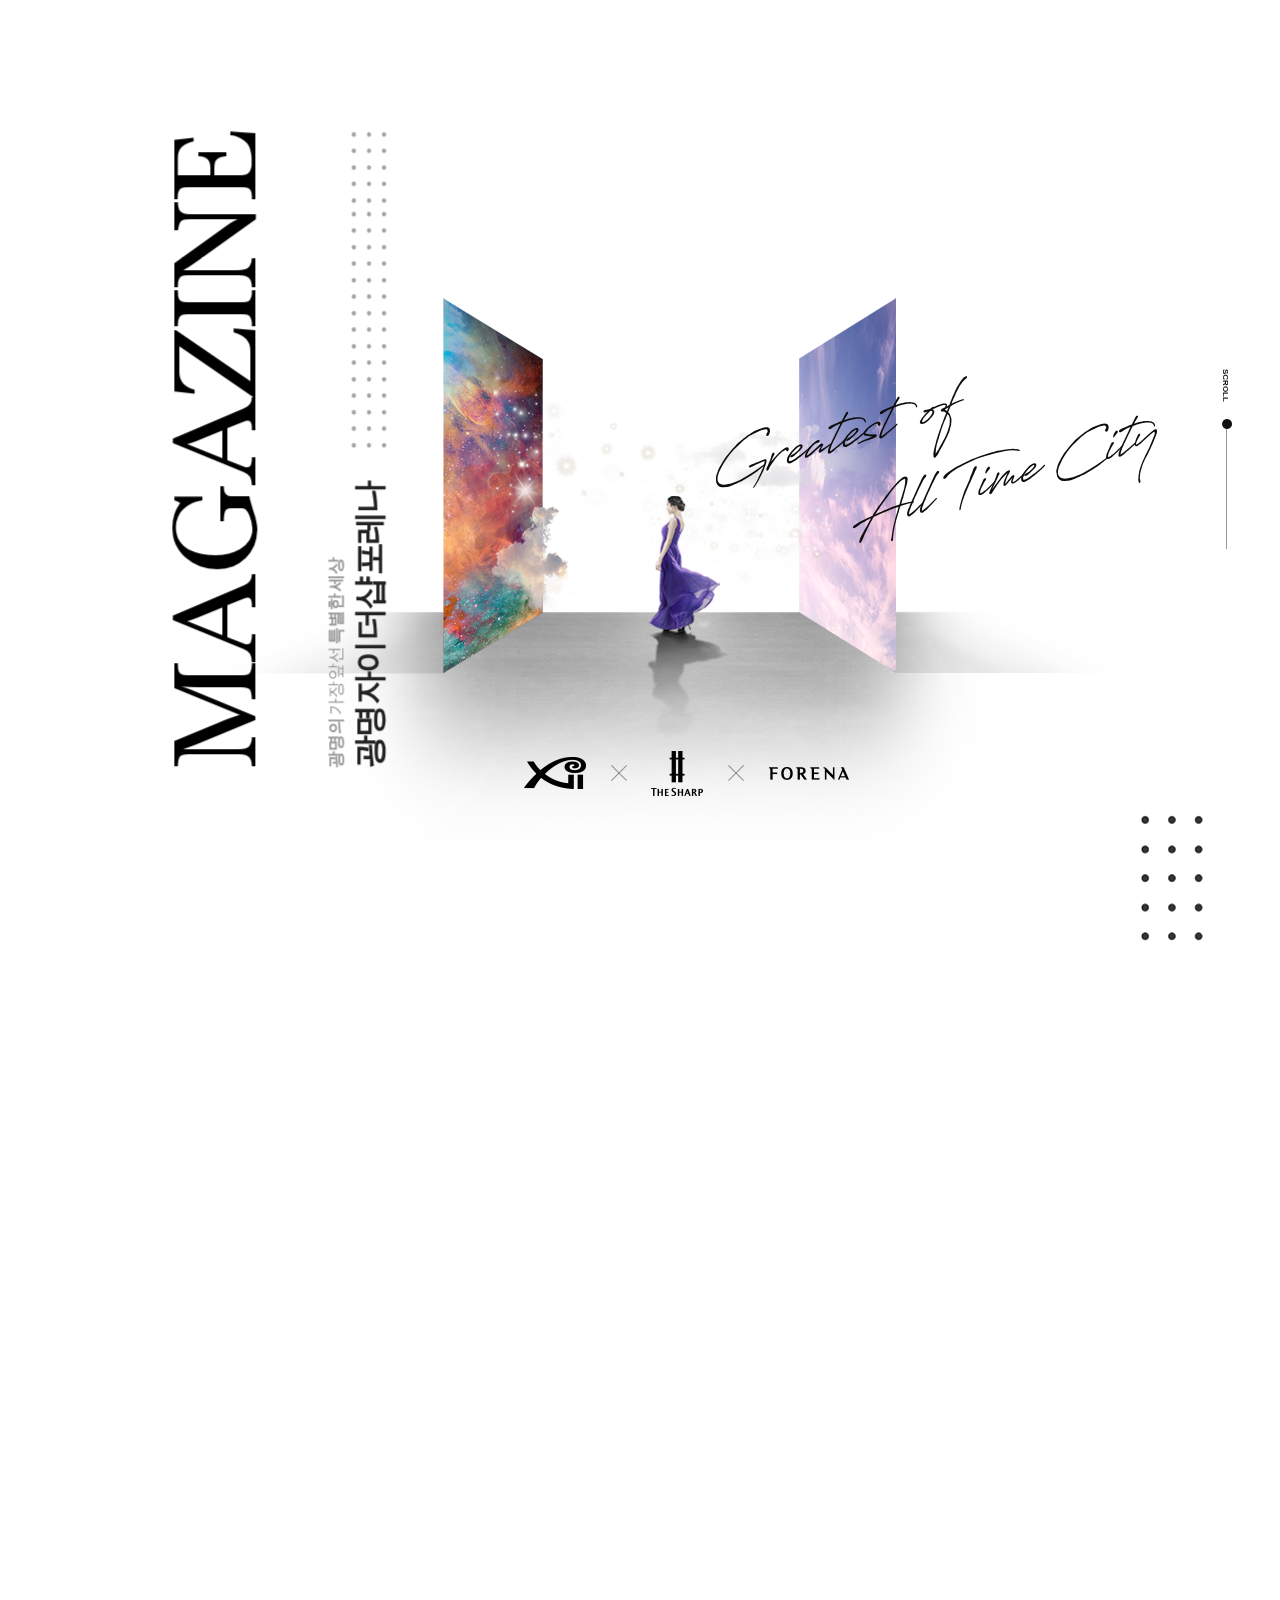
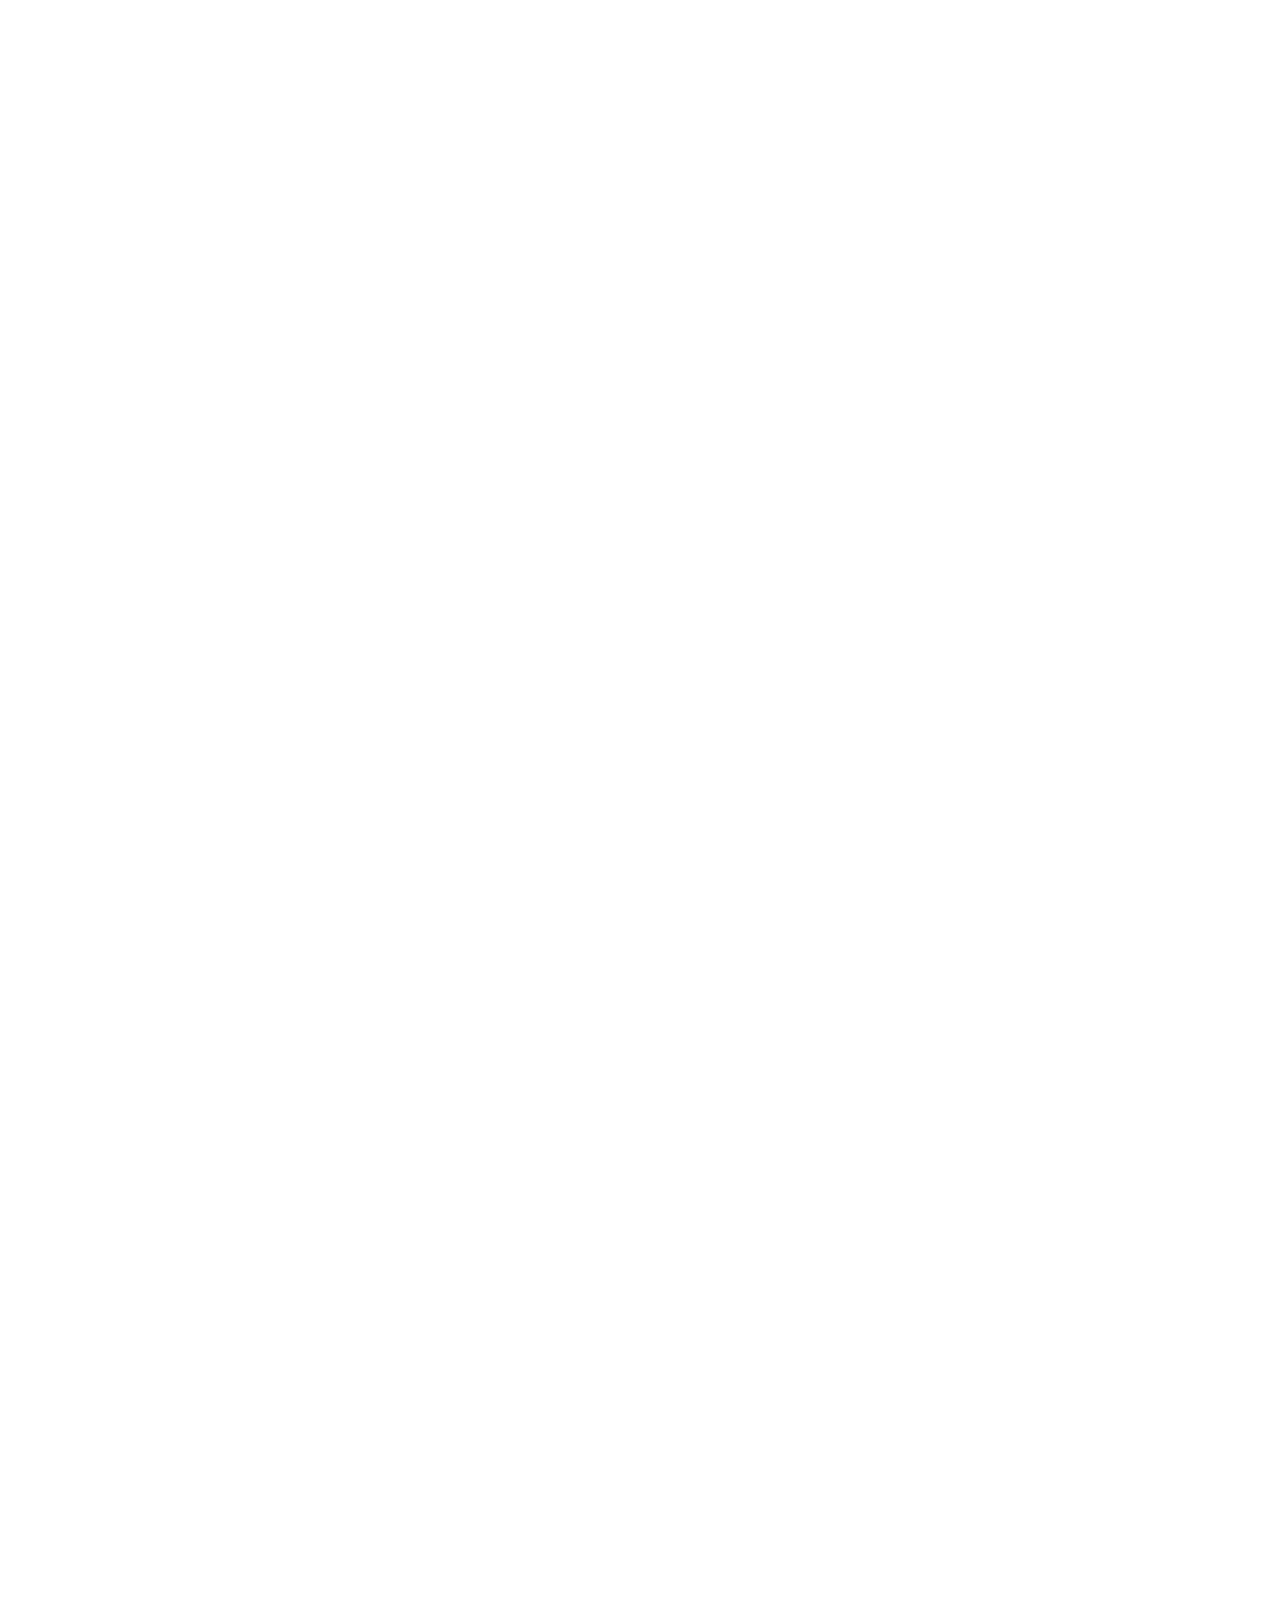
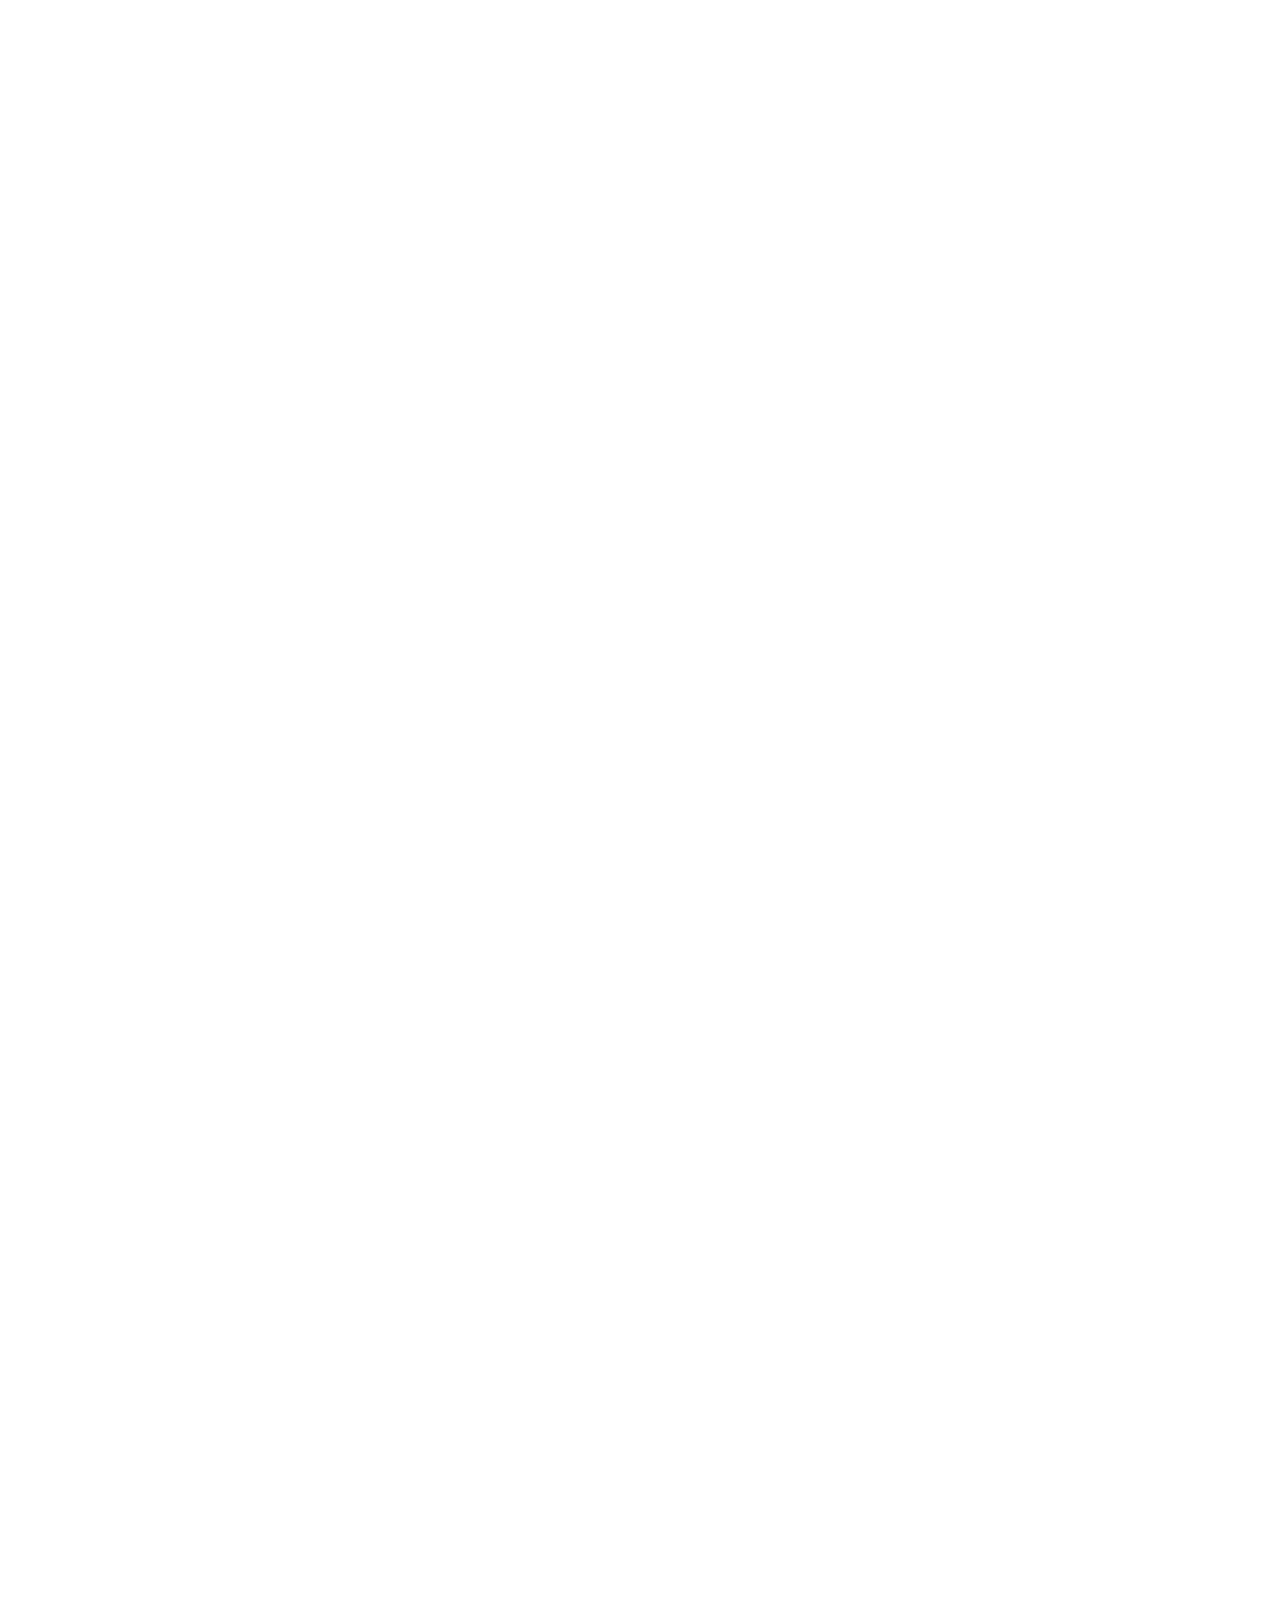
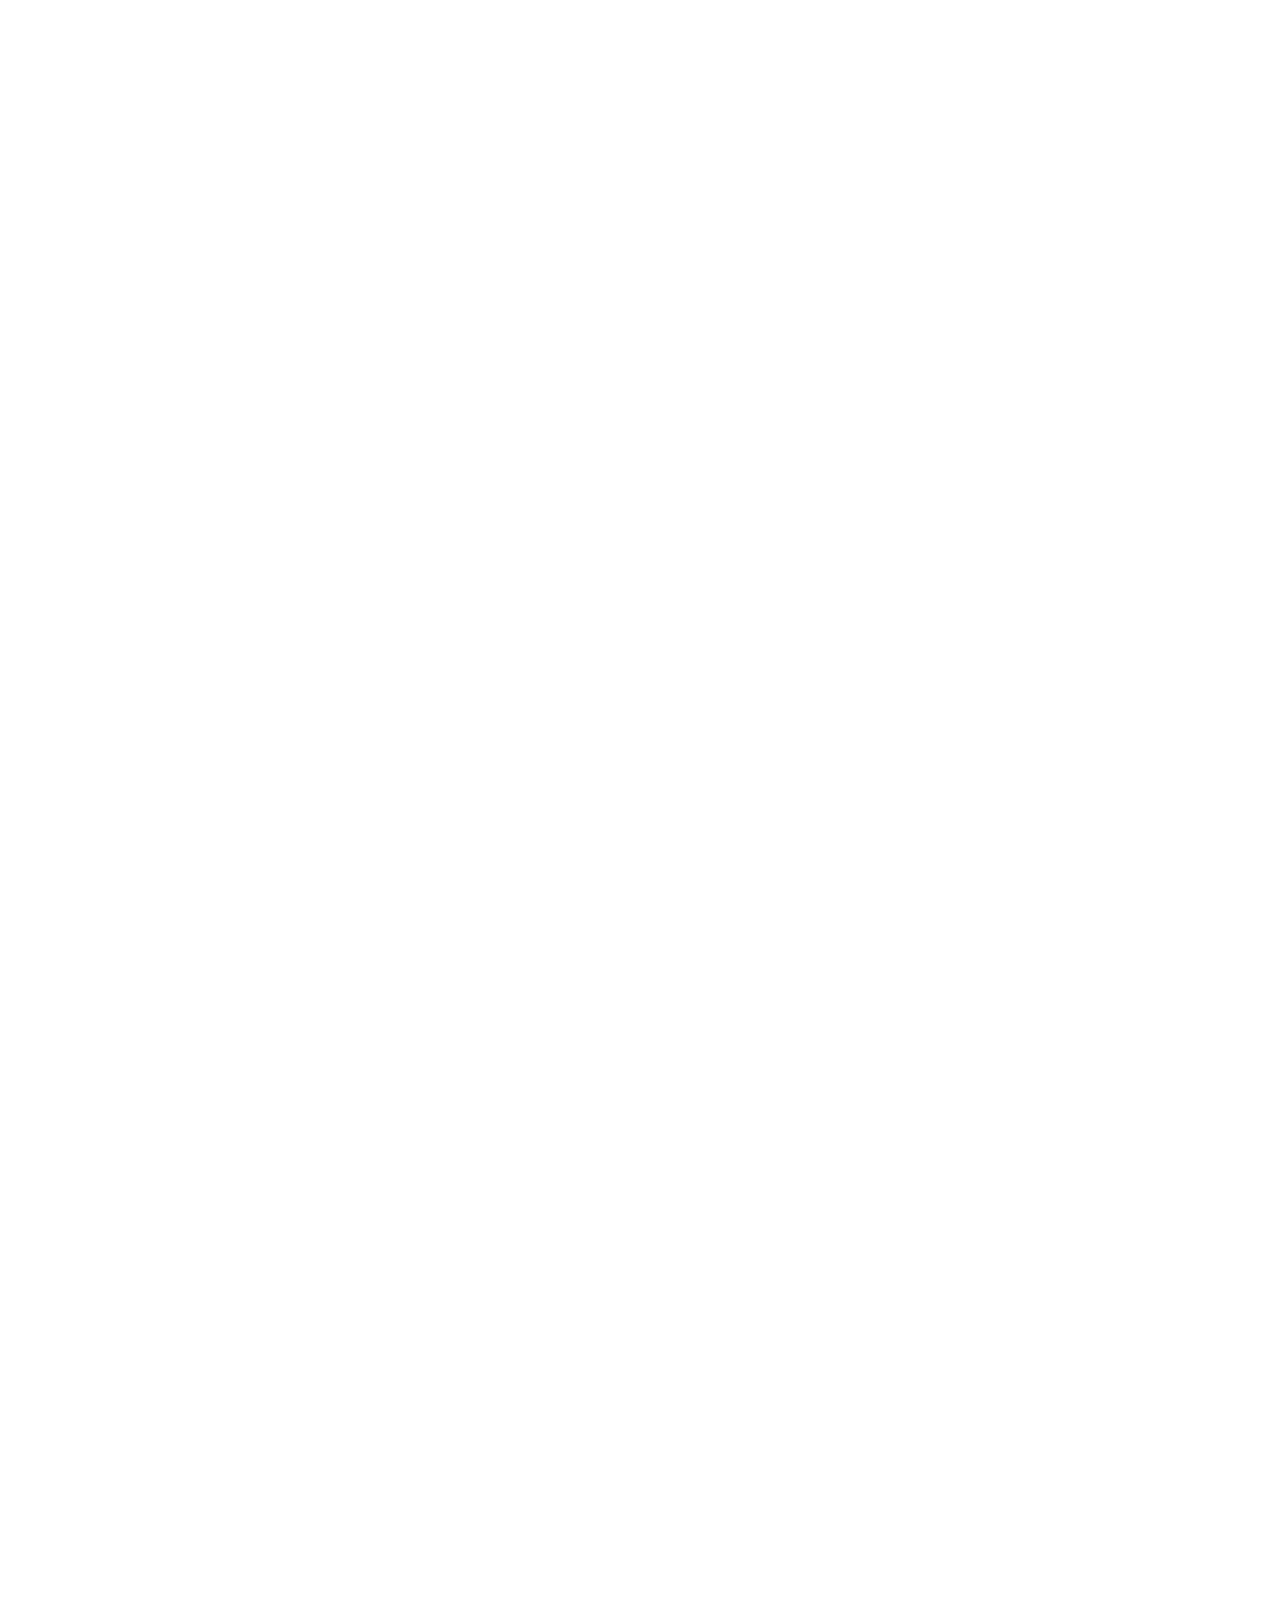
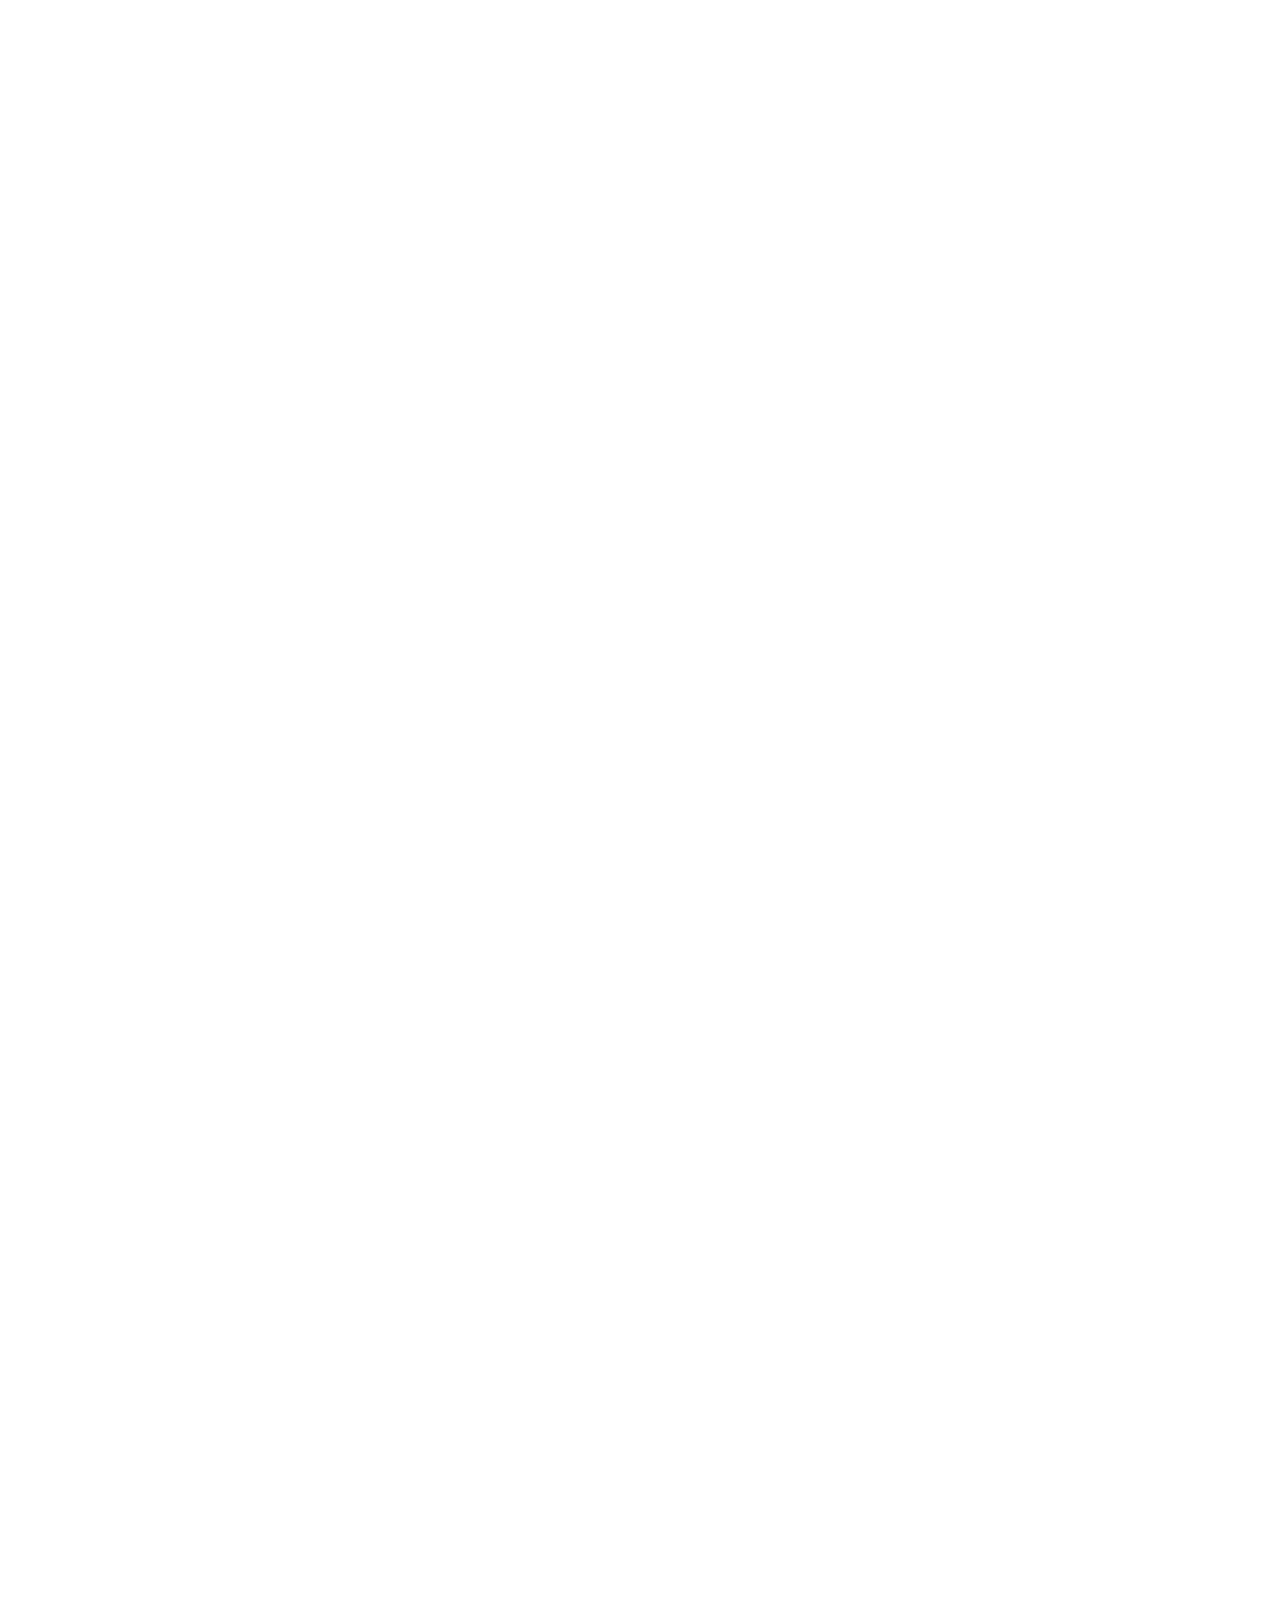
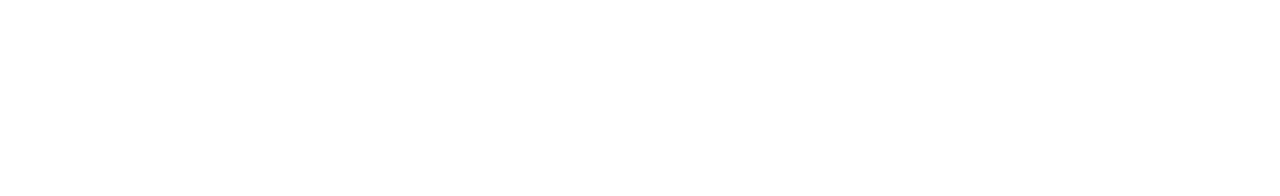
<file: index.html>
<!DOCTYPE html>
<html lang="ko">
<head>
    <meta charset="UTF-8">
    <meta name="viewport" content="width=device-width, initial-scale=1.0">
    <title>광명자이더샵포레나 매거진</title>
    <link rel="icon" href="img/favicon.ico">
    <link rel="stylesheet" href="css/all.min.css">
    <link rel="stylesheet" href="css/reset.css">
    <link rel="stylesheet" href="css/styleMain.css">
    <link rel="stylesheet" href="css/mobileMain.css">

    <script src="js/index.js" defer></script>
    <script src="js/freeFix.min.js"></script>
</head>
<body>
    <main>
        <article class="mainTitleArea">         
            <h1>MAGAZINE</h1>
            <p class="subTitle"><span>광명의</span> 가장 앞선 <span>특별한 세상</span></p>
            <p class="apartName">광명 자이 더샵 포레나</p>
            <span class="dotImg"></span>         
        </article>
        <!-- //mainTitleArea -->
        <div class="scrollBar">
            <span>SCROLL</span>
        </div>
        <span class="dotBg mobileOff"><img src="img/dotBg02.png" alt=""></span>
        <!-- fixed element end -->

        <div class="mainVisual on">
            <div>
                <figure class="mainImgBox">
                    <img src="img/mainImg.png" alt="그림을 바라보는 여자" class="mainImg">
                    <img src="img/mainTxt.png" alt="" class="mainTxt">
                </figure>
                <figure class="logoBox">
                    <img src="img/xiLogo.png" alt="xi로고" class="xi 로고">
                    <img src="img/xIcon.png" alt="" class="icon">
                    <img src="img/tsLogo.png" alt="ts로고" class="ts 로고">
                    <img src="img/xIcon.png" alt="" class="icon">
                    <img src="img/forenaLogo.png" alt="forena로고" class="forena 로고">
                </figure>
            </div>
        </div>
    
        <div class="directionInfo">            
            <article class="compass" id="fixCom">
                <h2 class="north">NORTH</h2>      
                <h2 class="south">SOUTH</h2>   
                <h2 class="west">WEST</h2>      
                <h2 class="east">EAST</h2>
                <div class="compass" id="rotCom"></div>
            </article>
            
            <div class="compass" id="comBg"></div>
            
            <section>
                <a href="noth.html" id="northInfo" class="textArea subPageLink">
                    <h3 class="title title01"><span><img src="img/compass01.png" alt="북쪽엔 뭐가 있을까?"></span></h3>             
                    <ul class="subText subText01">
                        <li><span>서울 최전방, 서울인듯 아닌듯, 이거 완전 서울이잖아?</span></li>
                        <li class="marginBottomElem"><span>가산동, 영등포, 구로가 완전 가깝다.</span></li>
                        
                        <li><span>육교만 건너면 바로 서울. 고척 스카이돔,</span></li>
                        <li><span>야구는 물론, 콘서트장까지 걸어간다.</span></li>
                        <li><span>작년 11월 문 연 코스트코 고척점이 가깝다</span></li>
                    </ul>
                    <p class="iconArea icon01"><img src="img/clock.png" alt="시계"><span>read more</span></p>
                </a>
            </section>
            <section>
                <a href="south.html" id="southInfo" class="textArea subPageLink">
                    <h3 class="title title02"><span><img src="img/compass02.png" alt="남쪽으로 가면?"></span></h3>
                    <ul class="subText subText02">
                        <li class="marginBottomElem"><span>광면 안에 신도시,있을 건 다 있다!</span></li>
                        <li><span>KTX 광명역세권 구로,이케아,코스트코 </span></li>
                        <li><span>수도권 유일 천연 동굴 광명동굴</span></li>
                        <li><span>광명역자이는 랜드마크로 우뚝</span></li>
                    </ul>
                    <p class="iconArea icon02"><img src="img/clock.png" alt="시계"><span>read more</span></p>
                    
                </a>
            </section>
            <section>
                <a href="west.html" id="westInfo" class="textArea subPageLink">
                    <h3 class="title title03"><span><img src="img/compass03.png" alt="서쪽엔 뭐가 있을까?"></span></h3>
                    <ul class="subText subText03">
                        <li><span>안양천 따라 걸어볼까?</span></li>
                        <li class="marginBottomElem"><span>하안동,안양천 벚꽃길,안양,수원 이동이 편리</span></li>
                        <li><span>광명의 핵심 일자리인 기아자동차가 있는 곳도 바로 서쪽</span></li>
                        <li><span>구름산지구 개발로</span></li>
                        <li><span>향후 아파트 추가 공급 및 신규 주거 타운 예정됨</span></li>
                    </ul>
                    <p class="iconArea icon03"><img src="img/clock.png" alt="시계"><span>read more</span></p>
                
                </a>
            </section>
            <section>
                <a href="east.html" id="eastInfo" class="textArea subPageLink">
                    <h3 class="title title04"><span><img src="img/compass04.png" alt="동쪽으로 가볼까?"></span></h3>
                    <ul class="subText subText04">
                        <li><span>구름다리,밤일동 음식타운</span></li>
                        <li><span>아트포레자이,부천과 생활권 공유</span></li>
                        <li class="marginBottomElem"><span>인천이 가장 가깝고 제2경인 등</span></li>
                        <li><span>주말에 영종도 드라이브 ok?</span></li>
                        <li><span>30분이면 바다가!</span></li>
                    </ul>
                    <p class="iconArea icon04"><img src="img/clock.png" alt="시계"><span>read more</span></p>
                </a>
            </section>
        </div>
        <!-- directionInfo END -->

        <div class="content">
            <section class="contItem item01">
                <a href="magazine01.html" class="conImg subPageLink"></a>
                <a href="magazine01.html" class="textArea subPageLink">
                    <h3 class="title webTab"><span>작지만 다(多) 있는</span><br><span class="sub">광명에서 놀아볼까?</span></h3>
                    <h3 class="title mobile"><span>작지만 다(多) 있는</span><br><span class="sub">광명에서 놀아볼까?</span></h3>
                    <ul class="subText webTab">
                        <li><span>경기도 광명시가 우수한 정주 여건을 바탕으로 살기 좋은 도시로</span></li>
                        <li><span>거듭나고 있다. 이에 따라 최근 광명에 분양하는 신규 아파트들은</span></li>
                        <li><span>완판을 기록함은 물론, 기존 아파트들도 가격 상승률을 이어가는 등</span></li>
                        <li><span>경쟁력을 보이고 있다.</span></li>
                    </ul>
                    <!-- 800이하 모바일용 텍스트 -->
                    <ul class="subText mobile"> 
                        <li>경기도 광명시가 우수한 정주 여건을 바탕으로 살기 좋은 도시로 거듭나고 있다.
                        이에 따라 최근 광명에 분양하는 신규 아파트들은 완판을 기록함은 물론, 기존 아파트들도
                        가격 상승률을 이어가는 등 경쟁력을 보이고 있다.</li>
                    </ul>
                    <!-- 800이하 모바일용 텍스트 END -->
                    <p class="iconArea"><img src="img/clock.png" alt="시계"><span>date.2023.04.18</span></p>
                </a>
            </section>

            <section class="contItem item02">               
                <a href="magazine02.html" class="conImg subPageLink"></a>
                <a href="magazine02.html" class="textArea subPageLink">                     
                    <h3 class="title"><span>국평 기준 깨진다?…</span><br><span>소형 아파트가 이끄는 2023 부동산 시장</span></h3>
                    <ul class="subText webTab">                            
                        <li><span>부동산 시장 훈풍 속에서 이전과는 다른 분위기가 감지됩니다.</span></li>
                        <li><span>바로 국민평형으로 불리는 전용면적 84㎡보다 60㎡ 미만,</span></li>
                        <li><span>소형 아파트 분양을 위해 실수요자들이 청약 통장을 꺼내 들고</span></li>
                        <li><span>있다는 점입니다.</span></li>
                    </ul>
                    <!-- 800이하 모바일용 텍스트 -->
                    <ul class="subText mobile">                            
                        <li>부동산 시장 훈풍 속에서 이전과는 다른 분위기가 감지됩니다.네
                        바로 국민평형으로 불리는 전용면적 84㎡보다 60㎡ 미만 소형 아파트 분양을 위해
                        실수요자들이 청약 통장을 꺼내 들고 있다는 점입니다.</li>
                    </ul>
                    <!-- 800이하 모바일용 텍스트 END -->
                    <p class="iconArea"><img src="img/clock.png" alt="시계"><span>date.2023.04.18</span></p>
                </a>
            </section>

            <section class="contItem item03">
                <a href="magazine03.html" class="conImg subPageLink"></a>
                <a href="magazine03.html" class="textArea subPageLink">   
                    <h3 class="title moblieOff"><span>구도심 광명,</span><br><span>‘진짜 서울생활권’으로 환골탈태</span></h3>
                    <ul class="subText webTab">                            
                        <li><span>그간 아껴왔던 청약 통장을 꺼내 드는 예비청약자들도 늘어남에 따라</span></li>
                        <li><span>신규 공급도 활발하게 일어나고 있습니다. 그 중심에는 광명뉴타운을</span></li>
                        <li><span>중심으로 환골탈태를 준비하고 있는 광명시가 있는데요...</span></li>
                    </ul>
                    <!-- 800이하 모바일용 텍스트 -->
                    <ul class="subText mobile">                            
                        <li>그간 아껴왔던 청약 통장을 꺼내 드는 예비청약자들도 늘어남에 따라
                        신규 공급도 활발하게 일어나고 있습니다. 그 중심에는 광명뉴타운을 중심으로
                        환골탈태를 준비하고 있는 광명시가 있는데요...</li>
                    </ul>
                    <!-- 800이하 모바일용 텍스트 END -->
                    <p class="iconArea"><img src="img/clock.png" alt="시계"><span>date.2023.04.18</span></p>
                </a>
            </section>
        </div>
    </main>
</body>
</html>
</file>
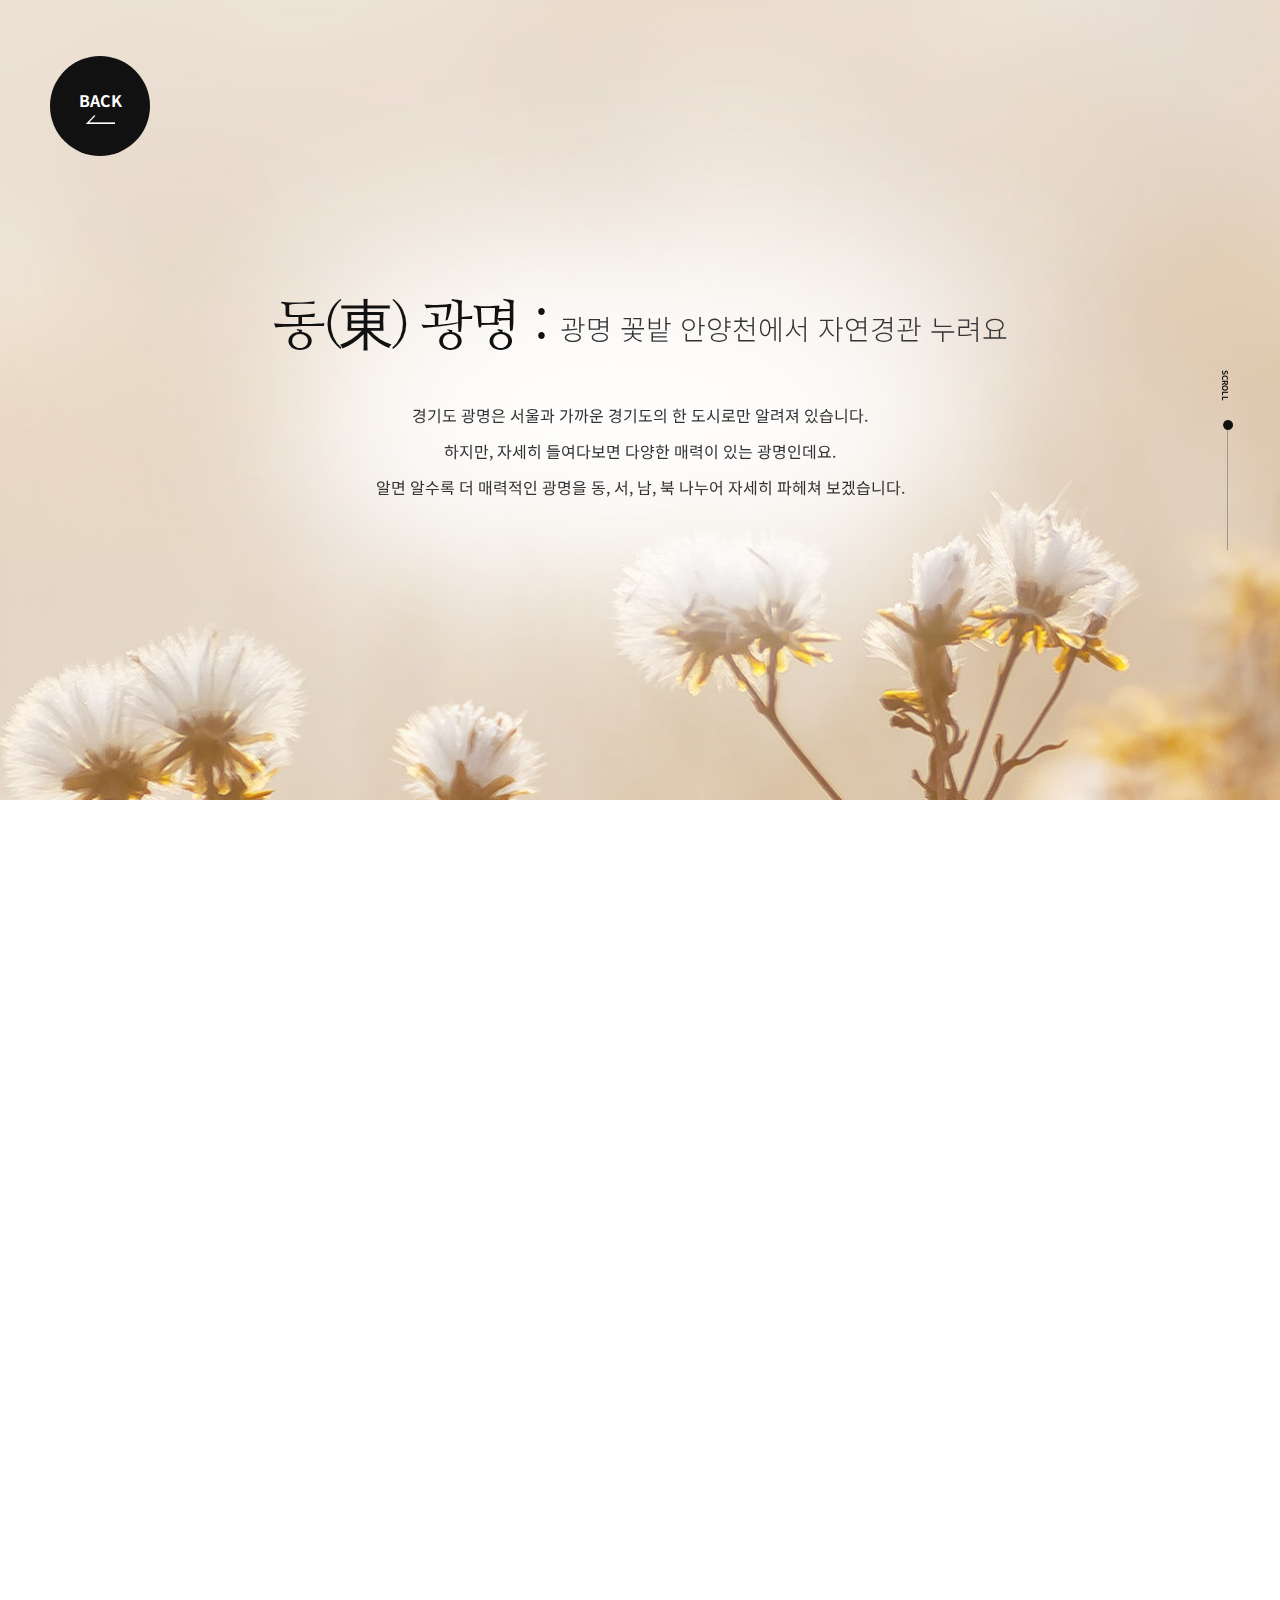
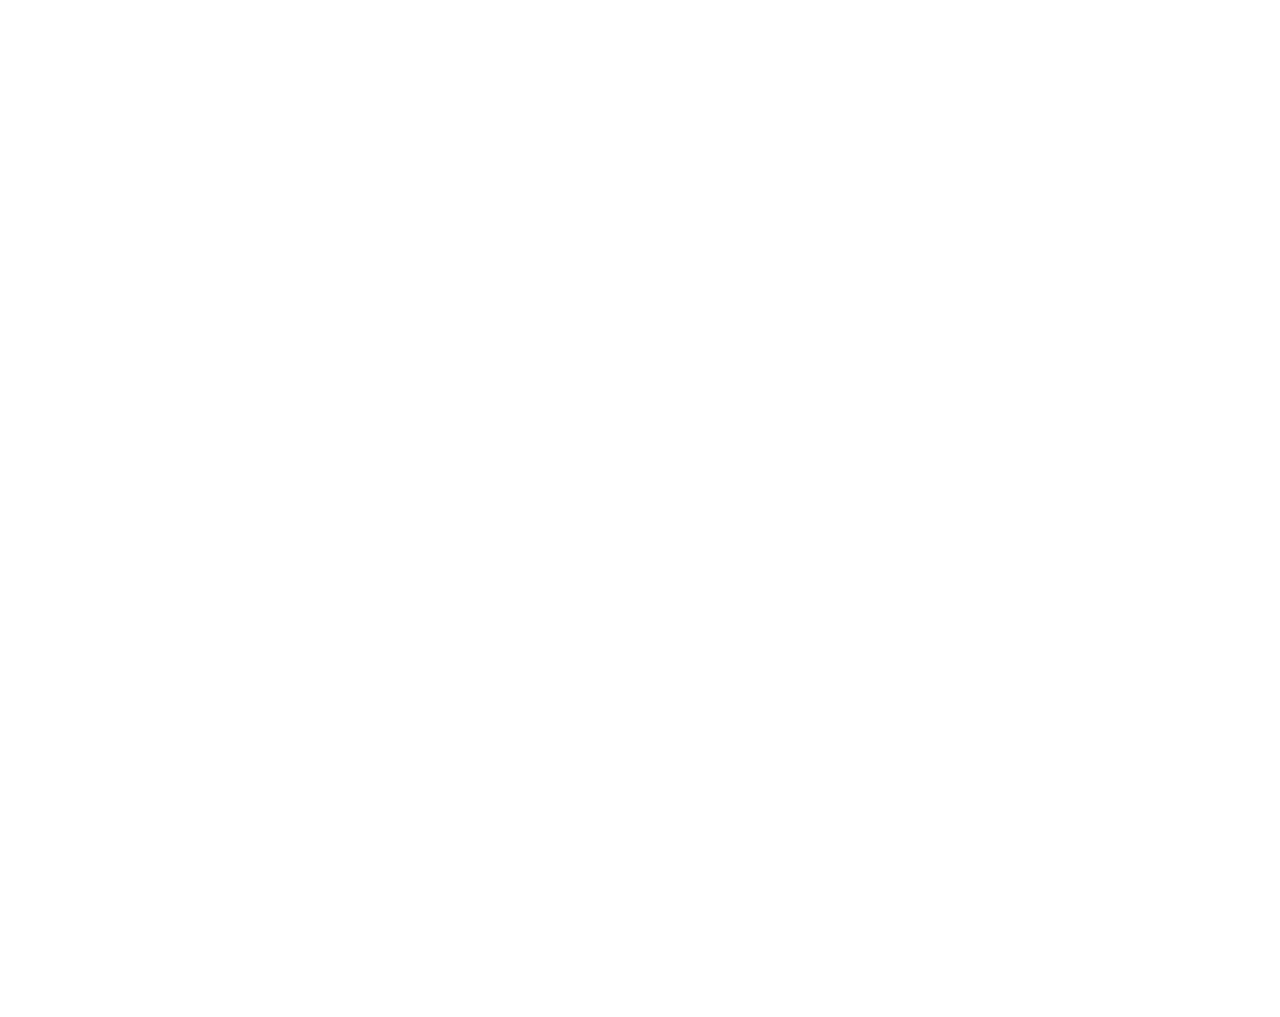
<file: east.html>
<!DOCTYPE html>
<html lang="ko">
<head>
    <meta charset="UTF-8">
    <meta name="viewport" content="width=device-width, initial-scale=1.0">
    <title>광명자이더샵포레나 매거진</title>
    <link rel="stylesheet" href="css/all.min.css">
    <link rel="stylesheet" href="css/reset.css">
    <link rel="stylesheet" href="css/styleSub.css">
    <link rel="stylesheet" href="css/mobileSub.css">

    <script src="js/subPage.js" defer></script>
</head>
<body>
    <div id="east" class="wrap">
        <div class="backBtn webTab">
            <a href="index.html">       
                <span>       
                    <span>BACK</span><br>
                    <img src="img/arrow.png" alt="">         
                </span>        
            </a>
        </div>  
        <div class="backBtn mobile">
            <a href="index.html"> 
                <span>          
                    <img src="img/arrow.png" alt="">
                    <span>BACK</span>         
                </span>
            </a>
        </div> 
        <div class="scrollBar">
            <span>SCROLL</span>
        </div>

        <div class="mainBanner fadeInWebTab fadeInMobile">
            <div class="mainImgBox"></div>
            <div class="imgBox"><img src="img/textBg01.png" alt="흰색 배경"></div>
            <div class="titleArea ">
                <div class="title">
                    <h1>동(東) 광명 :</h1>
                    <span>광명 꽃밭 안양천에서 자연경관 누려요</span>
                </div>
                <p class="web">
                    경기도 광명은 서울과 가까운 경기도의 한 도시로만 알려져 있습니다.<br>
                    하지만, 자세히 들여다보면 다양한 매력이 있는 광명인데요.<br>
                    알면 알수록 더 매력적인 광명을 동, 서, 남, 북 나누어 자세히 파헤쳐 보겠습니다.
                </p>
                <p class="tabMobile">
                    경기도 광명은 서울과 가까운 경기도의 한 도시로만 알려져 있습니다.<br>
                    하지만, 자세히 들여다보면 다양한 매력이 있는 광명인데요.<br>
                    알면 알수록 더 매력적인 광명을<br> 동, 서, 남, 북 나누어 자세히 파헤쳐 보겠습니다.
                </p>
            </div>
        </div>

        <section class="contWrap wrap01">
            <div class="content cont01 clear fadeInWebTab">
                <div class="item item01 fadeInMobile">
                    <h3>광명 꽃밭 안양천에서<br>자연경관 누려요</h3>
                    <p>
                        벚꽃 명소하면 떠오르는 곳들이 있죠. 안양천도 그 중 하나로 꼽을 수 있습니다. 안양천은 경기도 의왕시 청계산에서 발원하여 흐르다가 백운산에서 서쪽으로 흘러오는 왕곡천, 오전천과 합쳐져 군포시를 통과하는 하천입니다. 안양시에 이어 광명시와 서울특별시의 경계를 이루면서 북쪽으로 흐르다가 시흥시 수암면 목감리에서 발원하는 목감천과 만나 한강으로 흘러가죠.<br><br>
                        안양천의 길이는 총 35.1km로 한강 지류 가운데 중랑천 다음으로 규모가 큰 하천이라는 점 알고 계셨나요? 안양천은 20여년 전만 해도 오염으로 악취가 심하고 정비도 되지 않아 주민들이 전혀 찾지 않는 버려진 하천이었는데요. 금천구와 광명시가 2004년부터 환경 개선 사업에 착수하면서 벚꽃은 물론 여러 자연경관을 누릴 수 있는 명소로 발돋움 하게 되었습니다.<br><br>
                    </p>  
                    <figure class="clear">
                        <img src="img/eastBg02.jpg" alt="안양천은 중랑천 다음으로 규모가 큰 하천이다 사진: 광명시청">
                        <span><안양천은 중랑천 다음으로 규모가 큰 하천이다 사진: 광명시청></span>
                    </figure>
                    <p>   
                       또한 안양천에는 50종 이상의 조류를 비롯해서 다양한 생물들이 서식한다고 하는데요. 겨울에는 오리나 백로 등 철새들이 찾아오고, 물 속에는 잉어가 보이는 등 잘 보존된 생태를 보여주고 있습니다.
                    </p> 
                    <figure class="clear">
                        <img src="img/eastBg03.jpg" alt="광명시청">
                        <span><사진: 광명시청></span>
                    </figure>
                    <p>구로차량기지 이전 계획에 따라<br>광명우체국 주변 지하철 역 신설이 기대되고 있다.</p>
                </div>

                <div class="item item02 fadeInMobile">
                    <figure class="clear">
                        <img src="img/eastBg04.jpg" alt="소하1동에 위치한 기아자동차 소하리공장 사진 : doopedia">
                        <span><소하1동에 위치한 기아자동차 소하리공장 사진 : doopedia></span>
                    </figure>

                    <h3>안양천 품은<br>하안동∙소하동, 생활여건도 탁월해</h3>
                    <p>
                        안양천 풍경을 가장 가까이서 누릴 수 있는 곳은 어디일까요? 아마 광명시 동(東)쪽에 위치한 하안동과 소하동을 꼽을 수 있겠습니다.<br><br>   
                        하안동과 소하동은 안양천을 사이에 두고 금천구 독산동과 시흥동을 마주보고 있죠. 그만큼 서울 생활권을 누리면서 안양천으로 그린 인프라도 누릴 수 있는 수준 높은 주거 환경을 갖춘 단지로 볼 수 있습니다.<br><br>                          
                        하안동부터 알아볼까요? 하안동은 4개의 동으로 나뉘며, 1980년대 후반~1990년대 초반에 대단위 아파트 단지로 개발됐습니다. 그만큼 잘 정돈된 주거 환경을 자랑하고 있으며, 1km 거리 내로 지하철 1호선 독산역을 이용할 수 있죠.<br><br>                    
                        하안동의 중심부인 하안사거리는 지하철역이 없음에도 큰 규모의 번화가 상권을 형성하고 있습니다. 더불어 광명우체국이 위치해 있으며 주변으로 여러 지식산업센터가 들어서면서 이전보다 더 상권이 활성화될 것으로 기대를 모으고 있죠.<br><br> 
                        소하동으로 넘어가볼까요? 행정구역상 소하동은 소하1동과 소하2동으로 나뉩니다. 2000년대 후반까지만 해도 북쪽의 광명동, 철산동, 하안동에 비하면 전체적으로 개발이 덜 된 편이었지만, 2010년대 들어 본격적으로 택지 개발이 시작되면서 고층 아파트 및 상업 시설도 다수 들어서고 인구도 많이 늘었죠.<br><br> 
                        국내 자동차 산업의 요람으로 꼽히는 기아자동차 소하리공장도 소하1동에 위치해 있습니다. 기아자동차 소하리공장은 광명시의 산업과 경제를 이끌어 가는 핵심 기업으로서 광명시와는 떼려야 뗄 수 없는 가족 같은 기업이라는 이야기도 들립니다.                       
                    </p>
                </div>
                <div class="item item03 fadeInMobile">
                    <h3>탄탄한 인프라에 미래 가치 높아…<br>구름산지구 개발도 기대</h3>
                    <p>
                        최근 광명시가 광명뉴타운과 철산주공 일대를 중심으로 변화를 예고하고 있는데요. 하안동과 소하동도 이를 따라 새로운 주거 단지로 탈바꿈을 준비하고 있습니다.<br><br>
                        먼저 하안동은 9만6000㎡에 달하는 부지를 2030년까지 총 1900여 가구 규모의 아파트 단지를 공급합니다. 이 사업은 경기주택도시공사가 주관하는 공공재개발로 이뤄질 예정인데요. 그만큼 빠른 사업시행과 인프라 안착이 기대됩니다.<br><br>
                        또한 몇 년 전부터 서울시 구로구에 위치한 지하철차량기지를 광명시 노온사동 일대로 이전한다는 계획이 거론되면서 역 신설에 대한 기대감도 높은데요. 지하철 1호선과 7호선이 연장되면서 광명우체국 주변 우체국사거리역이라는 이름으로 새로운 역사가 지어질 가능성도 높은 상태입니다.<br><br>                       
                        소하동은 지난 2021년부터 광명시와 경기주택도시공사간 협력으로 원도심 균형발전 계획의 한 축을 담당하고 있습니다. 그 중 하나로 구름산 도시개발지구를 들 수 있죠. 구름산도시개발지구는 광명시 소하동 104-9번지 일원 77만 2855㎡ 규모 면적에 2025년까지 5096가구를 공급하는 개발사업입니다. 구름산 도시개발지구가 자리를 잡으면 구로차량기지 이전으로 하안동과 함께 지하철 1호선 소하역 신설도 기대해볼 수 있습니다.<br><br>
                        이처럼 하안동과 소하동이 포함된 광명시 동쪽은 안양천을 중심으로 한 그린 인프라, 풍부한 생활 인프라 등 다양한 인프라를 누릴 수 있는 우수한 주거 환경을 갖춘 곳으로 평가받고 있는데요. 높은 발전가능성과 미래가치를 지닌 만큼 광명뉴타운과 철산동 재개발∙재건축 이후 다음 개발의 주인공으로 기대를 모으고 있습니다.
                    </p>
                </div>
            </div>
        </section>
    </div>
</body>
</html>
</file>
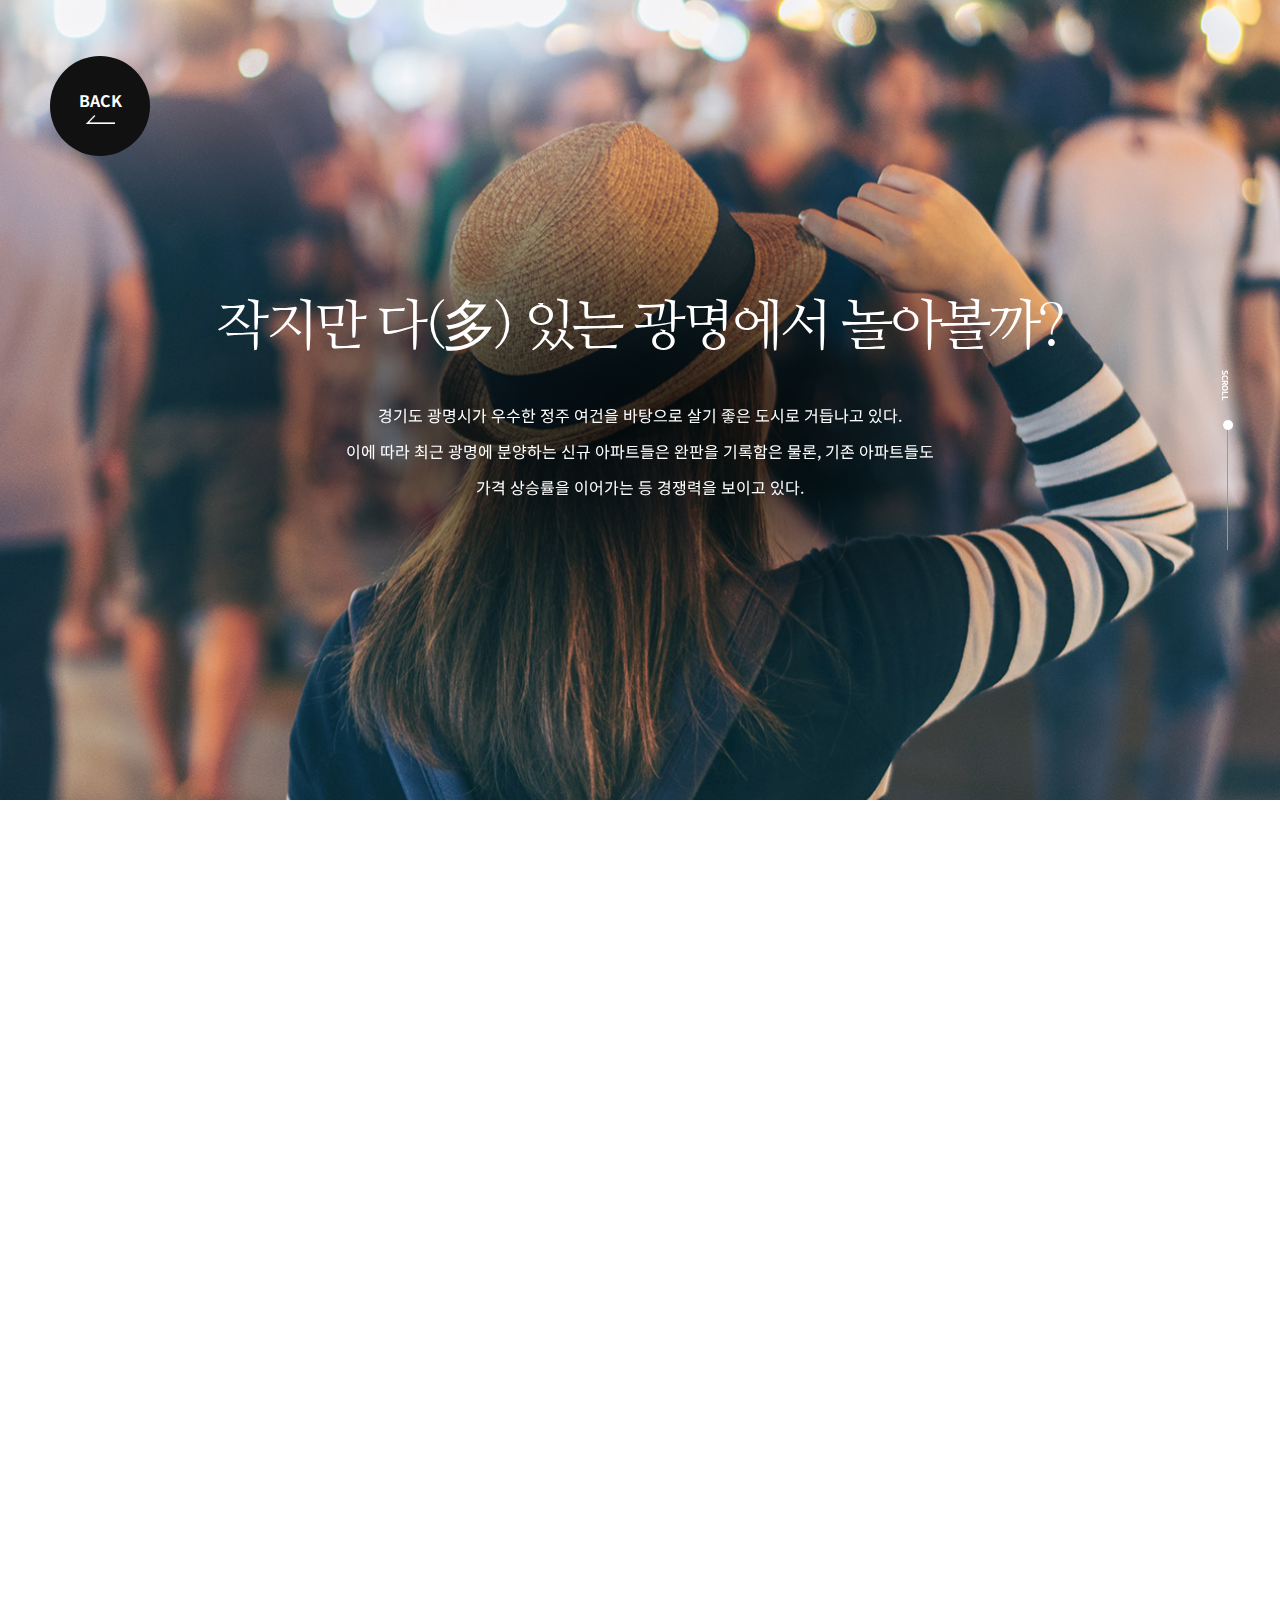
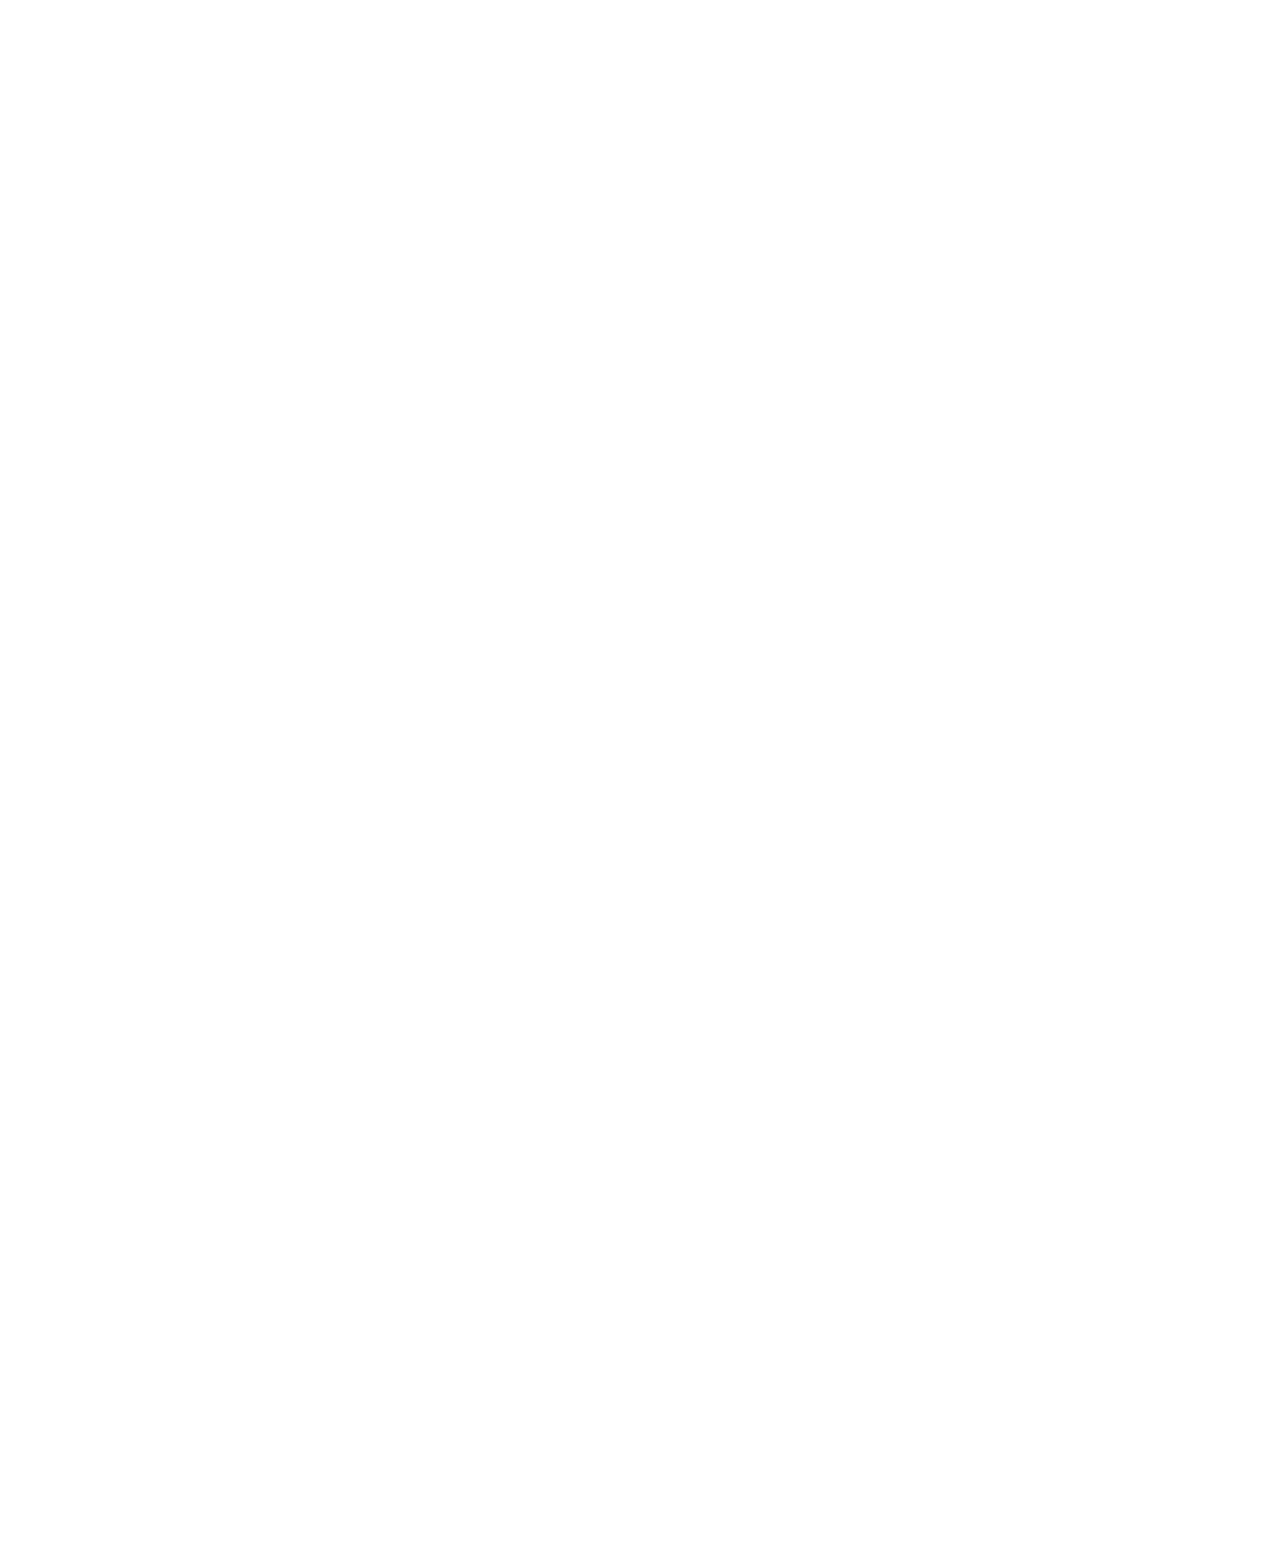
<file: magazine01.html>
<!DOCTYPE html>
<html lang="ko">
<head>
    <meta charset="UTF-8">
    <meta name="viewport" content="width=device-width, initial-scale=1.0">
    <title>광명자이더샵포레나 매거진</title>
    <link rel="stylesheet" href="css/all.min.css">
    <link rel="stylesheet" href="css/reset.css">
    <link rel="stylesheet" href="css/styleSub.css">
    <link rel="stylesheet" href="css/mobileSub.css">

    <script src="js/index.js" defer></script>
</head>
<body>
    <div id="magazine01" class="wrap">
        <div class="backBtn webTab">
            <a href="index.html">       
                <span>       
                    <span>BACK</span><br>
                    <img src="img/arrow.png" alt="">         
                </span>        
            </a>
        </div>  
        <div class="backBtn mobile">
            <a href="index.html">   
                <span>          
                    <img src="img/arrow.png" alt="">
                    <span>BACK</span>         
                </span>
            </a>
        </div> 
        <div class="scrollBar on">
            <span>SCROLL</span>
        </div>

        <div class="mainBanner fadeInWebTab fadeInMobile">
            <div class="mainImgBox"></div>
            <div class="imgBox"><img src="img/textBg02.png" alt="흰색 배경"></div>
            <div class="titleArea ">
                <div class="title">
                    <h1>작지만 다(多) 있는 광명에서 놀아볼까?</h1>                    
                </div>
                <p class="web">
                    경기도 광명시가 우수한 정주 여건을 바탕으로 살기 좋은 도시로 거듭나고 있다.<br>이에 따라 최근 광명에 분양하는 신규 아파트들은 완판을 기록함은 물론, 기존 아파트들도<br>가격 상승률을 이어가는 등 경쟁력을 보이고 있다.
                </p>
                <p class="tabMobile">
                    경기도 광명시가 우수한 정주 여건을 바탕으로<br>살기 좋은 도시로 거듭나고 있다.<br>이에 따라 최근 광명에 분양하는 신규 아파트들은<br>완판을 기록함은 물론, 기존 아파트들도<br>가격 상승률을 이어가는 등 경쟁력을 보이고 있다.
                </p>
            </div>
        </div>

        <section class="contWrap wrap01">
            <div class="content cont01 clear fadeInWebTab">
                <div class="item item01 fadeInMobile">
                    <p>
                        이러한 광명 부동산 시장의 경쟁력에는 서울과 가까운 지리적인 이점도 기여를 하지만, 작은 도시 규모에도 탄탄하게 다(多) 갖춘 인프라도 기여를 했다는 평가를 받는다. 몇몇 인프라는 서울 못지 않게 다양한 만큼 지역 주민들의 만족도를 높이고, 주거 가치 상승에 기여를 하고 있다.
                    </p>
                    <h3>쇼핑?<br>광명에서 다 할 수 있다!</h3>
                    <p>#광명 #쇼핑 이런 해시태그를 생각하면 뭐가 가장 먼저 떠오르는가?<br><br>
                        대부분 사람들은 광명역이 떠오를 것이다. 광명역은 지하철 1호선과 KTX가 통과하는 역으로 전국으로 연결됨은 물론, 통일 이후 유라시아 대륙철도의 시발역을 꿈꾸는 역이다. 광명역은 인근으로다양한 쇼핑 시설이 자리해 교통과 쇼핑, 주거까지 결합된 곳으로 주가를 높이고 있다.
                    </p>  
                    <figure class="clear">
                        <img src="img/nothImg01.jpg" alt="코스트코 코리아 광명점. 출처 : 코스트코 코리아">
                        <span><코스트코 코리아 광명점. 출처 : 코스트코 코리아></span>
                    </figure>
                    <p>   
                        <br>
                        광명역 역세권에 자리한 쇼핑시설에서도 가장 두드러지는 것은 코스트코 코리아 광명점이다. 지난 2012년 처음 문을 열었을 때부터 많은 화제를 끌어 모았으며, 최근에도 광명 지역 사람들뿐만 아니라 인접 지역인 안양, 군포, 의왕, 심지어 서울 등에서도 쇼핑객이 몰려들 정도로 광명 지역을 대표하는 쇼핑시설이다.<br><br>
                        이와 함께 광명역 역세권에는 이케아 광명점, 롯데몰 광명점, AK플라자 광명점 등 다양한 쇼핑시설이 자리한다. 다양한 쇼핑시설이 한 곳에 몰려 있기 때문에 필요한 물건을 한 번에 구매할 수 있는 원스톱 쇼핑세권으로 가치가 높게 평가된다. 이 밖에도 광명은 아니지만 바로 접해있는 고척동에는 고척스카이돔구장 및 최근 개점한 코스트코(개봉점), 아이파크몰 등이 있어 주거환경이 더울 편리해지고 있다.
                    </p>                    
                </div>

                <div class="item item02 fadeInMobile">
                    <figure class="clear">
                        <img src="img/magazinA03.jpg" alt="광명 도덕산 출렁다리. 출처 : 광명시청 홈페이지">
                        <span><광명 도덕산 출렁다리. 출처 : 광명시청 홈페이지></span>
                    </figure>

                    <h3>놀거리가 없다고?<br>광명에서 다 즐겨봐!</h3>
                    <p>
                        광명하면 보통 놀거리가 부족하다는 인식이 강하다. 하지만, 그건 광명을 과소평가한 것이다. 광명은 크고 작은 놀거리부터 가까운 공원에서 즐길 수 있는 산책, 운동 시설 등 다양한 놀거리가 가득한 도시다.<br><br>   
                        가장 대표되는 곳은 바로 광명동굴이다. 광명 가학동 일원에 자리한 광명동굴은 1912년 일제가 자원수탈을 목적으로 개발한 동굴로 황금을 비롯해 은, 동, 아연 등을 채광할 수 있는 산업 유산이다.                 
                    </p>
                    <figure class="clear">
                        <img src="img/nothImg02.jpg" alt="광명동굴. 출처 : 광명동굴 홈페이지">
                        <span><광명동굴. 출처 : 광명동굴 홈페이지></span>
                    </figure>
                    <p>
                        광명동굴은 1972년 폐광된 이후 40년 간 새우젓 창고로 쓰이다가 2011년 광명시가 매입하면서 역사와 문화 관광명소로 새롭게 태어났다. 총 깊이가 275m에 달할 정도로 도심에서는
                    </p>

                </div>
                <div class="item item03 fadeInMobile">    
                    <p>
                        보기 힘든 동굴로 화제를 모으면서 연간 100만명이 찾는 관광지로 거듭났다. 동굴 내에는 VR체험, 공포체험관, 타임캡슐, 공룡체험전, 미니 아쿠아리움, 인생샷 포토 스팟 등 볼거리 다양해 어린이들은 물론 어른들도 보고 즐길 수 있는 광명을 대표하는 관광지다.<br><br>
                        땅 속에서 시원한 공기를 느꼈다면 높은 곳에서 아찔함을 경험해 보는 건 어떤가? 광명을 대표하는 산(山) 도덕산에서는 가볍게 트레킹도 즐기고, 출렁다리에 올라 아찔함도 느껴볼 수 있다. 도덕산은 해발 200m의 높지 않은 산이기 때문에 가족 단위로 가볍게 등산도 하고 김밥도 먹고 나들이를 할 수 있는 곳이다. 광명에는 도덕산을 포함해 광명의 4산(도덕산·구름산·가학산·서독산)이 있는데 각 산들이 높이가 높지 않고, 연계가 잘 되어 있어 가볍게 트레킹을 즐기기에 제격이다.<br><br>
                        이번에는 짜릿한 스피드를 느껴볼까? 광명 스피돔 경륜장에서는 매주 금, 토, 일요일에 경륜 경기가 열린다. 최근 넷플릭스 예능 ‘피지컬 100’에 출연한 정해민 선수도 출전하는 만큼 그의 활약을 지켜보는 것도 하나의 관람 포인트다. 가볍게 경륜 경기를 관람한 후에는 스피돔 주변에서 자전거를 타거나 인라인 스케이트를 타고 피크닉도 즐길 수도 있다. 주차장도 널찍하고 광장도 넓기 때문에 가족 단위로 찾아가서 여가 시간을 보내기 딱인 곳이다!
                </div>
            </div>
        </section>

        <section class="contWrap wrap02">
            <div class="content cont02 fadeInWebTab clear">               
                <div class="item item01 fadeInMobile">
                    <h3>집 앞<br>안양천에서도 놀아볼까?</h3>
                    <p>
                        차를 타고 조금 나갔다면 이번에는 집 앞 공원에서 휴식을 즐겨보자. 광명을 대표하는 공원은 바로 안양천 산책로에서 말이다.<br><br>
                        안양천은 광명시의 오른쪽 경계를 따라 흐르기 때문에 광명 시민들이 대부분 이용할 수 있는 광명을 대표하는 공원이자, 산책로다. 안양천에서는 가볍게 걷기와 러닝을 할 수 있고 자전거를 타면서 시원한 바람을 쐴 수 있다. 안양천 공원 내에 자리한 농구장, 풋살장 등에서 스포츠를 즐기면서 상쾌하게 땀을 흘릴 수도 있다.<br><br>
                        또한, 봄이면 벚꽃이 흐드러지게 피는 벚꽃길도 펼쳐지고, 여름에는 어린이들이 놀 수 있는 물놀이장도 갖춰지는 만큼 광명 시민의 숨통을 트여주는 하천이라고 해도 과언이 아니다. 운동을 좋아한다면 한강까지 이어지는 안양천, 목감천 자전거도로를 따라 달려보는 것도 추천하는 코스이다.
                    </p>
                </div>
                <div class="item item02 fadeInMobile">
                    <figure class='clear'>
                        <img src="img/magazinA04.jpg" alt="안양천 전경">
                        <span><안양천 벚꽃길. 출처 : 광명시 공식 블로그></span>
                    </figure>
                    <h3>작지만 다(多) 있는 광명에서 살자</h3>
                    <p>
                        광명은 규모가 크지 않은 도시이지만 볼거리와 놀거리가 다양한 곳이다. 최근 오래된 주택과 아파트의 재개발, 재건축이 이루어지고 있는 만큼 기존의 도시 인프라와 어우러져 더욱 살기
                    </p>
                </div>
                <div class="item item03 fadeInMobile">
                    <p>                        
                        좋은 도시로 거듭나고 있다. 특히, 서울과 경계를 맞대고 있는 광명동 일원에서 주택 재개발이 계속되는 만큼 광명의 주거 가치는 더욱 상승할 것으로 기대를 모으고 있다.
                    </p>
                </div>
            </div>
        </section>
    </div>
</body>
</html>
</file>
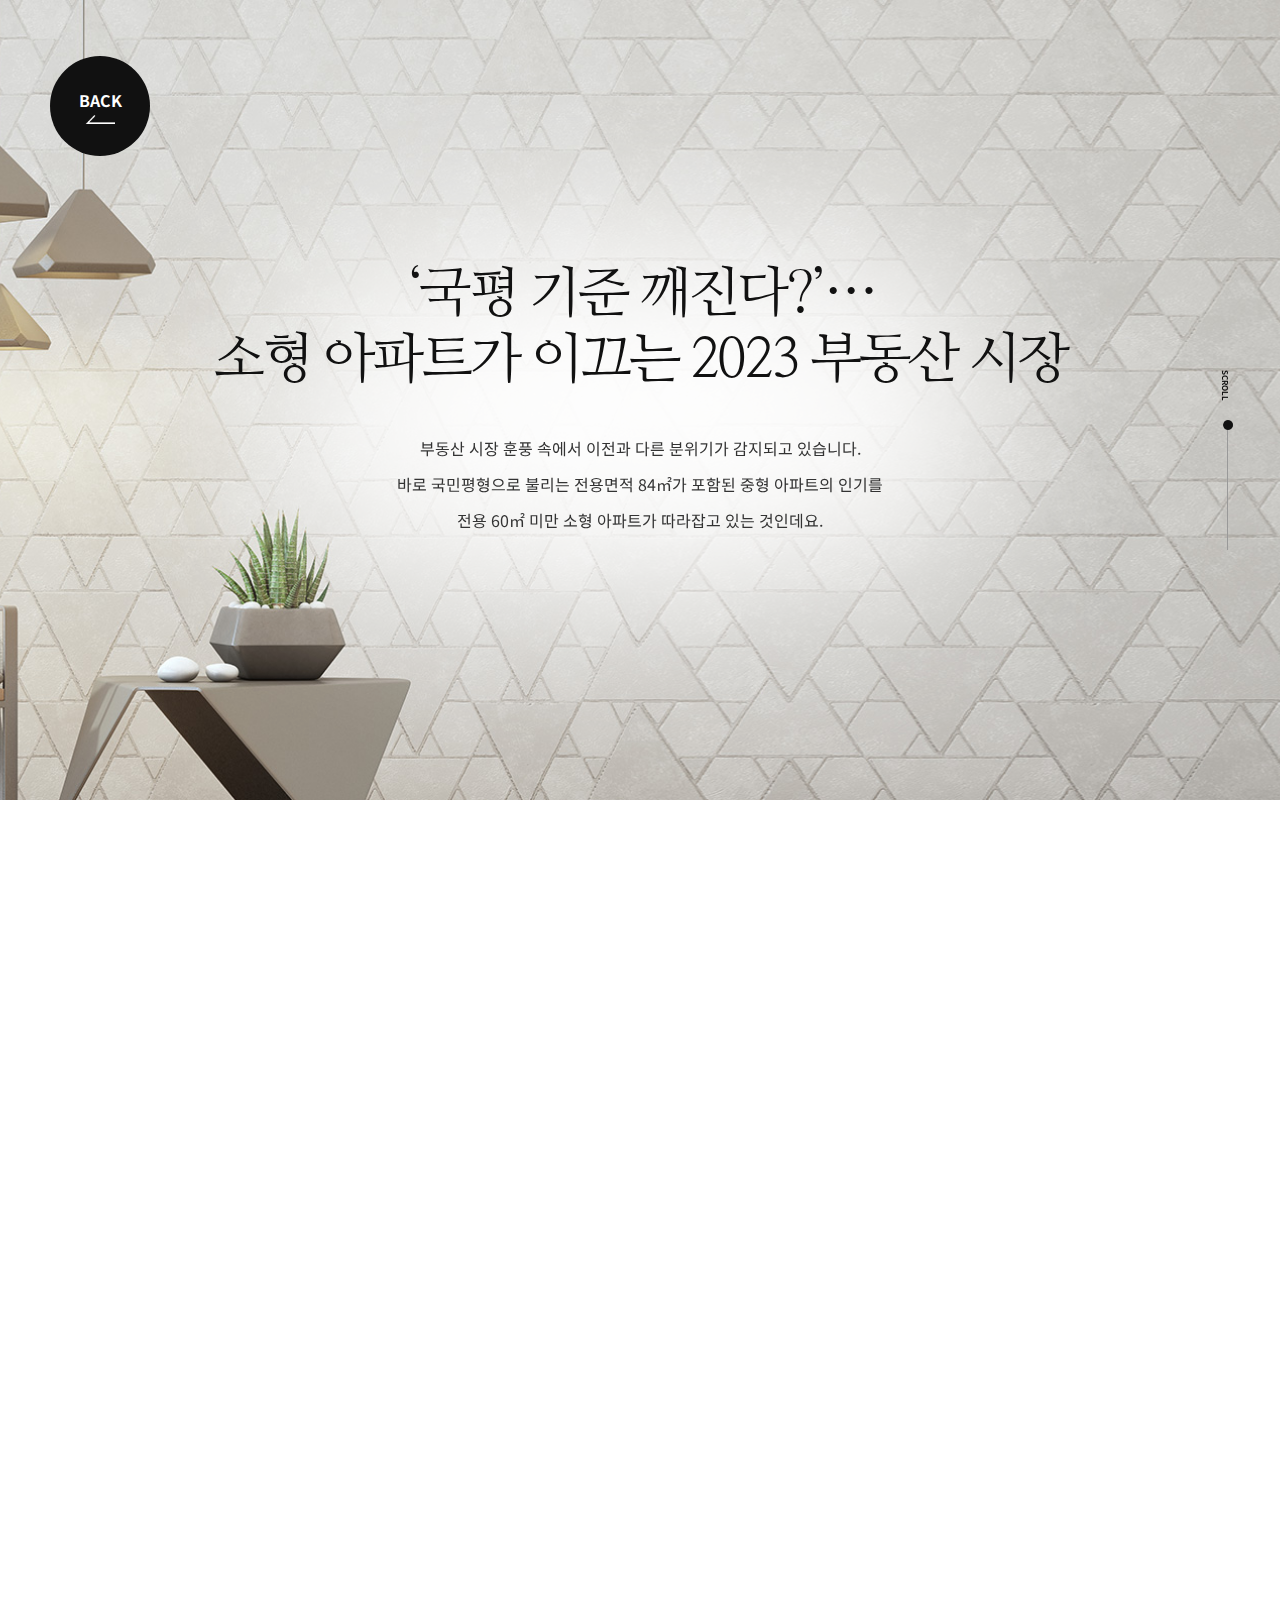
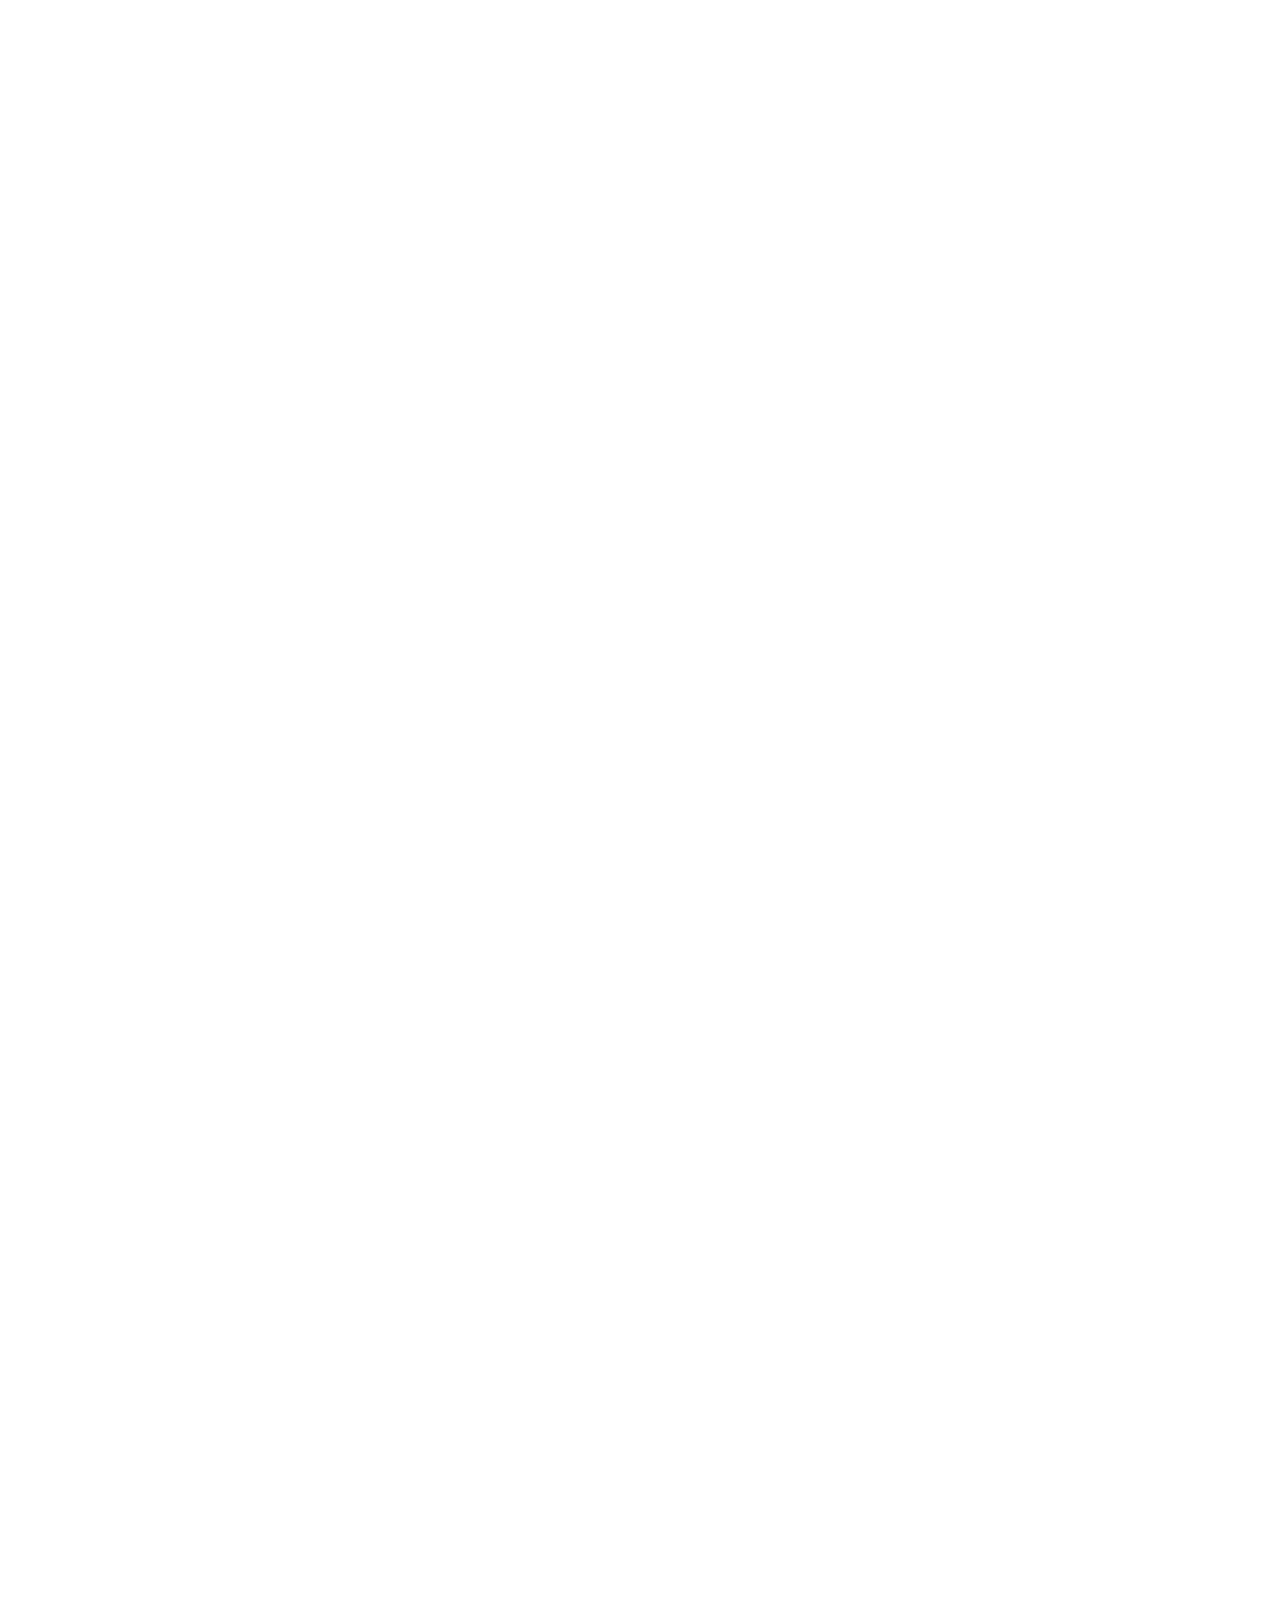
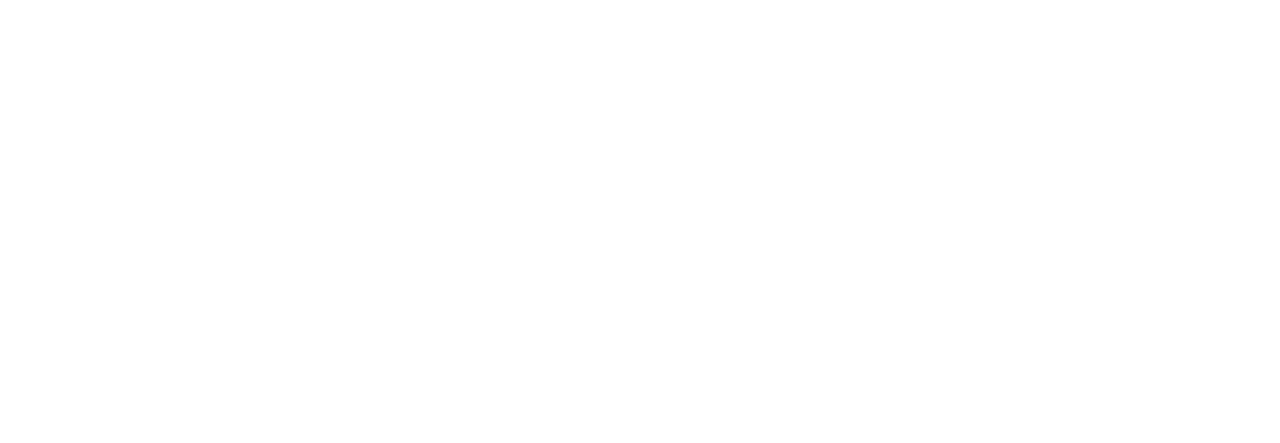
<file: magazine02.html>
<!DOCTYPE html>
<html lang="ko">
<head>
    <meta charset="UTF-8">
    <meta name="viewport" content="width=device-width, initial-scale=1.0">
    <title>광명자이더샵포레나 매거진</title>
    <link rel="stylesheet" href="css/all.min.css">
    <link rel="stylesheet" href="css/reset.css">
    <link rel="stylesheet" href="css/styleSub.css">
    <link rel="stylesheet" href="css/mobileSub.css">

     <script src="js/index.js" defer></script>
</head>
<body>
    <div id="magazine02" class="wrap">
        <div class="backBtn webTab">
            <a href="index.html">       
                <span>       
                    <span>BACK</span><br>
                    <img src="img/arrow.png" alt="">         
                </span>        
            </a>
        </div>  
        <div class="backBtn mobile">
            <a href="index.html">   
                <span>          
                    <img src="img/arrow.png" alt="">
                    <span>BACK</span>         
                </span>
            </a>
        </div> 
        <div class="scrollBar">
            <span>SCROLL</span>
        </div>

        <div class="mainBanner fadeInWebTab fadeInMobile">
            <div class="mainImgBox"></div>
            <div class="imgBox"><img src="img/textBg01.png" alt="흰색 배경"></div>
            <div class="titleArea ">
                <div class="title">
                    <h1 class="web">‘국평 기준 깨진다?’…<br>소형 아파트가 이끄는 2023 부동산 시장</h1>                    
                    <h1 class="tabMobile">‘국평 기준 깨진다?’…<br>소형 아파트가 이끄는<br>2023 부동산 시장</h1>                    
                </div>
                <p class="web">
                    부동산 시장 훈풍 속에서 이전과 다른 분위기가 감지되고 있습니다.<br>바로 국민평형으로 불리는 전용면적 84㎡가 포함된 중형 아파트의 인기를<br>전용 60㎡ 미만 소형 아파트가 따라잡고 있는 것인데요.
                </p>
                <p class="tabMobile">
                    부동산 시장 훈풍 속에서 이전과<br>다른 분위기가 감지되고 있습니다.<br>바로 국민평형으로 불리는<br>전용면적 84㎡가 포함된 중형 아파트의 인기를<br>전용 60㎡ 미만 소형 아파트가 따라잡고 있는 것인데요.
                </p>
            </div>
        </div>

        <section class="contWrap wrap01">
            <div class="content cont01 clear fadeInWebTab">
                <div class="item item01 fadeInMobile">
                    <p>
                        최근 사례로 알아볼까요? 최근 서울 동대문구에서 분양한 ‘휘경자이 디센시아’는 1순위 청약에서 39㎡ 타입 10명 모집에 822명이 몰려 82.2대 1의 경쟁률을 기록했습니다.<br><br>
                        지난 2월 경기도 수원시 팔달구에서 분양한 ‘수원성 중흥S-클래스’는 다양한 타입 가운데 가장 작은 크기인 전용 49㎡, 59㎡ 타입이 단기간 완판을 알리기도 했죠.<br><br>
                        이 단지의 중대형 타입은 아직 선착순 분양 중입니다. 또한 서울 강동구 ‘올림픽파크 포레온(둔촌주공)’은 지난 달 진행된 무순위 청약에서 전용 29∼49㎡ 899가구 모집에 총 4만1540건이 접수돼 46.2대 1의 경쟁률을 기록했으며, 완판으로 이어졌습니다.<br><br>
                        소형 아파트를 선호하는 분위기는 이전부터 감지되기 시작했습니다. 한국부동산원 자료를 분석해보니, 지난해 전국 아파트 매매 거래 총 29만8,581건 가운데 절반이 넘는 15만5,028건이 전용면적 60㎡ 미만의 소형 아파트인 것으로 나타났습니다.<br><br>
                        자료를 좀 더 자세히 살펴보면, 전용 40㎡초과 60㎡미만 아파트 매입비중은 40.83%(12만1,897건)으로 2년 연속 증가했습니다.<br><br>
                        40㎡ 이하 아파트 매입비중은 11.1%(3만3,131건)로 통계조사가 시작된 2006년 이후 가장 높은 수치를 기록했는데요. 반면 60㎡ 이상 아파트 매입비중은 2년 연속 감소세입니다.
                    </p>                    
                    <figure>
                        <img src="img/magazineB02.jpg" alt="집안을 걷는 남자">
                    </figure>
                </div>

                <div class="item item02 fadeInMobile">
                    <h3>치솟는 소형 아파트 인기,<br>진짜 이유는?</h3>
                    <p>
                        이제는 소형 아파트가 인기를 끄는 진짜 이유가 무엇일지 살펴봅시다.<br><br>   
                        먼저 1~2인 소형가구가 증가하면서 소형 면적 선호도가 높아진 것으로 해석됩니다. 통계청 인구총조사에 따르면, 2021년 기준 전국의 가구 수는 2144만8463가구로 집계됐습니다. 이 중 1인 가구가 716만5788가구(33.41%)로 가장 많은 비중을 차지했으며, 2인 가구도 607만6549가구(28.33%)로 뒤를 이었습니다. 10가구 중 6가구는 1~2인 가구 인 것이지요. 1~2인가구가 1046만4781명이었던 5년 전 과 비교했을 때에는 26.54%가 증가한 수치입니다.                 
                    </p>      
                    <figure>
                        <img src="img/magazineB04.jpg" alt="2022 아파트 매매거래량 그래프">
                    </figure>
                </div>
                <div class="item item03 fadeInMobile">   
                    <figure>
                        <img src="img/magazineB03.png" alt="2020~2022 아파트 매매거래량 그래프" class="webTab">
                        <img src="img/magazineB03_mobile.png" alt="2020~2022 아파트 매매거래량 그래프" class="mobile">
                    </figure> 
                    <p>
                        금리 폭등도 소형 아파트가 중대형 아파트보다 거래가 많아진 이유로 볼 수 있습니다. 한국은행이 지난해 4월부터 올해 1월까지 1년 반 동안 기준금리를 7연속 인상하면서, 0.5%에 머물렀던 기준금리가 현재 3.5% 수준으로 올라왔습니다. 금리 인상이 지속되면서 시장에서는 상대적으로 자금 부담이 적은 소형 아파트 중심으로 거래가 이뤄진 것이죠. 또한 소형 아파트의 설계구조의 진화가 거듭되면서 중형 아파트 못지 않은 공간활용으로 실거주 만족도가 높게 나타나고 있다는 점도 인기에 힘을 싣고 있습니다.<br><br>
                        그렇다면 앞으로 전망은 어떨까요? 업계는 시장에서 소형 아파트에 대한 관심이 더욱 커질 것이라고 전망하고 있습니다. 올해 초 정부가 부동산 규제를 대폭 완화하면서 실수요부터 투자수요까지 주택 구입의 진입장벽이 낮아졌기 때문인데요. 분양 시장에서는 분양가나 인당 대출 한도와 관계없이 중도금 대출이 가능해지고, 민간분양 청약제도에서 추첨제 비율이 늘어나면서 자금력이 부족하거나 가점이 낮은 청년들도 청약통장을 다시 꺼내들 수 있는 환경이 마련됐습니다. 여기에 전매제한 완화, 1주택 청약당첨자의 기존 주택 처분 의무 폐지 등이 더해지면서 현금을 보유하고 있는 다주택자들을 중심으로 주택거래가 활성화될 가능성도 높습니다. 특히 소형 아파트의 경우 월세 거래가 역대 최고를 기록하는 등 수요가 늘어나고 있어 임대 수익을 창출하려는 투자자들이 눈독을 들이고 있는 상황입니다.<br><br>
                        실제로 지난해 매매나 전세에 부담을 느낀 수요자들이 월세시장으로 이동하면서 소형 아파트 월세 거래량이 크게 올랐습니다. 부동산R114 자료를 분석하니 수도권 전용면적 60㎡ 이하 아파트의 월세 거래량은 지난해 7만8,874건을 기록했는데요. 이는 전년 거래 건 수 5만2,946건 대비 43.69% 늘어난 수치이며, 관련 통계 작성이 시작된 2010년 이후 역대 최고치라고 합니다.
                    </p>
                </div>
            </div>
        </section>

        <section class="contWrap wrap02">
            <div class="content cont02 fadeInWebTab clear">        
                <div class="contTitle fadeInMobile"><h3>공급 줄어드는 소형 아파트…<br>신규 분양 주목해야</h3></div>
                <div class="item item01 fadeInMobile">
                    <p>
                        소형 아파트 수요가 증가하고 있는 것과 달리 분양 시장에서는 공급이 줄어들고 있어 새로 분양하는 소형 아파트에 관심이 집중될 수밖에 없는 상황입니다. 지난해 분양한 전용 60㎡ 이하 소형 아파트는 1만8662가구(일반분양 기준)로 전년(2만6724가구) 대비 약 30.17%나 감소했습니다. 이러한 상황 속에서 이달 경기도 광명시에서 분양하는 ‘광명자이더샵포레나’가 실수요자는 물론 투자자들의 관심까지 한 몸에 받고 있습니다. 서울 구로구와 금천구가 맞닿아 있는 서울 생활권 지역인데다, 가산디지털단지, 구로디지털단지응 비롯해 주요 업무지구가 가까워 소형 가구 수요가 많기 때문이죠.<br><br>
                        이 단지는 지하 3층~지상 38층 28개 동 총 3585가구 규모이며, 전용면적 39~112㎡ 809가구가 일반에 분양됩니다. 여기서 주목할 점은 일반분양 물량이 최근 수요가 많아진 39, 49㎡의 소형타입 위주로 구성된다는 점입니다. 특히 39㎡ 타입의 경우, 원룸형, 1.5룸형 등 답답했던 과거 평면설계에서 벗어나 방 2개에 거실과 주방이 별도로 마련된 투룸형 구조로 설계해 쾌적성과 공간 활용을 극대화시킨 것이 특징이라고 합니다.
                    </p>
                </div>
                <div class="item item02 fadeInMobile">
                    <p>
                        49㎡ 타입은 주방과 거실 창문이 마주보고 있어 맞통풍이 가능하고, 드레스룸과 다용도실 등 수납공간도 넉넉히 마련될 예정이네요. 광명자이더샵포레나는 대단지 규모에 걸맞게
                    </p>
                </div>
                <div class="item item03 fadeInMobile">
                    <p>                        
                        피트니스센터, GX룸, 실내골프연습장, 사우나, 도서관 등 다양한 커뮤니티 시설이 들어설 계획으로 단지 내에서도 효율적으로 여가시간을 보낼 수 있는 것으로 보여집니다.
                    </p>
                    <figure>
                        <img src="img/magazineB05.jpg" alt="2020~2022년 아파트 월세 거래량 추이 그래프">
                    </figure>
                </div>
            </div>
        </section>
    </div>
</body>
</html>
</file>
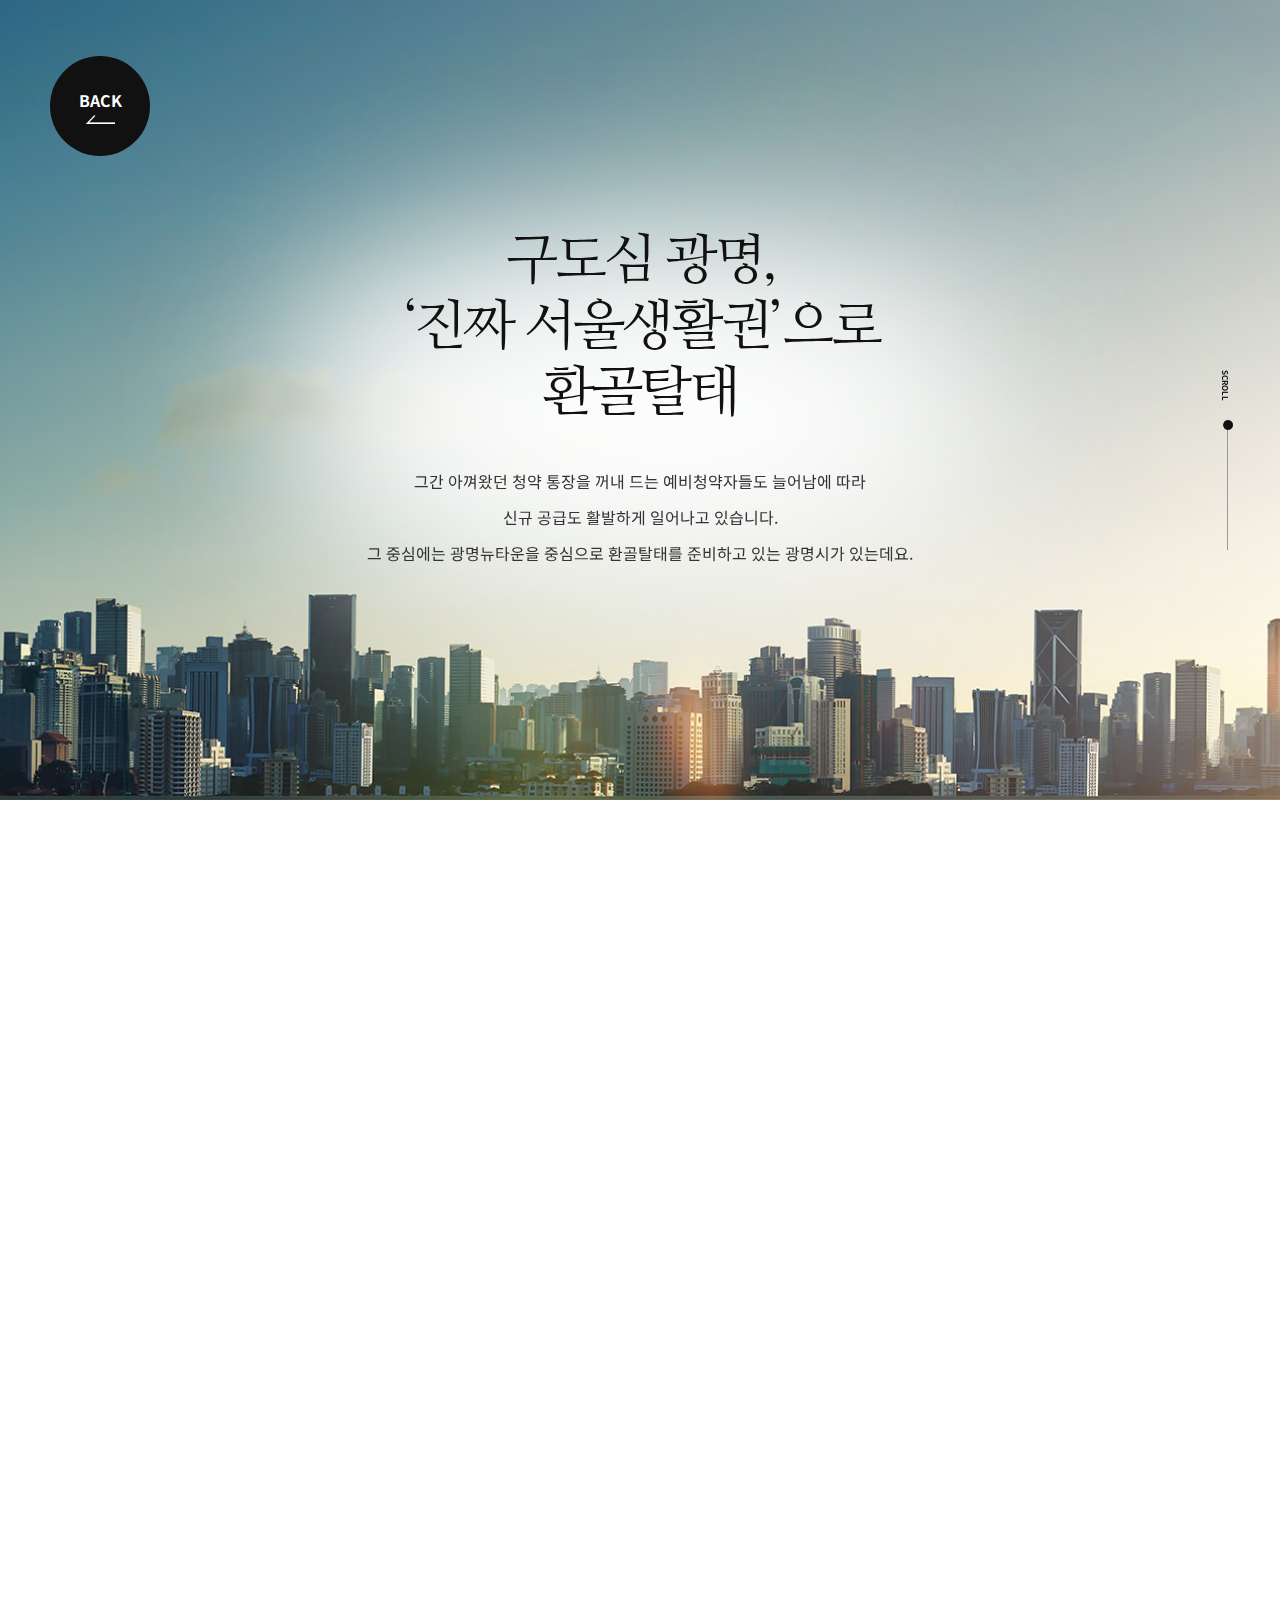
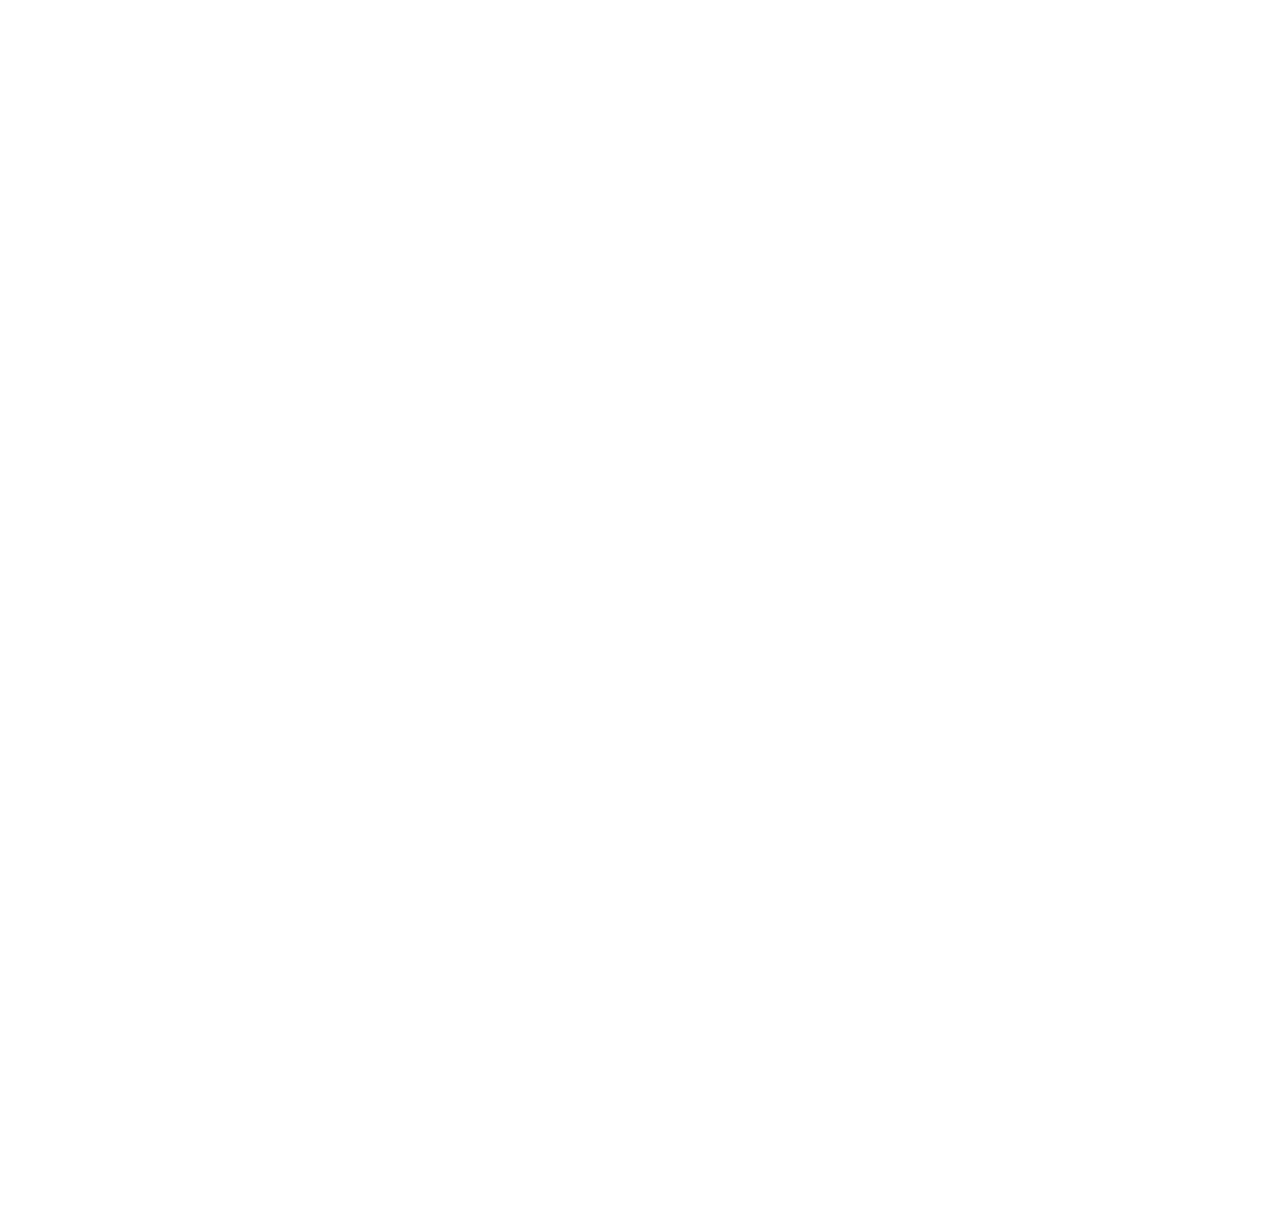
<file: magazine03.html>
<!DOCTYPE html>
<html lang="ko">
<head>
    <meta charset="UTF-8">
    <meta name="viewport" content="width=device-width, initial-scale=1.0">
    <title>광명자이더샵포레나 매거진</title>
    <link rel="stylesheet" href="css/all.min.css">
    <link rel="stylesheet" href="css/reset.css">
    <link rel="stylesheet" href="css/styleSub.css">
    <link rel="stylesheet" href="css/mobileSub.css">

     <script src="js/index.js" defer></script>
</head>
<body>
    <div id="magazine03" class="wrap">
        <div class="backBtn webTab">
            <a href="index.html">       
                <span>       
                    <span>BACK</span><br>
                    <img src="img/arrow.png" alt="">         
                </span>        
            </a>
        </div>  
        <div class="backBtn mobile">
            <a href="index.html">   
                <span>          
                    <img src="img/arrow.png" alt="">
                    <span>BACK</span>         
                </span>
            </a>
        </div> 
        <div class="scrollBar">
            <span>SCROLL</span>
        </div>

        <div class="mainBanner fadeInWebTab fadeInMobile">
            <div class="mainImgBox"></div>
            <div class="imgBox"><img src="img/textBg01.png" alt="흰색 배경"></div>
            <div class="titleArea ">
                <div class="title">
                    <h1 class="web">구도심 광명,<br>‘진짜 서울생활권’으로<br>환골탈태</h1>                    
                    <h1 class="tabMobile">구도심 광명,<br>‘진짜 서울생활권’으로 환골탈태</h1>                    
                </div>
                <p class="web">
                    그간 아껴왔던 청약 통장을 꺼내 드는 예비청약자들도 늘어남에 따라<br>신규 공급도 활발하게 일어나고 있습니다.<br>그 중심에는 광명뉴타운을 중심으로 환골탈태를 준비하고 있는 광명시가 있는데요.
                </p>
                <p class="tabMobile">
                    그간 아껴왔던 청약 통장을 꺼내 드는<br>예비청약자들도 늘어남에 따라<br>신규 공급도 활발하게 일어나고 있습니다.<br>그 중심에는 광명뉴타운을 중심으로 환골탈태를<br>준비하고 있는 광명시가 있는데요.
                </p>
            </div>
        </div>

        <section class="contWrap wrap01">
            <div class="content cont01 clear fadeInWebTab">
                <div class="item item01 fadeInMobile">
                    <p>
                        광명시는 지난해만해도 규제 지역으로 남아있다가 올해 규제 해제로 재정비 및 재건축 사업에 활기가 도는 모습입니다.
                    </p>                    
                    <figure class="clear">
                        <img src="img/magazineC02.jpg" alt="철산자이 더 헤리티지 공사 현장 사진: 광명시청">
                        <span><철산자이 더 헤리티지 공사 현장 사진: 광명시청></span>
                    </figure>
                    <p>
                        올해 초 시점으로 가볼까요? 지난해 철산에 공급된 ‘철산자이 더 헤리티지’는 무순위 청약에서 결국 모든 가구가 주인을 찾아갔습니다. 정부의 규제 해제가 주효했다는 평가가 많지만, 결국 광명시는 서울과 가장 인접한 수도권 지역으로 입지 측면에서 미래 가치가 높다는 심리가 반영된 것으로 해석할수 있습니다.<br><br>
                        입지적으로도 서울 구로구와 금천구가 맞닿아 있고,지하철 7호선 역세권,안산선·월곶판교선·광명시흥선 교통 호재까지 두루 갖춘 상급지로 많은 이들의 이목이 집중될 수밖에 없는 지역입니다.
                    </p>
                </div>

                <div class="item item02 fadeInMobile">
                    <h3>‘환골탈태’ 광명,<br>재개발·재건축 현황은?</h3>
                    <p>
                        대대적인 변화가 예상되는 광명시의 재개발·재건축 현황을 먼저 살펴볼까요? 광명뉴타운은 경기도 광명시 광명동 일대를 총 11개 구역으로 나누어 재정비에 들어갑니다.<br><br>   
                        현재 15구역(광명푸르지오센트베르)과 16구역(광명아크포레자이위브)은 준공됐고, 1·2·4·10·14구역은 착공 후 본 공사가 진행중입니다. 또 5·9·11·12 구역은 관리처분계획인가까지 마쳤습니다.<br><br>   
                        철산주공의 경우에는 핵심 입지로 꼽히는 8·9단지는 ‘철산자이 더 헤리티지’로 재건축이 한창이며, 지난달 분양을 마쳤습니다. 철산주공12·13단지도 올해 초 안전진단을 통과하면서 재건축이 확정됐습니다. 현지 조사(예비안전진단)를 통과한 철산동 및 하안동 13개 단지도 올해 평가 기준이 개정되면서 안전진단 문턱이 낮아져 발빠른 사업 추진이 전망됩니다.<br><br> 
                        3기 신도시 이슈도 빼놓을 수 없습니다. 광명시흥지구는 광명시의 광명·옥길·노온사·가학동과 시흥시의 과림·무지내·금이동 일대 1271만㎡ 부지에 조성될 초대형 택지지구로, 3기 신도시 가운데 가장 큰 규모로 주목을 받고 있죠. 내년까지 지구계획 승인을 마치고 2025년 대지공사에 착공, 2027년에 7만여 주택이 공급될 예정입니다.                
                    </p>
                </div>
                <div class="item item03 fadeInMobile">   
                    <h3>제자리 찾아가는<br>광명시 부동산 시장</h3>
                    <p>
                        지난해 부동산 시장이 침체를 겪으면서 광명시 아파트 투자에 대한 열기도 한 풀 꺾이는 모습이었습니다. 하지만 최근 다시 제자리를 찾아가는 모습이 포착되고 있죠. 국토교통부 실거래가 공개시스템에 따르면 광명시 아파트들의 시세가 다시 오름세를 보이고 있는 것을 알 수 있습니다.<br><br>   
                        광명뉴타운 내 한 공인중개소 관계자는 “규제 해제 이후로 급매물이 소화되면서 시세도 제자리를 찾아가고 있고 매수 문의도 늘어났다. 광명뉴타운과 철산주공 재정비로 기대감이 높아지면서 광명 외 지역에서도 매수 문의가 들어오고 있다”고 전했습니다.<br><br>   
                        광명뉴타운의 재개발·재건축이 관심을 받는 이유 중 하나는 구도심 정비사업이라는 점을 꼽을 수 있습니다.<br><br> 
                        신도시, 대규모 택지지구의 경우 일상에서 필요한 기반시설 구축에 오랜 시간이 걸리지만 반면 구도심은 전통적으로 중심 주거지 역할을 수행했던 만큼 교통, 행정, 교육, 쇼핑 및 편의시설 등 다양한 인프라가 이미 갖춰져 있어 입주와 동시에 만족도 높은 실생활을 누릴 수 있기 때문입니다. 현재 잘 닦여진 인프라에 주거 환경이 개선되면서 한층 더 높은 입지적 가치를 확보할 수 있을 것이란 기대감이 반영된 것이라고 볼 수 있습니다.
                    </p>  
                </div>
            </div>
        </section>

        <section class="contWrap wrap02">
            <div class="content cont02 fadeInWebTab clear">        
                <div class="contTitle fadeInMobile">
                    <h3 class="webTab">신규 공급 기대감 높아… 첫 분양 단지는?</h3>
                    <h3 class="mobile">신규 공급 기대감 높아…<br>첫 분양 단지는?</h3>
                    <p>신규 공급에 대한 관심도 뜨겁습니다. 이 중 가장 먼저 공급되는 단지는 광명1R구역 재개발 단지인 ‘광명자이더샵포레나’입니다.</p>
                </div>
                <div class="item item01 fadeInMobile">
                    <figure class="clear">
                        <img src="img/magazineC03.jpg" alt="2020~2022년 아파트 월세 거래량 추이 그래프">
                    </figure>
                    <p>
                        이 단지는 목감천을 사이에 두고 서울 구로구 개봉동과 인접해 있는 만큼 사실상 서울 생활권을 자랑하고 있습니다. 광역 도로망을 통해 서울, 경기, 인천 등 주요 거점 및 중심 업무지구 접근도 용이하고, 지하철 1호선 개봉역과 구일역, 7호선 광명사거리역도 도보나 버스로 가깝게 이용할 수 있습니다.<br><br>
                        3,585가구 규모 대단지 아파트로 올해 광명뉴타운 재개발·재건축으로 공급될 단지들 중 규모도 가장 큽니다. 그만큼 랜드마크로 자리매김할 가능성도 높다고 평가되는데요. 대형 건설사들의 컨소시엄 시공, 서울 생활권 입지, 확실한 미래가치 등으로 이 단지는 연일 수요자들의 뜨거운 관심을 받고 있습니다.<br><br>
                        이외에도 광명시는 올해 대규모 신규 공급이 예정되어 있는데요. 부동산R114에 따르면, 올해 광명시에 신규 공급 물량은 1만 2,142가구이며, 일반분양 물량은 2,624가구에 달한다고 합니다. 재개발·재건축 중심으로 신규 공급이 활발한 만큼 광명시는 新주거단지로의 변화가 기대됩니다.
                    </p>
                </div>
            </div>
        </section>
    </div>
</body>
</html>
</file>
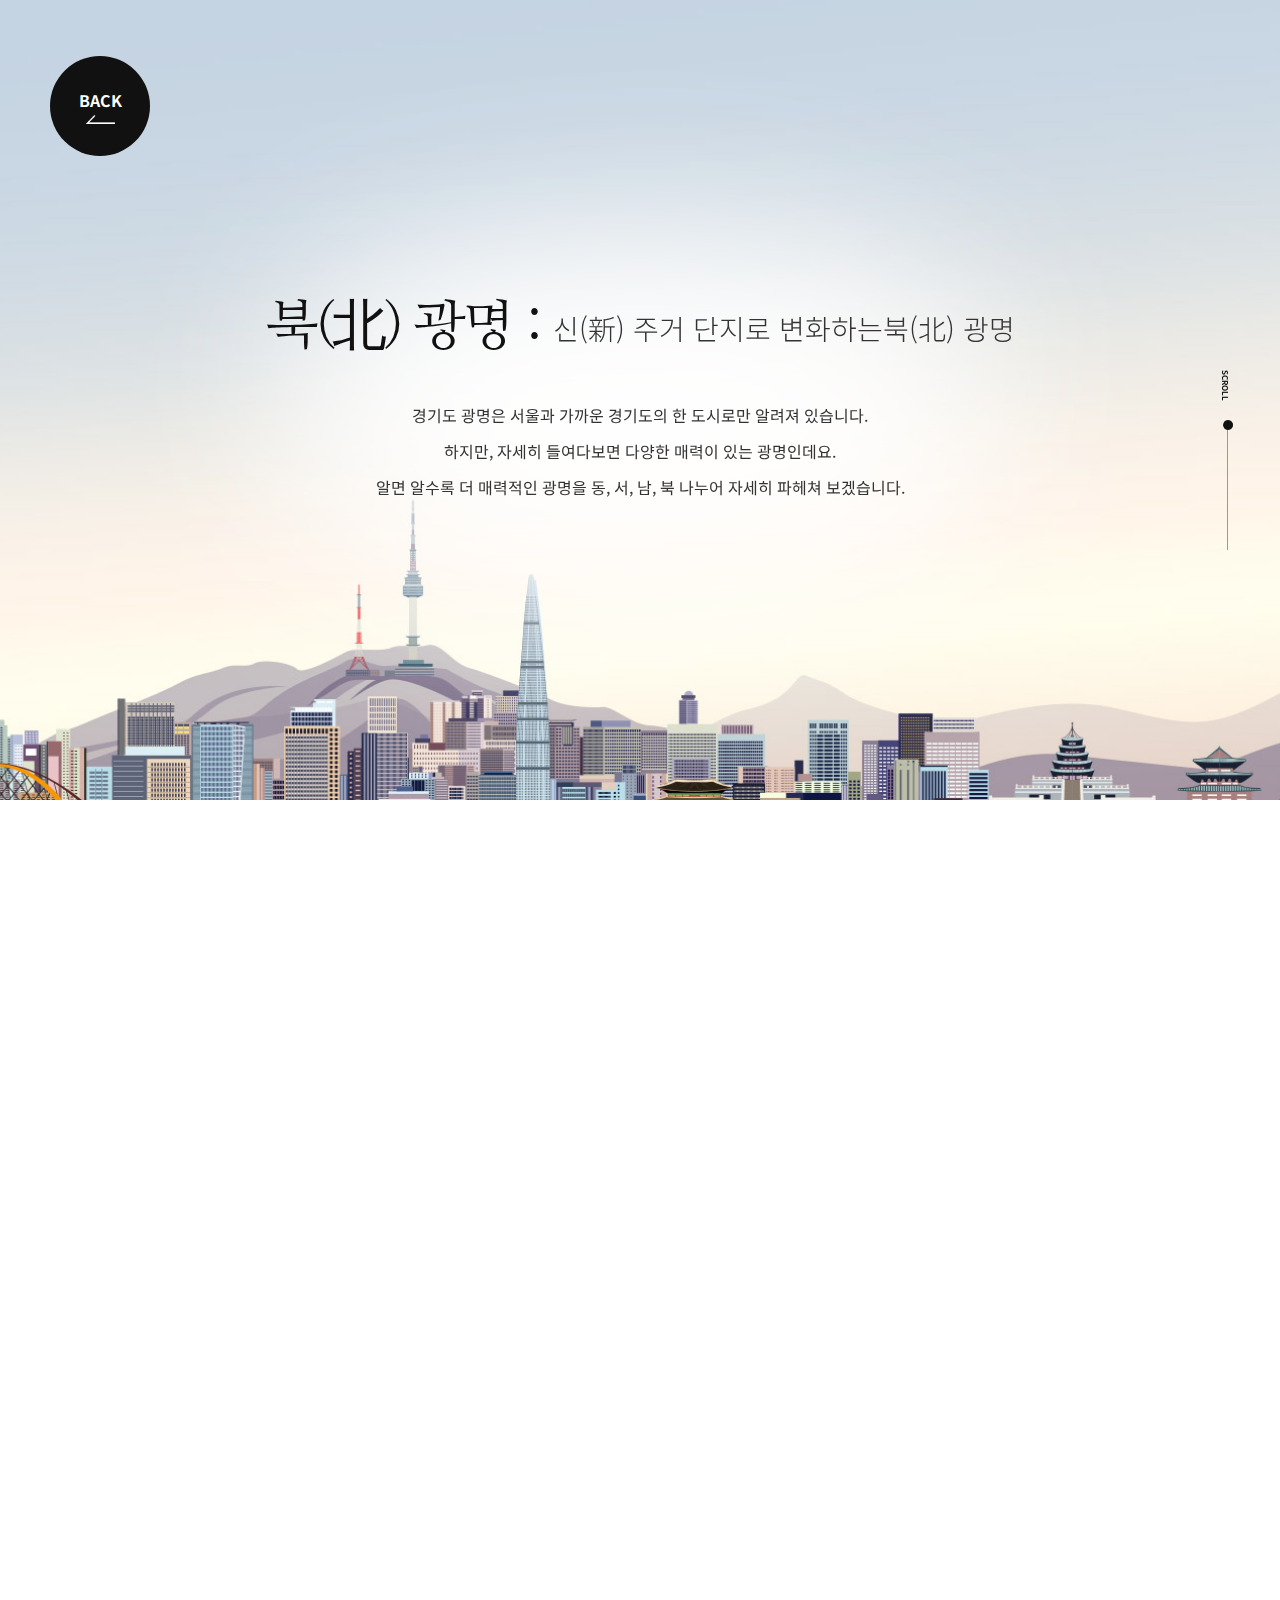
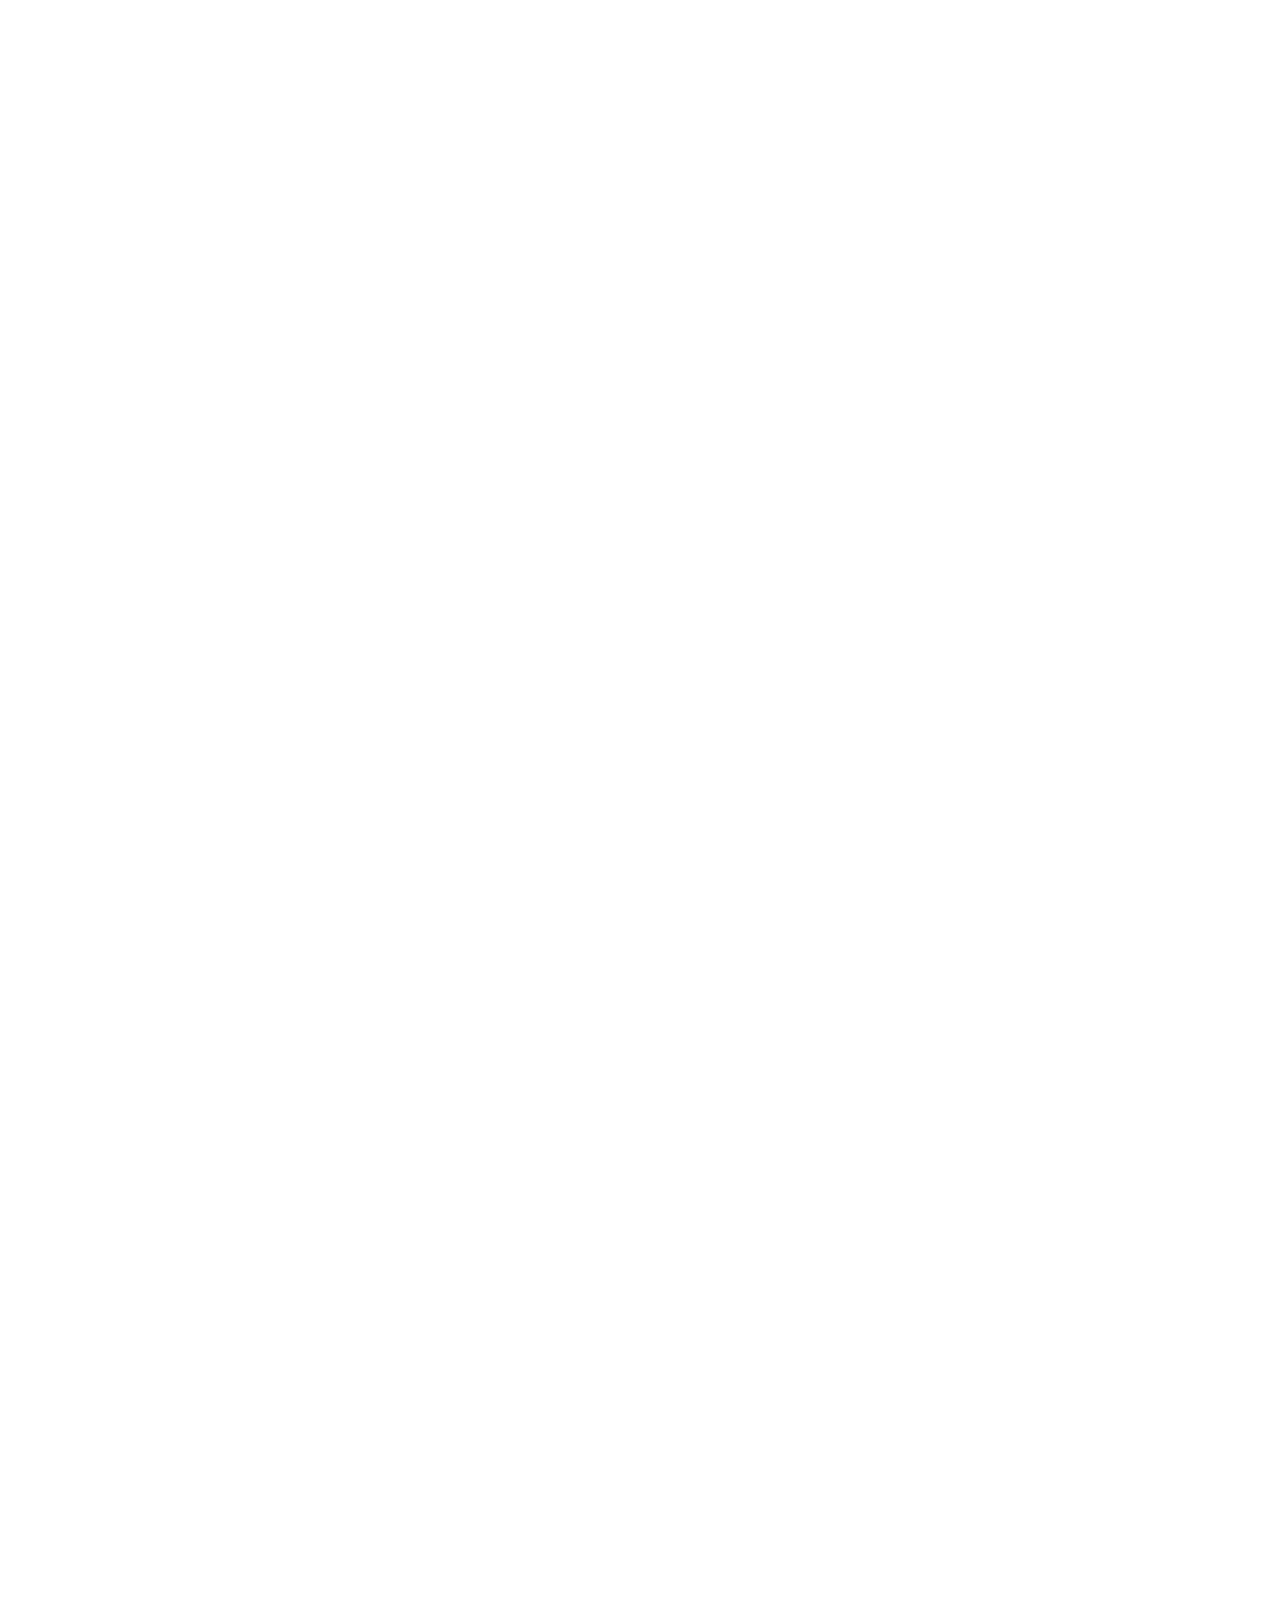
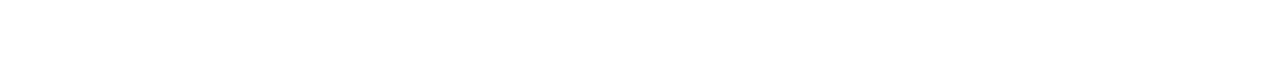
<file: noth.html>
<!DOCTYPE html>
<html lang="ko">
<head>
    <meta charset="UTF-8">
    <meta name="viewport" content="width=device-width, initial-scale=1.0">
    <title>광명자이더샵포레나 매거진</title>
    <link rel="stylesheet" href="css/all.min.css">
    <link rel="stylesheet" href="css/reset.css">
    <link rel="stylesheet" href="css/styleSub.css">
    <link rel="stylesheet" href="css/mobileSub.css">

     <script src="js/index.js" defer></script>
</head>
<body>
    <div id="noth" class="wrap">
        <div class="backBtn webTab">
            <a href="index.html"> 
                <span>       
                    <span>BACK</span><br>
                    <img src="img/arrow.png" alt="">         
                </span>        
            </a>
        </div>  
        <div class="backBtn mobile">
            <a href="index.html"> 
                <span>          
                    <img src="img/arrow.png" alt="">
                    <span>BACK</span>         
                </span>
            </a>
        </div> 
        <div class="scrollBar">
            <span>SCROLL</span>
        </div>

        <div class="mainBanner fadeInWebTab fadeInMobile">
            <div class="mainImgBox"></div>
            <div class="imgBox "><img src="img/textBg01.png" alt="흰색 배경"></div>
            <div class="titleArea">
                <div class="title">
                    <h1>북(北) 광명 :</h1>
                    <span class="web"> 신(新) 주거 단지로 변화하는북(北) 광명</span>
                    <span class="tabMobile"> 신(新) 주거 단지로 변화하는<br> 북(北) 광명</span>
                </div>
                <p class="web">
                    경기도 광명은 서울과 가까운 경기도의 한 도시로만 알려져 있습니다.<br>
                    하지만, 자세히 들여다보면 다양한 매력이 있는 광명인데요.<br>
                    알면 알수록 더 매력적인 광명을 동, 서, 남, 북 나누어 자세히 파헤쳐 보겠습니다.
                </p>
                <p class="tabMobile">
                    경기도 광명은 서울과 가까운 경기도의 한 도시로만 알려져 있습니다.<br>
                    하지만, 자세히 들여다보면 다양한 매력이 있는 광명인데요.<br>
                    알면 알수록 더 매력적인 광명을<br> 동, 서, 남, 북 나누어 자세히 파헤쳐 보겠습니다.
                </p>
            </div>
        </div>

        <section class="contWrap wrap01">
            <div class="content cont01 fadeInWebTab clear ">
                <div class="item item01 fadeInMobile">
                    <h3>신(新) 주거 단지로<br>변화하는 북(北) 광명</h3>
                    <p>
                        광명시는 지역번호 ‘02’를 사용하는 서울 생활권으로 알려져 있습니다. 이러한 광명이 새로운 주거 단지로 탈바꿈하고 있습니다. 광명시는 지난해만해도 규제 지역으로 남아있다가 올해 규제 해제로 재정비 및 재건축 사업에 활기가 도는 모습입니다.
                    </p>
                    <figure class="clear">
                        <img src="img/southImg01.jpg" alt="광명1R 재개발 현장. 출처 : 직접 촬영">
                        <span><광명1R 재개발 현장. 출처 : 직접 촬영></span>
                    </figure>
                    <p>올해 초 시점으로 가볼까요? 지난해 공급된 ‘철산자이 더 헤리티지’는 시장 불확실성 속에서도 선착순 청약에서 결국 모든 가구가 주인을 찾아갔습니다. 그만큼 광명시는 서울과 가장</p>
                </div>
                <div class="item item02 fadeInMobile">
                    <p>
                        인접한 수도권 지역으로 입지 측면에서 미래 가치가 높다는 평가가 반영됐다는 증거이기도 하죠. 대대적인 변화가 예상되는 광명뉴타운 재개발·재건축 현황도 살펴볼까요?<br><br>   
                        광명뉴타운은 경기도 광명시 광명동 일대를 총 11개 구역으로 나누어 재정비에 들어가는데요. 현재 15구역 (광명푸르지오센트베르)과 16구역(광명아크포레자이위브)은 공사가 끝난 상태입니다.<br><br>                          
                        1·2·4·10·14구역은 착공 후 본 공사가 진행 중이죠. 이중 1구역은 이달 GS건설, 포스코이앤씨. 한화 건설부문이 ‘광명자이더샵포레나’ 3585가구를 분양합니다. 또 5·9·11·12 구역은 관리처분계획인가까지 마쳤습니다.<br><br>                    
                        바로 옆 철산동도 살펴봐야겠죠. 핵심 입지로 꼽히는 8·9단지는 ‘철산자이 더 헤리티지’로 공급돼 올해 초 계약을 모두 완료했습니다. 철산주공12·13단지도 올해 초 안전진단을 통과하면서 재건축이 확정됐습니다. 현지 조사(예비안전진단)를 통과한 철산동 및 하안동 13개 단지도 올해 평가 기준이 개정되면서 안전진단 문턱이 낮아져 발 빠른 사업 추진이 전망됩니다
                    </p>
                </div>
                <div class="item item03 fadeInMobile">
                    <figure class='clear'>
                        <img src="img/southImg02.jpg" alt="코스트코 고척점. 사진 코스트코코리아">
                        <span><코스트코 고척점. 사진 코스트코코리아></span>
                    </figure>
                </div>
                <div class="item item04 fadeInMobile">
                    <h3>광명뉴타운…<br>“완전 서울이네”</h3>
                    <p>                     
                        얼마나 가까이 닿아 있길래 ‘서울 생활권’이라는 말이 나오는 걸까요? 광명시 지도를 펼쳐보면 광명시 광명뉴타운과 철산동을 품고 있는 북쪽은 서울과 하천(河川)을 경계로 두고 밀접하게 맞닿아 있습니다.<br><br>
                    광명시 북쪽 끝단에 자리잡은 곳이 광명1동입니다. 광명1동은 목감천을 사이에 두고 구로구 개봉동과 마주보고 있습니다. 그 옆에 위치한 철산1·2동은 안양천을 사이에 두고 구로1동과 나란히 위치해 있죠. 실제로 목감천은 구로구 오류동과 개봉동, 광명시 광명동과 철산동 주민들이 한 데 모여 운동하는 산책로이기도 합니다.
                    </p>
                    <figure class='clear'>
                        <img src="img/southImg03.jpg" alt="안양천 전경">
                        <span><안양천 전경></span>
                    </figure>
                    <p>                     
                        서울의 중심지를 관통하는 지하철 1호선 개봉역도 불과 1km가 채 되지 않는 거리에 자리잡고 있습니다. 개봉역은 1호선 급행열차가 정차하는 역이라는 점 알고 계셨나요? 개봉역에서 급행열차를 타면 구로, 신도림, 영등포에 이어 한강 건너 서울역. 시청, 용산까지 30분 내외로 이동할 수 있습니다.<br><br>
                        생활권을 이야기할 때 ‘직주근접’도 빠질 수 없습니다. 가장 가까운 주요 업무단지로는 가산디지털단지역을 중심으로 한 디지털 밸리가 있습니다.<br><br>
                        서울교통공사에 따르면 가산디지털단지역은 2022년 기준 일평균 승하차 승객 수는 7만 1,032명으로 7호선 역 중 가장 많은 사람들이 타고 내린 역이기도 한데요. 광명 북쪽 기준으로, 철산2동을 지나 안양천을 건너기만 하면 되는 2.5km이며, 지하철 7호선 광명사거리역에서 단 두 개역만 통과하면 도착합니다.
                    </p>
                </div>
            </div>
        </section>
        
        <section class="contWrap wrap02">
            <div class="content cont02 fadeInWebTab clear">
                <div class="contTitle fadeInMobile"><h3>쇼핑은 물론<br>국내 최초 돔 야구장까지 우리 집 가까이!</h3></div>
                <div class="item item01 fadeInMobile">
                    <p>
                        단순히 물리적 거리만 가깝다고 서울 생활권이 될 순 없겠죠. 인접한 서울 자치구의 인프라를 공유하는 것도 중요하다고 할 수 있죠. 그런 관점에서 광명 북쪽은 서울 구로구와 금천구를 비롯해 신도림, 영등포구까지 인근 자치구의 쇼핑·문화시설을 공유하고 있습니다.<br><br>
                        구로구로 가볼까요? 지난해 전 남부교정시설 영등포교도소가 이전하면서 그 자리에 코스트코 고척점이 들어섰습니다.<br><br>
                        코스트코 고척점은 코스트코가 21년만에 서울에 오픈한 매장이라 더 주목받았는데요. 이 곳은 ‘생활 밀착형 데일리 MD’를 지향하기 때문에 소규모 쇼핑이 목적인 일일 방문자 수도 많고, 최근 핫한 F&B 브랜드들도 대거 입점해 주말마다 인산인해를 이루고 있습니다.<br><br>
                        구일역 인근 고척스카이돔도 가봐야죠. 고척스카이돔은 국내 최초 돔형 야구장이며, 여러 콘서트가 열리는 장소이기도 합니다. 지금은 프로구단 키움히어로즈의 홈구장으로 쓰이고 있는데요
                    </p>
                </div>
                <div class="item item02 fadeInMobile">
                    <figure class='clear'>
                        <img src="img/southImg04.jpg" alt="안양천 전경">
                        <span><안양천 벚꽃길. 출처 : 광명시 공식 블로그></span>
                    </figure>
                </div>
                <div class="item item03 fadeInMobile">
                    <p>고척돔은 지난해 한국시리즈마다 매진을 기록했던 구장이기도 합니다. 작년 11월에는 MMA(멜론뮤직어워드) 2022가 3년만에 고척돔에서 열리면서 들썩이기도 했죠. 이처럼 광명 북쪽은 구(九)도심 광명뉴타운과 서울 두 지역의</p>
                </div>
                <div class="item item04 fadeInMobile">
                    <p>
                        인프라를 누리는 더블생활권입니다. 그만큼 주거 편의성도 높고 미래 가치도 높다고 평가되는데요. 이러한 광명 북쪽을 중심으로 재개발·재건축이 활발해지면서 북(北)광명은 많이 이들이 주목하는 주거 타운으로 거듭나고 있습니다.
                    </p>
                </div>
                
            </div>
        </section>
    </div>
</body>
</html>
</file>
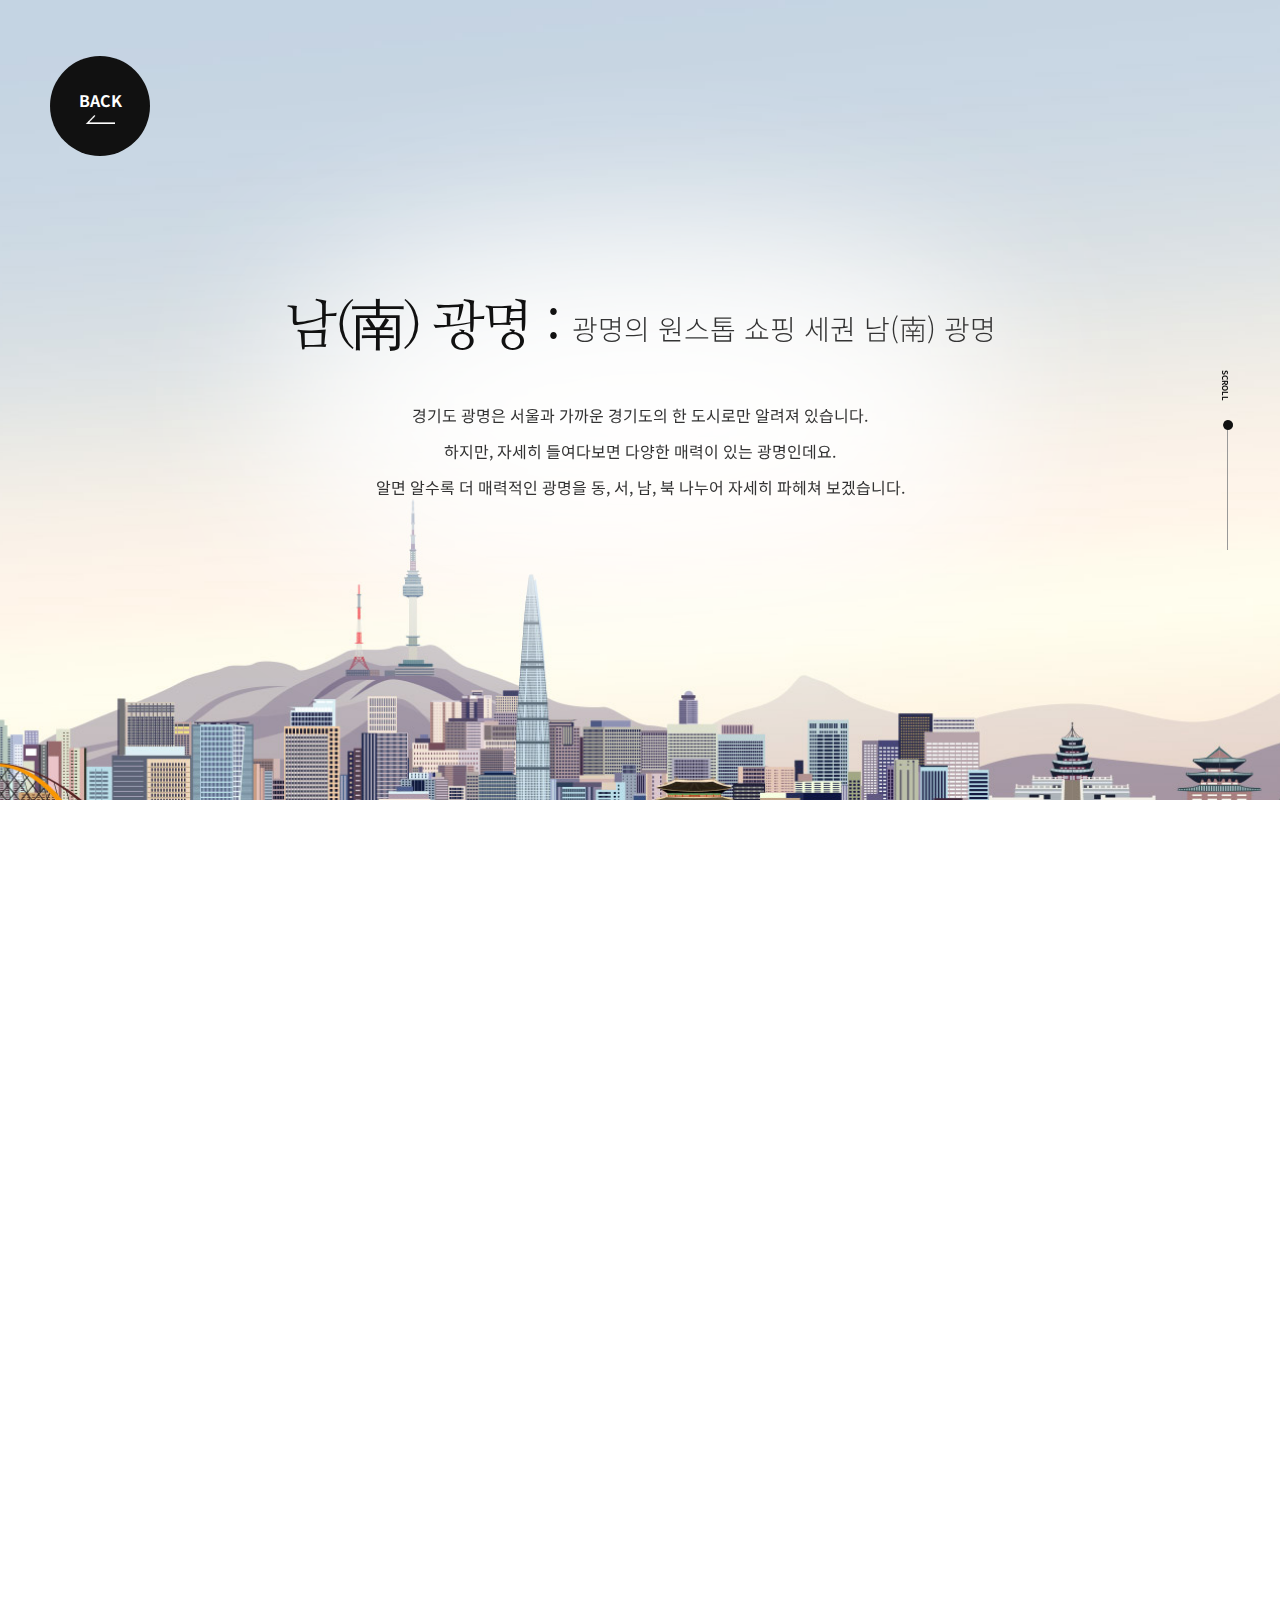
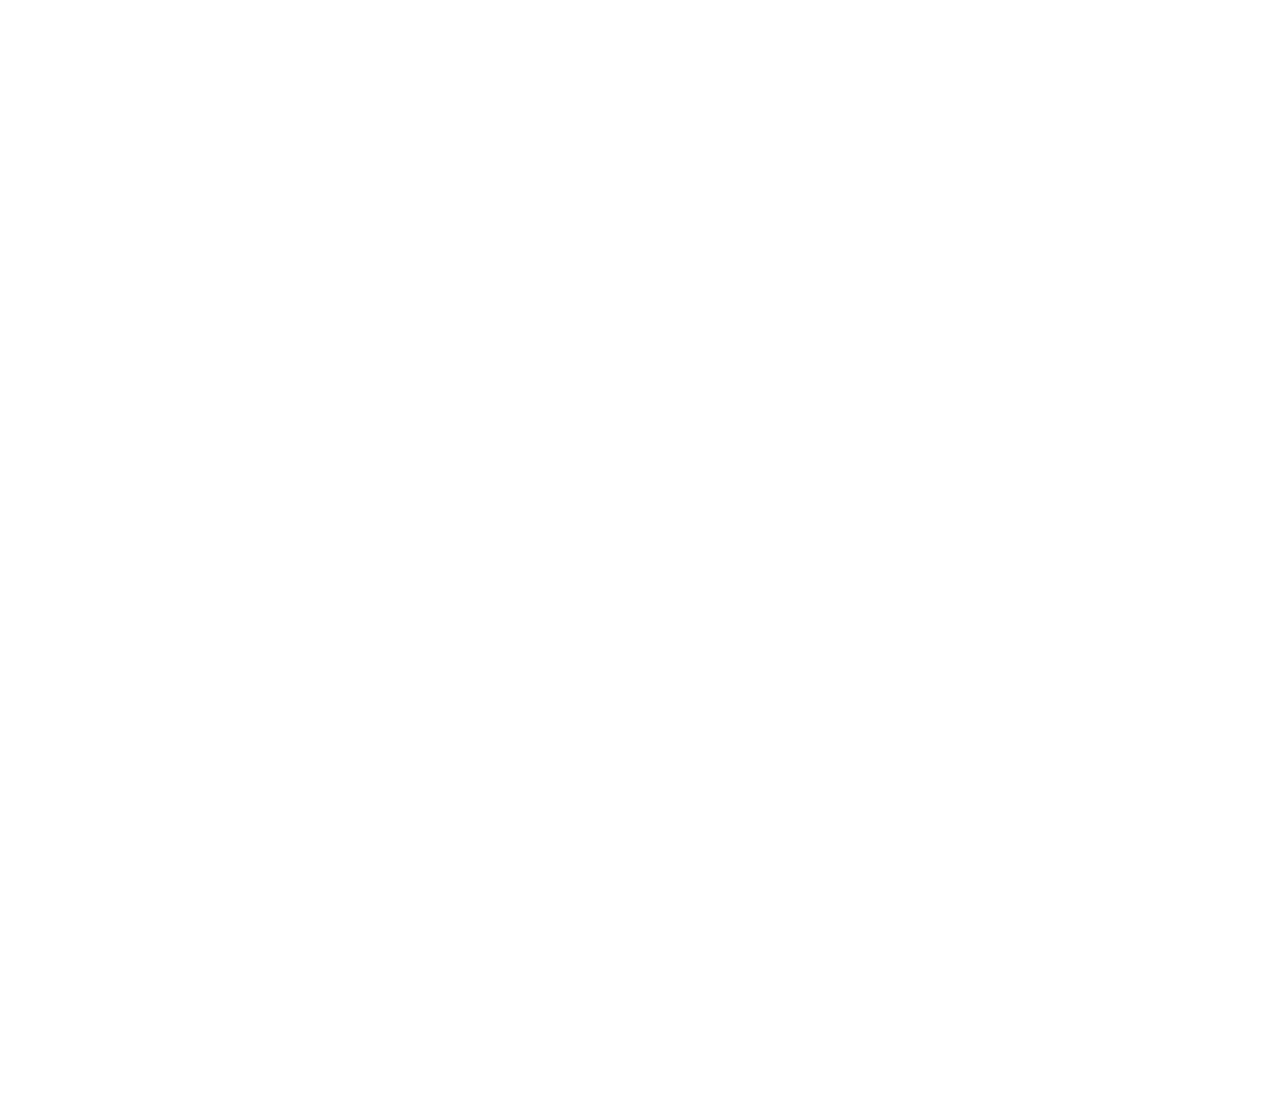
<file: south.html>
<!DOCTYPE html>
<html lang="ko">
<head>
    <meta charset="UTF-8">
    <meta name="viewport" content="width=device-width, initial-scale=1.0">
    <title>광명자이더샵포레나 매거진</title>
    <link rel="stylesheet" href="css/all.min.css">
    <link rel="stylesheet" href="css/reset.css">
    <link rel="stylesheet" href="css/styleSub.css">
    <link rel="stylesheet" href="css/mobileSub.css">

     <script src="js/index.js" defer></script>
</head>
<body>
    <div id="south" class="wrap">
        <div class="backBtn webTab">
            <a href="index.html">       
                <span>       
                    <span>BACK</span><br>
                    <img src="img/arrow.png" alt="">         
                </span>        
            </a>
        </div>  
        <div class="backBtn mobile">
            <a href="index.html">     
                <span>          
                    <img src="img/arrow.png" alt="">
                    <span>BACK</span>         
                </span>
            </a>
        </div> 
        <div class="scrollBar">
            <span>SCROLL</span>
        </div>

        <div class="mainBanner fadeInWebTab fadeInMobile">
            <div class="mainImgBox"></div>
            <div class="imgBox"><img src="img/textBg01.png" alt="흰색 배경"></div>
            <div class="titleArea ">
                <div class="title">
                    <h1>남(南) 광명 :</h1>
                    <span>광명의 원스톱 쇼핑 세권 남(南) 광명</span>
                </div>
                <p class="web">
                    경기도 광명은 서울과 가까운 경기도의 한 도시로만 알려져 있습니다.<br>
                    하지만, 자세히 들여다보면 다양한 매력이 있는 광명인데요.<br>
                    알면 알수록 더 매력적인 광명을 동, 서, 남, 북 나누어 자세히 파헤쳐 보겠습니다.
                </p>
                <p class="tabMobile">
                    경기도 광명은 서울과 가까운 경기도의 한 도시로만 알려져 있습니다.<br>
                    하지만, 자세히 들여다보면 다양한 매력이 있는 광명인데요.<br>
                    알면 알수록 더 매력적인 광명을<br> 동, 서, 남, 북 나누어 자세히 파헤쳐 보겠습니다.
                </p>
            </div>
        </div>

        <section class="contWrap wrap01">
            <div class="content cont01 clear fadeInWebTab">
                <div class="item item01 fadeInMobile">
                    <h3>광명의 원스톱 쇼핑 세권 남(南) 광명</h3>
                    <p>
                        광명에서 쇼핑을 한다고 한다면 어느 지역이 가장 떠오르시나요? 광명에 무슨 쇼핑몰이야 생각 하시겠지만, 광명 남쪽에 자리한 광명역에는 다 몰려 있습니다.
                    </p>
                    <figure class="clear">
                        <img src="img/nothImg01.jpg" alt="코스트코 코리아 광명점. 출처 : 코스트코 코리아">
                        <span><코스트코 코리아 광명점. 출처 : 코스트코 코리아></span>
                    </figure>
                    <p>광명역 역세권에 자리한 쇼핑시설에서도 가장 두드러지는 것은 코스트코 코리아 광명점인데요. 지난 2012년 처음 문을 열었을 때부터 많은 화제를 끌어 모았으며, 최근에도 광명 지역 사람들뿐만 아니라 인접 지역인 안양, 군포, 의왕, 심지어 서울 등에서도 쇼핑객이 몰려들 정도로 광명 지역을 대표하는 쇼핑시설로 자리 잡았습니다.<br><br>
                    이와 함께 광명역 역세권에는 이케아 광명점, 롯데몰 광명점, AK플라자 광명점 등 다양한 쇼핑시설이 자리하는데요. 대형마트와 가구 매장, 쇼핑몰 등이 한 곳에 몰려 있기 때문에 필요한 물건을 한 번에 구매할 수 있는 남(南) 광명 일대는 원스톱 쇼핑세권으로 가치가 높게 평가됩니다.</p>
                </div>
                <div class="item item02 fadeInMobile">
                    <h3>전국 교통의 중심지에서<br>유라시아 대륙철도까지</h3>
                    <p>
                        광명역은 지하철 1호선과 KTX가 통과하는 역인데요. 특히 전국 주요 지역으로 향하는 KTX 열차는 모두 광명역을 지난다고 해도 과언이 아닐 정도로 존재감이 대단합니다.<br><br>   
                        부산으로 향하는 경부선, 목표로 가는 호남선, 진주로 향하는 경전선 및 여수로 가는 전라선까지 광명역을 지나서 가는 만큼 교통에서 광명역의 입지는 굉장히 큽니다.<br><br>                          
                        또한, 광명역 일대 주민들의 숙원 사업인 대중 교통망 역시 개선이 되는데요. 신안산선(안산•시흥~광명~여의도)과 월판선(월곶~광명~판교)은 각각 2025년, 2026년 개통을 목표하고 있으며, 교통망 구축 시 여의도 및 서울역까지 빠른 시간 내에 이동이 가능해질 전망입니다.<br><br>                    
                        광명역은 향후 통일이 됐을 시 유라시아 대륙철도 출발역이 되기 위해 꿈꾸고 있는데요. 당장은 실현이 불가능한 일이지만, 통일 이후 광명역에서 시작해 프랑스 파리까지 기차를 타고 가는 날을 위해 준비도 착실히 하고 있습니다.<br><br>
                        이 밖에도 서해안 고속도로, 평택파주고속도로, 제2경인고속도로 등 도로 교통망도 풍부해 사통팔달 전국 교통 중심지로 주목을 끌고 있습니다.
                    </p>
                </div>
                <div class="item item03 fadeInMobile">
                    <h3>놀거리가 없다고?<br>광명에서 다 즐겨봐!</h3>
                    <p>
                        광명하면 보통 놀거리가 부족하다는 인식이 강합니다. 하지만, 그건 광명을 과소평가한 것입니다. 광명을 대표하는 놀거리가 바로 남쪽에 자리하는데요. 바로 광명동굴입니다. 광명 가학동 일원에 자리한 광명동굴은 1912년 일제가 자원수탈을 목적으로 개발한 동굴로 황금을 비롯해 은, 동, 아연 등을 채광할 수 있는 산업 유산인데요.<br><br>
                        광명동굴은 1972년 폐광된 이후 40년 간 새우젓 창고로 쓰이다가 2011년 광명시가 매입하면서 역사와 문화 관광명소로 새롭게 태어났습니다. 총 깊이가 275m에 달할 정도로 도심에서는 보기 힘든 동굴로 화제를 모으면서 연간 100만명이 찾는 관광지로 거듭났습니다. 동굴 내에는 VR체험, 공포체험관, 타임캡슐, 공룡체험전, 미니 아쿠아리움, 인생샷 포토 스팟 등 볼거리 다양해 어린이들은 물론 어른들도 보고 즐길 수 있는 광명을 대표하는 관광지로 자리매김했죠.
                </p>
                    <figure class='clear'>
                        <img src="img/nothImg02.jpg" alt="광명동굴. 출처 : 광명동굴 홈페이지">
                        <span><광명동굴. 출처 : 광명동굴 홈페이지></span>
                    </figure>
                </div>
            </div>
        </section>
        
        <section class="contWrap wrap02">
            <div class="content cont02 fadeInWebTab clear">
                <div class="item item01 fadeInMobile">
                    <h3>광명역을 둘러싼 ‘자이’ 타운 …<br>정주여건 TOP 남(南)광명</h3>
                    <p>
                        광명역을 둘러싼 ‘자이’ 타운 … 정주여건 TOP 남(南)광명 남(南)광명의 중심, 광명역 역세권에는 광명을 리딩하는 주거 타운이 다양한데요. 특히, 광명역 동편으로는 광명역파크자이, 광명역센트럴자이 등 주거시설을 비롯해 광명역자이타워까지 자리해 광명역 일대는 ‘자이 타운’이라 불러도 손색이 없습니다.<br><br>
                        이 밖에도 광명역 일대는 다양한 주거 시설이 밀집해 지역을 대표하는 주거 타운으로 이름을 높이고 있는데요. 여기에 광명새빛공원 등 공원 시설도 다양해 정주 여건이 굉장히 높게 평가됩니다.<br><br>
                        이처럼 다양한 쇼핑 시설과 교통망, 주거타운 및 놀거리와 휴식할 수 있는 공원까지 완벽에 가까운 정주 여건을 갖춘 남(南)광명. 자세히 볼수록 더 매력적인 광명의 매력에 빠져 보시는 건 어떤가요?
                    </p>
                </div>
                <div class="item item02 fadeInMobile">
                    <figure class='clear'>
                        <img src="img/nothImg03.jpg" alt="광명역 전경. 출처 : 게티이미지뱅크">
                        <span><광명역 전경. 출처 : 게티이미지뱅크></span>
                    </figure>
                </div>
            </div>
        </section>
    </div>
</body>
</html>
</file>
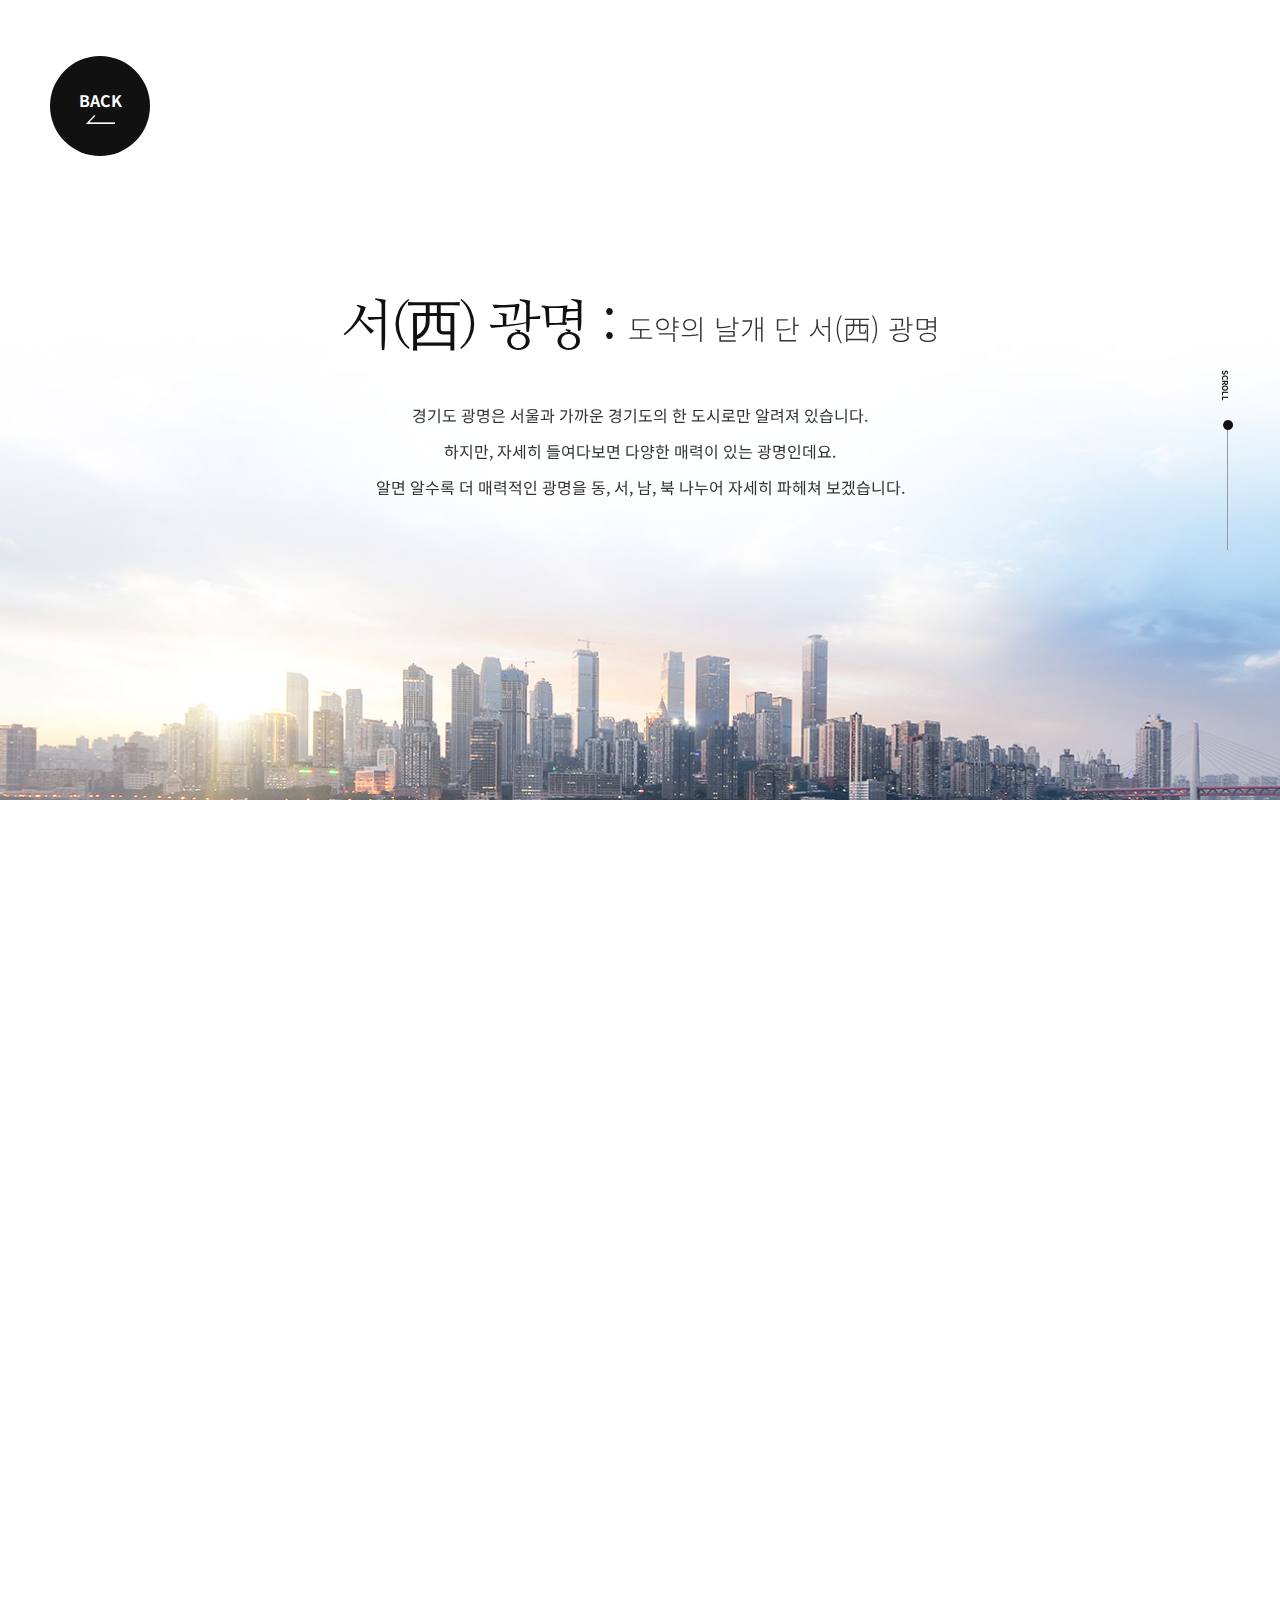
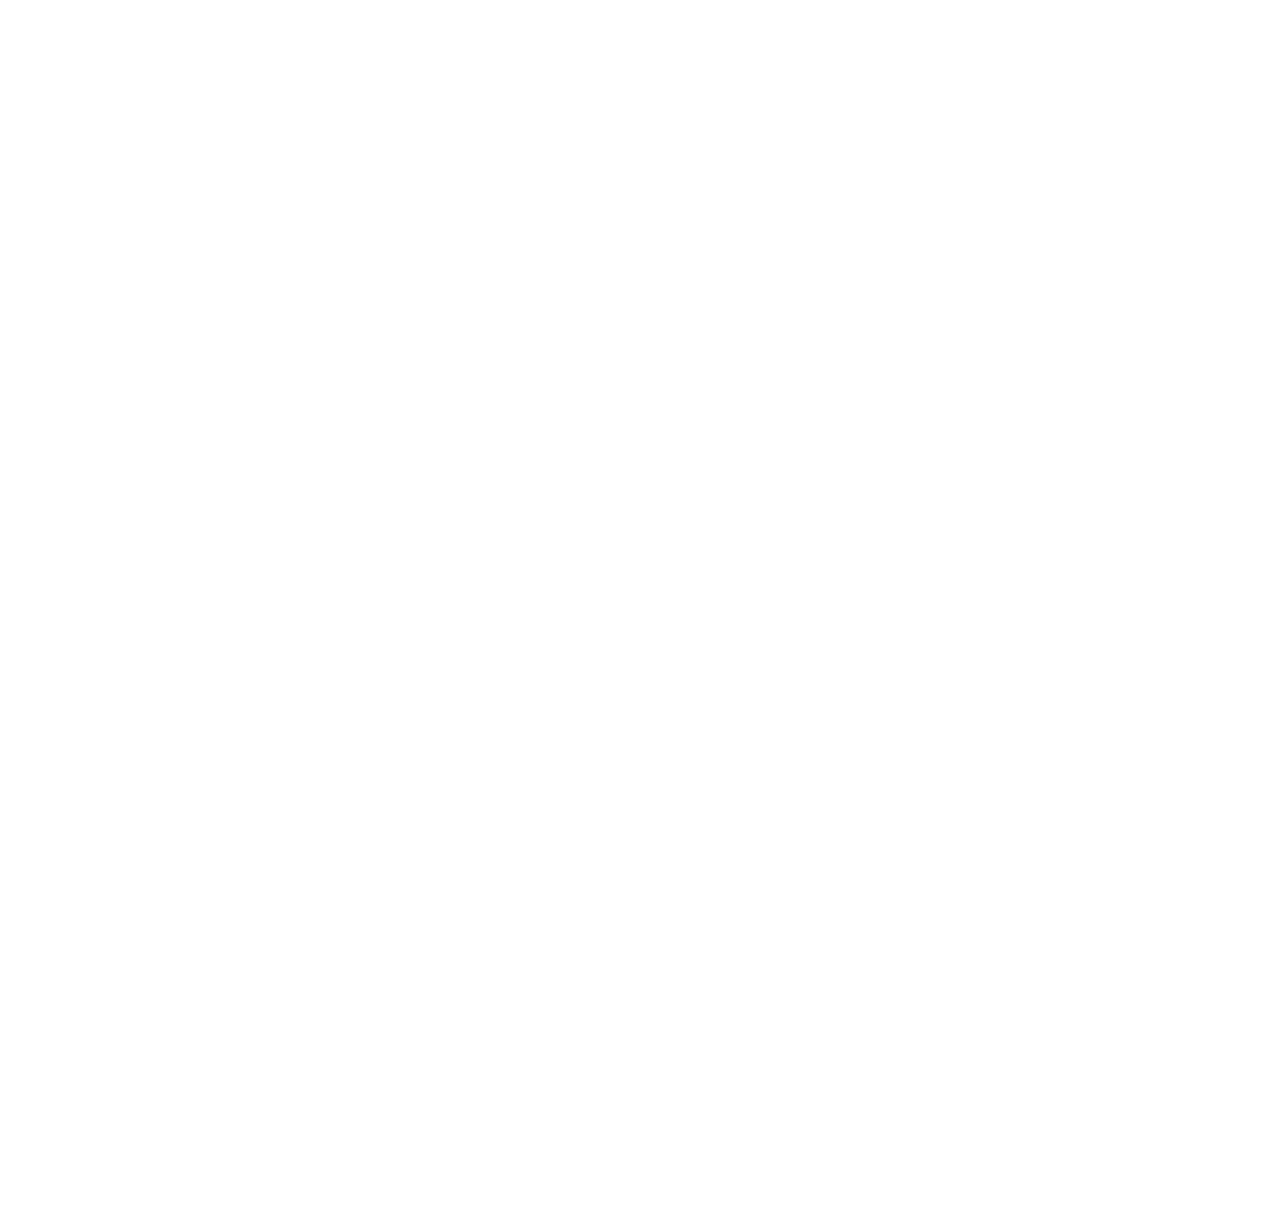
<file: west.html>
<!DOCTYPE html>
<html lang="ko">
<head>
    <meta charset="UTF-8">
    <meta name="viewport" content="width=device-width, initial-scale=1.0">
    <title>광명자이더샵포레나 매거진</title>
    <link rel="stylesheet" href="css/all.min.css">
    <link rel="stylesheet" href="css/reset.css">
    <link rel="stylesheet" href="css/styleSub.css">
    <link rel="stylesheet" href="css/mobileSub.css">

     <script src="js/index.js" defer></script>
</head>
<body>
    <div id="west" class="wrap">
        <div class="backBtn webTab">
            <a href="index.html">       
                <span>       
                    <span>BACK</span><br>
                    <img src="img/arrow.png" alt="">         
                </span>        
            </a>
        </div>  
        <div class="backBtn mobile">
            <a href="index.html">   
                <span>          
                    <img src="img/arrow.png" alt="">
                    <span>BACK</span>         
                </span>
            </a>
        </div> 
        <div class="scrollBar">
            <span>SCROLL</span>
        </div>

        <div class="mainBanner fadeInWebTab fadeInMobile">
            <div class="mainImgBox"></div>
            <div class="imgBox"><img src="img/textBg01.png" alt="흰색 배경"></div>
            <div class="titleArea ">
                <div class="title">
                    <h1>서(西) 광명 :</h1>
                    <span>도약의 날개 단 서(西) 광명</span>
                </div>
                <p class="web">
                    경기도 광명은 서울과 가까운 경기도의 한 도시로만 알려져 있습니다.<br>
                    하지만, 자세히 들여다보면 다양한 매력이 있는 광명인데요.<br>
                    알면 알수록 더 매력적인 광명을 동, 서, 남, 북 나누어 자세히 파헤쳐 보겠습니다.
                </p>
                <p class="tabMobile">
                    경기도 광명은 서울과 가까운 경기도의 한 도시로만 알려져 있습니다.<br>
                    하지만, 자세히 들여다보면 다양한 매력이 있는 광명인데요.<br>
                    알면 알수록 더 매력적인 광명을<br> 동, 서, 남, 북 나누어 자세히 파헤쳐 보겠습니다.
                </p>
            </div>
        </div>

        <section class="contWrap wrap01">
            <div class="content cont01 clear fadeInWebTab">
                <div class="item item01 fadeInMobile">
                    <h3>도약의 날개 단<br>서(西) 광명</h3>
                    <p>
                        광명 서부권에서도 변화의 바람이 불고 있습니다. 광명시흥신도시와 광명시흥테크노밸리 등 대규모 사업이 추진되고 있기 때문인데요. 사업이 완료되면 광명은 50만 명이 거주하는 대도시이자 직(職)·주(住)·락(樂)을 겸비한 친환경 명품 자족도시로 거듭날 전망입니다.<br><br>
                        먼저 광명시흥신도시를 살펴볼까요? 광명시흥신도시는 경기도 광명시 광명동, 옥길동, 노온사동, 가학동과 시흥시 과림동, 무지내동, 금이동 일대에 조성됩니다. 3기 신도시 가운데 최대 규모로 1271만㎡ 규모에 총 7만 가구가 공급되며, 여의도 면적의 1.3배 규모의 공원･녹지 및 수변공원을 갖춘 친환경 녹색도시로 조성될 예정입니다.<br><br>
                        한국토지주택공사(LH)에 따르면 지난 2월부터 도시기본구상을 위한 국제공모를 진행하고 있으며, 연내 광명시흥 신도시에 대한 지구계획수립 관련 용역에 착수한 뒤 내년까지 지구계획을 승인하고 2025년 착공에 들어가 오는 2027년부터 주택 7만 가구를 순차적으로 공급할 계획이라고 합니다.<br><br>
                        20년 이상된 노후 아파트와 오래된 주택 등이 즐비했던 서(西) 광명 일대는 ‘광명아크포레자이위브’, ‘광명푸르지오센트베르’ 등이 들어서면서 분위기가 밝아지고 있으며, 3기 신도시까지 조성되면 지역 가치가 크게 오를 것으로 예상됩니다. 다음으로 수도권 서남부의 첨단산업 거점으로 조성되는 광명시흥테크노밸리도 살펴볼까요? 광명시흥테크노밸리는 광명시 가학동과 시흥시 논곡·무지내동 일원 244만9000m² 부지에 일반산업단지 · 유통단지 · 첨단산업단지 · 주거단지를 조성하는 사업으로, 4개 사업이 모두 본궤도에 진입했습니다. 이에 일반산업단지와 유통단지, 첨단산업단지는 2024년, 배후주거단지는 2026년에 준공될 것으로 보입니다.<br><br>
                        광명시흥테크노밸리 조성이 완료되면 2조5000억원 이상의 경제적 효과와 4만 명 이상의 일자리 창줄 효과가 있을 것으로 기대되는데요. 여기에 사통팔달 교통망까지 더해져 명실상부 수도권 서남부의 핵심 거점 산업단지가 될 것으로 예상됩니다. 원래부터 이 지역은 서해안고속도로와 제2·3경인고속도로가 인접해 있고, 2㎞ 내에 광명역이 있어 광역교통여건이 좋았는데요. 수도권 어디든 편하게 이동할 수 있어 중간 기착지 역할을 하고 있죠. 지난해 말 착공에 들어간 신안산선 학온역까지 예정대로 2026년 개통되면 교통편의가 대폭 향상돼 4차산업 핵심 기업 유치 등 광명시흥테크노밸리의 성공적 추진에도 크게 기여할 것으로 전망됩니다.<br><br>
                        주변 지역과의 접근성도 빼놓을 수 없죠. 서(西) 광명은 서울 구로구 천왕동부터 경기도 부천시, 시흥시가 맞닿아 있어 생활권 공유가 가능하고, 제2경인고속도로를 통해 인천 영종도까지도 빠르게 갈 수 있답니다.
                    </p>                    
                </div>
                <div class="item item02 fadeInMobile">
                    <figure class="clear">
                        <img src="img/westImg01.jpg" alt="광명 도덕산 출렁다리. 출처 : 광명시청 홈페이지">
                        <span><광명 도덕산 출렁다리. 출처 : 광명시청 홈페이지></span>
                    </figure>

                    <h3>산업단지, 주거단지만?<br>놀거리도 있다!</h3>
                    <p>
                        광명 서부권은 산업단지와 주거단지 조성에 시선이 쏠려 있다 보니 놀거리도 풍부하다는 사실은 다소 주목받지 못했습니다. 하지만 광명 서부권에도 여가시간을 보내기에 안성맞춤인 곳들이 많은데요.<br><br>   
                        먼저 광명을 대표하는 산 도덕산을 비롯해 구름산, 가학산, 서독산 등으로 이어지는 등산로가 있습니다. 이들은 높이가 높지 않고 연계도 잘 되어 있어 가족 단위로 가볍게 등산도 하고 김밥도 먹고 나들이를 즐기기에 제격입니다.<br><br>                          
                        특히 도덕산에는 총면적 1만8448㎡의 도시자연공원이 조성돼 있는데 이곳에는 지난해 인공폭포 출렁다리가 만들어져 자연경관을 즐기고, 아찔함과 스릴감도 온몸으로 느껴볼 수 있습니다.<br><br>                    
                        이외에도 잔디광장, 화초류 공원, 야외 학습장, 자연학습장 등을 비롯해 배드민턴장, 게이트볼장, 다목적광장, 주차장 등 다양한 시설도 갖추고 있습니다. 도덕산에서 내려와 밤일마을 음식문화거리에서 식사를 즐기는 것도 많은 이들이 추천하는 코스입니다
                    </p>
                    <figure class="clear">
                        <img src="img/westImg02.jpg" alt="도덕산 산책로">
                        <span><도덕산 산책로></span>
                    </figure>
                </div>
                <div class="item item03 fadeInMobile">
                      <figure class="clear">
                        <img src="img/westImg03.jpg" alt="광명스피돔 중앙경기장. 출처 : 국민체육진흥공단">
                        <span><광명스피돔 중앙경기장. 출처 : 국민체육진흥공단></span>
                    </figure>            
                    <p>                     
                        이번에는 짜릿한 스피드를 느껴볼까요? 광명 스피돔 경륜장에서는 매주 금, 토, 일요일에 경륜 경기가 열립니다. 최근 넷플릭스 예능 ‘피지컬 100’에 출연한 정해민 선수도 출전하는 만큼 그의 활약을 지켜보는 것도 하나의 관람 포인트입니다.<br><br>
                        가볍게 경륜 경기를 관람한 후에는 스피돔 주변에서 자전거를 타거나 인라인 스케이트를 타고 피크닉도 즐길 수도 있습니다. 주차장도 널찍하고 광장도 넓기 때문에 가족 단위로 찾아가서 여가 시간을 보내기 딱 좋아 보입니다.<br><br>
                        광명 스피돔 자전거 대여소에서 자전거를 빌려 목감천 자전거길을 달려보는 건 어떨까요? 광명과 시흥 경계에 위치한 목감천 자전거길은 안양천자전거길, 한강자전거도로, 아라자전거길로도 이어져 안전하게 오갈 수 있습니다.<br><br>
                        누구나 누릴 수 있는 문화, 자연환경 속 무궁무진한 성장 잠재력과 미래가치를 지닌 서(西) 광명…관심 받는 데에는 다 이유가 있습니다.
                    </p>
                </div>
            </div>
        </section>
    </div>
</body>
</html>
</file>
<file: css/styleMain.css>
@charset "utf-8";
@import url(font.css); 
@font-face{font-family:Baskvl; src:url(../font/baskvl.ttf) format(woff);}
html{font-size:.625rem;}
body{font:400 1.6rem "Noto Sans KR", sans-serif; color:#333; width:100%; margin:auto;}
body::-webkit-scrollbar{display:none;}
main{overflow:hidden;}
.mobile{display:none;}
.tabMobile{display:none;}
.marginBottomElem {margin-bottom: 2em;}

/* mainVisual */
.mainTitleArea{position:fixed; top:50%; left:21%; transform:translate(-50.1%,-50.1%) rotate(-90deg); z-index:20;}
.mainTitleArea h1{font-family:Baskvl, serif; font-size:12.1rem; font-weight:300; color:#000; letter-spacing:-1px;}
.mainTitleArea .subTitle{margin-top:1.764em; font-size:1.7rem; color:#999; word-spacing:-3px;}
.mainTitleArea .subTitle span{font-weight:700;}
.mainTitleArea .apartName{font-size:3.3rem; font-weight:600; color:#222; word-spacing:-5px; letter-spacing:-2px;}
.mainTitleArea .dotImg{position:absolute; bottom:6px; right:0; display:block; width:317px; height:35px; background:url(../img/dotBg01.png) no-repeat center/cover;}
.scrollBar{position:fixed; top:50%; right:-3%; transform:rotate(90deg); width:180px; color:#111; overflow:hidden; z-index:20;}
.scrollBar:before{content:""; position:absolute; top:10px; left:50px; display:block; width:130px; height:1px; background:#999;}
.scrollBar:after{content:""; position:absolute; top:5px; left:50px; display:block; width:10px; height:10px; background:#111; border-radius:50%; animation:scrollMove 2.5s infinite; will-change:left;}
@keyframes scrollMove {
  10%{left:50px; opacity:1;}
  100%{left:110%;}
}
.scrollBar span{font-size:.8rem; font-weight:700;}
.dotBg{position:fixed; bottom:-5%; right:6%; z-index:20;}
.dotBg img{transform:translateZ(0); image-rendering:0; backface-visibility:hidden;}
.mainVisual{position:fixed; display:flex; justify-content:center; align-items:center; width:100%; height:100%; visibility:hidden; opacity:0; transition:all .7s; margin:0 auto;}
.mainVisual.on{opacity:1; visibility:visible;}
.mainVisual > div{position:relative; margin:12em 0 0 3.8em;}
.mainVisual .mainImgBox{position:relative;}
/* .mainVisual img{transform:translateZ(0); image-rendering:0; backface-visibility:hidden;} */
.mainVisual .mainImgBox img.mainImg{max-width:100%; height:auto;}
.mainVisual .mainImgBox img.mainTxt{position:absolute; top:14%; right:-4%; max-width:50%; height:auto;}
.mainVisual .logoBox{position:relative; margin-top:-7em; margin-left:1em; display:flex; justify-content:center; align-items:center; width:100%;}
.mainVisual .logoBox .icon{width:24px; height:24px; margin:0 1.3em;}
.mainVisual .logoBox .xi{width:62px; height:32px;}
.mainVisual .logoBox .ts{width:52px; height:45px;}
.mainVisual .logoBox .forena{width:80px; height:13px;}
/* mainVisual END */


.directionInfo{position:fixed; width:100vw; height:100%; background:url(../img/placeInfoBg.jpg) no-repeat center/cover; opacity:0; visibility:hidden; transition:all .7s;}
.directionInfo.on{visibility:visible; opacity:1;}
.directionInfo .compass{top:0; bottom:0; left:0; right:0; margin:auto;}
.directionInfo #fixCom{position:fixed; width:1300px; height:1000px; background:url(../img/compassBg.png) no-repeat center center/cover;}
.directionInfo #rotCom{position:absolute; top:10px; width:372px; height:372px; background:url(../img/compass.png) no-repeat center center/cover;}
.directionInfo #comBg{position:absolute; width:400px; height:400px; z-index:50;}
.directionInfo #fixCom h2{position:absolute; top:0; bottom:0; left:0; right:0; width:400px; height:120px; color:#fff; font-size:11rem; font-weight:800; text-align:center; text-shadow:0 0 15px rgba(0,0,0,0.4); z-index:30; visibility:hidden; opacity:0; transition:all .1s; margin:auto;}
.directionInfo #fixCom h2.on{visibility:visible; opacity:1; transition:all .7s .8s;}
.directionInfo #fixCom h2.north{transform:translate(-60px,94px);}
.directionInfo #fixCom h2.south{transform:translate(142px,174px);}
.directionInfo #fixCom h2.west{transform:translate(100px,-146px);}
.directionInfo #fixCom h2.east{transform:translate(-100px,94px);}


.directionInfo section {position:absolute; top:21%; left:67%; display:block; width: 25%; max-width: 440px;}


.directionInfo .textArea{position: relative; display: block; z-index:60; opacity:0; visibility:hidden;}
.directionInfo .textArea.on{opacity:1; visibility:visible;}
.directionInfo .textArea > a{display:block;}
.directionInfo .textArea h3.title{position:relative; margin-bottom:1.25em; visibility:hidden; opacity:0; transition:all 1s; transform:translateX(50px);}
.directionInfo .textArea h3.title.on{visibility:visible; opacity:1; transform:translateX(0);}
.directionInfo .textArea ul.subText{position:relative; visibility:hidden; opacity:0; transition:all 1s .2s; transform:translateX(50px);}
.directionInfo .textArea ul.subText.on{visibility:visible; opacity:1; transform:translateX(0);}
.directionInfo .textArea ul li {font-size: 1.8rem;}
.directionInfo .textArea .iconArea{position:relative; visibility:hidden; opacity:0; transition:all 1s .4s; transform:translateX(50px);}
.directionInfo .textArea .iconArea.on{visibility:visible; opacity:1; transform:translateX(0);}

/* -- hover시 밑줄 -- */
.directionInfo #comBg:hover ~ .textArea h3 span:before,
.directionInfo .textArea:hover h3 span:before,.directionInfo #comBg:hover ~ 
.textArea ul li span:before,
.directionInfo .textArea:hover ul li span:before{width:100%;}
/* directionInfo END */


.content{margin-top:5100px; opacity:0; visibility:hidden; transition:all .7s;}
.content.on{opacity:1; visibility:visible;}
.content .contItem{position:relative; margin:0 auto 23.75em;}
.content .contItem .conImg{position:relative; display:block; width:430px; height:652px; overflow:hidden; border-radius:160px 0 160px 0; box-shadow:inset 3px 3px 20px rgba(0,0,0,0.5); background-size:unset; z-index:20; margin:0 auto;}
.content .contItem .textArea{position:absolute; top:6%; left:68%; z-index:20;}
.content .item01 .conImg{background:url(../img/conItem01.jpg) no-repeat -400px 0}
.content .item02 .conImg{background:url(../img/conItem02.jpg) no-repeat 0 0;}
.content .item03 .conImg{background:url(../img/conItem03.jpg) no-repeat -130px 0;}
.content .contItem .textArea h3{position:relative; top:0; left:-4px; line-height: 1.5;font-family:"Nanum Myeongjo", serif; font-size:4rem; font-weight:400; color:#000; margin-bottom:1.25em;}
.content .contItem .textArea h3 span:nth-child(3){font-size:28px;}
.content .contItem .textArea li{color:#6b6b6b;}

/* -- hover시 밑줄 -- */
.content .contItem .conImg:hover + .textArea h3 span:before,
.content .contItem .textArea:hover h3 span:before,.content .contItem .conImg:hover + 
.textArea li span:before,
.content .contItem .textArea:hover li span:before{width:100%;}

.textArea span{position:relative; display:inline-block;}
.textArea span:before{content:""; position:absolute; bottom:0; left:0; width:0; height:1px; background:#666; transition:width 1s;}
.textArea ul li{white-space:nowrap; line-height:30px;}
.iconArea{margin-top:4em; color:#101010;}
.iconArea span{top:-4px; margin-left:.5em; font-size:1.2rem;}
.iconArea span:before{width:100%; height:1px;}
/* content END */
</file>
<file: css/mobileMain.css>
@charset "utf-8";
@import url(font.css); 
@font-face {font-family:Baskvl; src:url(../font/baskvl.ttf) format(woff);}

@media screen and (min-width:801px) and (max-width:1250px) {
.web{display:none;}
.mobileTab{display:block;}

.mobileOn{display:none;}

.mainTitleArea{position:fixed; top:50px; left:8%; transform:translate(0,0) rotate(0); opacity:1; visibility:visible; transition:all .7s; margin-bottom:2em ;}
.mainTitleArea.off{opacity:0; visibility:hidden;}
.mainTitleArea h1{font-size:8.4rem;}
.mainTitleArea .subTitle{margin-top:0; font-size:1.4rem;}
.mainTitleArea .subTitle span{font-weight:500;}
.mainTitleArea .apartName{font-size:2.2rem; word-spacing:-3px; letter-spacing:-1px;}
.mainTitleArea .dotImg{width:220px; height:24px;}


.backBtn{width:87.5px; height:87.5px;}
.dotBg{position:fixed; right:revert; bottom:50%; left:8%; transform:translateY(50.1%); opacity:1; visibility:visible; transition:all .7s;}
.dotBg.off{opacity:0; visibility:hidden;}
.dotBg img{width:55px; height:111px; transform:rotate(90deg);}
.mainVisual{width:80%; margin-left:6%;}
.mainVisual .logoBox {margin-top:-5em;}

.directionInfo{position:fixed; background:url(../img/placeInfoBg.jpg) no-repeat top right/cover;}
.directionInfo #fixCom{width:100%; height:100%; min-height: 750px; margin-left:-10em;}
.directionInfo #rotCom{width:316px; height:316px;}
.directionInfo #comBg{transform:translateX(-37%);}
.directionInfo #fixCom h2{font-size:10rem;}
.directionInfo section {left:57%;}
.directionInfo .textArea{right:12.5%;}
.directionInfo .textArea h3.title{margin-bottom:1.1em;}
.directionInfo .textArea ul.subText li{line-height:30px; font-size:1.6rem;}
.directionInfo .textArea .iconArea span{font-size:1.3rem;}


.content .contItem{width:600px; margin:0 auto 20em;}
.content .contItem .conImg{width:100%; height:430px; border-radius:0 160px 0 160px; background-size:cover; background-position:-60px;}
.content .contItem .textArea{position:relative; top:5em; left:0;}
.content .contItem .textArea li{white-space:wrap;}
}

@media screen and (min-width:376px) and (max-width:800px) {
.web{display:none;}
.webTab{display:none;}
.mobileOff {display: none;}
.mobile{display:block;}

.backBtn{top:revert; left:0; bottom:0; width:100%; height:50px; background:#111; border-radius:0;}
.backBtn a span{font-size:1.2rem; font-weight:400;}
.mainTitleArea{position:fixed; top:11%; left:10%; transform:translate(0,0) rotate(0); opacity:1; visibility:visible; transition:all .7s;}
.mainTitleArea.off{opacity:0; visibility:hidden;}
.mainTitleArea h1{font-size:5.8rem; letter-spacing:0;}
.mainTitleArea .subTitle{margin-top:0; font-size:1.2rem;}
.mainTitleArea .apartName{font-size:1.6rem; word-spacing:-2px; letter-spacing:0;}
.mainTitleArea .dotImg{bottom:2px; width:150px; height:16px;}
.scrollBar{top:50vh; right:-36px; transform:translateY(-40vw) rotate(90deg); width:120px;}
.scrollBar:before{top:10px;}
.scrollBar:after{content:""; position:absolute; top:5px; will-change:left;}
.scrollBar > span{font-size:1.1rem;}

.mainVisual > div{margin:10em 0 0;}
.mainVisual .mainImgBox img.mainTxt{top:5%; right:2%;}
.mainVisual .logoBox{margin-top:-4em; margin-left:10px;}
.mainVisual .logoBox .icon{width: 18px; height: 18px; margin: 0.625em;}

.directionInfo{background:url(../img/placeInfoBg.jpg) no-repeat top right/cover;}
.directionInfo #fixCom{bottom:-270px; width:100%; height:610px;}
.directionInfo #rotCom{top:4px; width:224px; height:224px;}
.directionInfo #comBg{bottom:-270px; width:260px; height:260px;}
.directionInfo #fixCom h2{font-size:7rem;}
.directionInfo #fixCom h2.north{transform:translate(-34px,36px);}
.directionInfo #fixCom h2.south{transform:translate(64px,96px);}
.directionInfo #fixCom h2.west{transform:translate(82px,-72px);}
.directionInfo #fixCom h2.east{transform:translate(-48px,96px);}
.directionInfo section {top:10%; left:15%;}
.directionInfo .textArea ul li {font-size: 1.3rem;}
.textArea ul li{line-height:28px;}
.iconArea span{font-size:1rem;}


.content .contItem{width:80%; margin:0 auto 15em;}

.content .contItem.item03{margin-bottom:12.5em;}
.content .contItem .conImg{width:100%; height:370px; border-radius:0 160px 0 160px; background-size:cover; background-position:0;}
.content .contItem.item01 .conImg {background-position:center}
.content .contItem .textArea{position:relative; top:5em; left:0;}
.content .contItem .textArea h3{font-size:3rem;}
.content .contItem .textArea h3 span:nth-child(3){font-size:2.1rem;}
.content .contItem .textArea li{font-size:1.4rem; white-space:wrap;}
}


@media screen and (max-width:375px) {
    .web{display:none;}
    .webTab{display:none;}
    .mobileOff {display: none;}
    .mobile{display:block;}
    
    .backBtn{top:revert; left:0; bottom:0; width:100%; height:50px; background:#111; border-radius:0;}
    .backBtn a span{font-size:1.2rem; font-weight:400;}
    .mainTitleArea{position:fixed; top:11%; left:10%; transform:translate(0,0) rotate(0); opacity:1; visibility:visible; transition:all .7s;}
    .mainTitleArea.off{opacity:0; visibility:hidden;}
    .mainTitleArea h1{font-size:5.8rem; letter-spacing:0;}
    .mainTitleArea .subTitle{margin-top:0; font-size:1.2rem;}
    .mainTitleArea .apartName{font-size:1.6rem; word-spacing:-2px; letter-spacing:0;}
    .mainTitleArea .dotImg{bottom:2px; width:150px; height:16px;}
    .scrollBar{top:50vh; right:revert; left:-36px; transform:translateY(0) rotate(90deg); width:120px;}
    .scrollBar:before{top:10px;}
    .scrollBar:after{content:""; position:absolute; top:5px; will-change:left;}
    .scrollBar > span{font-size:1.1rem;}
    
    .mainVisual > div{margin:10em 0 0;}
    .mainVisual .mainImgBox img.mainTxt{top:5%; right:2%;}
    .mainVisual .logoBox{margin-top:-4em; margin-left:10px;}
    .mainVisual .logoBox .icon{width: 18px; height: 18px; margin: 0.625em;}
    
    .directionInfo{background:url(../img/placeInfoBg.jpg) no-repeat top right/cover;}
    .directionInfo #fixCom{bottom:-270px; width:100%; height:610px;}
    .directionInfo #rotCom{top:4px; width:224px; height:224px;}
    .directionInfo #comBg{bottom:-270px; width:260px; height:260px;}
    .directionInfo #fixCom h2{font-size:7rem;}
    .directionInfo #fixCom h2.north{transform:translate(-34px,36px);}
    .directionInfo #fixCom h2.south{transform:translate(64px,96px);}
    .directionInfo #fixCom h2.west{transform:translate(82px,-72px);}
    .directionInfo #fixCom h2.east{transform:translate(-48px,96px);}
    .directionInfo section {top:10%; left:15%;}
    .directionInfo .textArea ul li {font-size: 1.3rem;}
    .textArea ul li{line-height:28px;}
    .iconArea {margin-top: 2em;}
    .iconArea span{font-size:1rem;}
    
    .content .contItem{width:80%; margin:0 auto 15em;}
    .content .contItem.item03{margin-bottom:12.5em;}
    .content .contItem .conImg{width:100%; height:250px; border-radius:0 100px 0 100px; background-size:cover; background-position:0;}
    .content .contItem.item01 .conImg {background-position:center}
    .content .contItem .textArea{position:relative; top:3em; left:0;}
    .content .contItem .textArea h3{font-size:3rem; margin-bottom: 0.625em;}
    .content .contItem .textArea h3 span:nth-child(3){font-size:2.1rem;}
    .content .contItem .textArea li{font-size:1.4rem; white-space:wrap;}
    }
</file>
<file: css/styleSub.css>
@charset "utf-8"; 
@import url(font.css); 
@font-face{font-family:Baskvl; src:url(../font/baskvl.ttf) format(woff);}
html{font-size:.625rem;}
body{font:400 1.4rem "Noto Sans KR", sans-serif; color:#333; margin:auto;}

.tabMobile{display:none;}
.mobile{display:none;}
img{width:100%; height:100%;}


.backBtn.webTab{position:fixed; top:56px; left:50px; width:100px; height:100px; background:#111; border-radius:50%; z-index:100;}
.backBtn a{display:flex; justify-content:center; align-items:center; width:100%; height:100%;}
.backBtn.webTab a span span{font-size:1.6rem; font-weight:700; color:#fff;}
.backBtn.webTab img{display:block; width:30px; height:12px; margin:0 auto;}
.scrollBar{position:fixed; top:50%; right:-3%; transform:rotate(90deg); width:180px; color:#111; overflow:hidden; z-index:20;}
.scrollBar:before{content:""; position:absolute; top:10px; left:50px; display:block; width:130px; height:1px; background:#999;}
.scrollBar:after{content:""; position:absolute; top:5px; left:50px; display:block; width:10px; height:10px; background:#111; border-radius:50%; animation:scrollMove 2.5s infinite; will-change:left;}
@keyframes scrollMove {
    10%{left:50px; opacity:1;}
    100%{left:110%;}
}
.scrollBar span{font-size:.8rem; font-weight:700;}
/* fixed element END */


.mainBanner{position:relative; width:100%; height:800px; margin-bottom:9em; overflow:hidden;}
.mainBanner .mainImgBox{position:absolute; top:0; left:0; width:100%; height:100%; transform:scale(1.2); transition:all 3s;}
.mainBanner .mainImgBox.on{transform:scale(1);}
.mainBanner .imgBox{position:absolute; top:50%; left:50%; transform:translate(-50%,-50%); width:100%; height:100%;}
.mainBanner .titleArea {position:relative; top:50%; left:0; z-index:50; transform:translateY(-70%); opacity:0; transition:all 2.5s;}
.mainBanner .titleArea.on{transform:translateY(-50%); opacity:1;}
.mainBanner .titleArea .title{position:relative; display:flex; justify-content:center; align-items: center; margin-bottom:2.571em; text-align:center;}
.mainBanner .titleArea .title h1{font-family:"Nanum Myeongjo", serif; font-size:5.5rem; font-weight:400; line-height:1.2em; letter-spacing:-3px; color:#111;}
.mainBanner .titleArea .title span{margin-left:10px; font-size:2.8rem; font-weight:300;}
.mainBanner .titleArea > p{font-size:1.6rem; font-weight:400; line-height:2.25em; text-align:center; color:#333;}
/* mainBanner END */


/* -- contWrap 공통css -- */
.contWrap{margin-bottom:5em;}
.contWrap .content{position:relative; width:80%; max-width:1200px; margin:0 auto;}
.contWrap .content h3{margin-bottom:1.25em; font-family:"Nanum Myeongjo", serif; font-size:2.4rem; font-weight:600; line-height:1.416em; color:#000;}
.contWrap .content .item p{margin-bottom:2.142em; font-size:1.4rem; line-height:2.142em;}
.contWrap .content .item figure{margin-bottom:2.142em; background: #fff;}
.contWrap .content .item figure span{float:right; margin-top:.416em; font-size:1.2rem;}

.content.fadeInWebTab{opacity:0; transform:translateY(150px); transition:all 2s;}
.content.fadeInWebTab.on{opacity:1; transform:translateY(0);}

/* -- contWrap 개별css -- */
#east .mainBanner .mainImgBox {background:url(../img/eastBg01.jpg) no-repeat center/cover;}
#east .contWrap .content .item{width:30%; display:inline-block; vertical-align:bottom;}
#east .contWrap .content .item02{margin:0 4.5%;}
#east .contWrap .content .item02 figure:first-child{position:absolute; top:0; right:0; width:65%;}
/* east END*/
#south .mainBanner .mainImgBox {background:url(../img/south_noth_bg.jpg) no-repeat center/cover;}
#south .contWrap .content .item{float:left; width:30%;}
#south .contWrap.wrap01 .content .item02{margin:0 5%;}
#south .contWrap.wrap02 .content .item01{margin-left:70%;}
#south .contWrap.wrap02 .content .item02{position:absolute; top:0; left:0; width:65%;}
#south .contWrap.wrap02 .content .item03{margin:0 5%;}
/* south END */
#noth .mainBanner .mainImgBox {background:url(../img/south_noth_bg.jpg) no-repeat center/cover;}
#noth .contWrap .content .item{float:left; width:30%;}
#noth .contWrap.wrap01 .content .item02{margin:0 5%;}
#noth .contWrap.wrap01 .content .item03{position:absolute; bottom:0; left:0; width:65%;}
#noth .contWrap.wrap02 .content h3{font-size:3.3rem; font-weight:500; margin-bottom:1.09em;}
#noth .contWrap.wrap02 .content .item01{padding-bottom:2.856em;}
#noth .contWrap.wrap02 .content .item02{position:absolute; bottom:0; right:0; width:65%;}
#noth .contWrap.wrap02 .content .item03{margin:0 5%;}
/* noth END*/
#west .mainBanner .mainImgBox {background:url(../img/westBg.jpg) no-repeat center/cover;}
#west .contWrap .content .item{width:30%; display:inline-block; vertical-align:bottom;}
#west .contWrap .content .item02{margin:0 4.5%;}
#west .contWrap .content .item02 figure:first-child{position:absolute; top:0; right:0; width:65%;}
/* west END */
#magazine01 .scrollBar.on:after{background:#fff;}
#magazine01 .scrollBar.on span{color:#fff}
#magazine01 .mainBanner .mainImgBox {background:url(../img/magazinA01.jpg) no-repeat center/cover;}
#magazine01 .mainBanner .titleArea .title h1 {color:#fff;}
#magazine01 .mainBanner .titleArea > p {color:#fff;}
#magazine01 .contWrap .content .item{width:30%; display:inline-block; vertical-align:bottom;}
#magazine01 .contWrap .content .item02{margin:0 4.5%;}
#magazine01 .contWrap .content .item02 figure:first-child{position:absolute; top:0; right:0; width:65%;}
/* maganzine01 END */
#magazine02 .mainBanner .mainImgBox {background:url(../img/magazineB01.jpg) no-repeat center/cover;}
#magazine02 .contWrap .content .item{width:30%; display:inline-block; vertical-align:top;}
#magazine02 .contWrap .content .item02{margin:0 4.5%;}
#magazine02 .contWrap.wrap01 .item02,
#magazine02 .contWrap.wrap01 .item03{margin-top:42.85em;}
#magazine02 .contWrap.wrap01 .item02 figure{position:absolute; top:0; right:0; width:65%;}
#magazine02 .contWrap.wrap01 .item03 figure{position:absolute; bottom:0; left:0; width:65%;}
#magazine02 .contWrap.wrap02 .item03 figure{position:absolute; bottom:0; right:0; width:65%;}
/* maganzine02 END */
#magazine03 .mainBanner .mainImgBox {background:url(../img/magazineC01.jpg) no-repeat center/cover;}
#magazine03 .contWrap .content .item{float:left; width:30%;}
#magazine03 .contWrap .content .item02{margin:0 5%;}
#magazine03 .contWrap.wrap02 .cont02 .contTitle{margin-bottom:3.571em; text-align:center;}
#magazine03 .contWrap.wrap02 .cont02 .contTitle h3{font-size:3rem; margin-bottom:10px;}
#magazine03 .contWrap.wrap02 .cont02 .contTitle p{font-size:1.3rem;}
#magazine03 .contWrap.wrap02 .cont02 .item01 figure{position:absolute; top:124px; right:0; width:65%;}
/* maganzine03 END */
</file>
<file: css/mobileSub.css>
@charset "utf-8"; 
@import url(font.css); 

body {min-width:375px; width:100%; font:400 1.4rem "Noto Sans KR", sans-serif; color:#333; margin:auto;}
body::-webkit-scrollbar {display:none;}

@media screen and (min-width:801px) and (max-width:1250px)  {
.web {display:none;}
.mobile {display:none;}
.webTab {display:block;}
.tabMobile {display:block;}
.mainBanner {height:60vh;}
.mainBanner .titleArea .title {display:block; justify-content:unset; align-items:unset; text-align:center; margin-bottom:3.571em;}
.mainBanner .titleArea .title h1 {font-size:4rem;}
.mainBanner .titleArea .title span {font-size:2.4rem; margin-left:0; align-self:none;}
.mainBanner .titleArea > p {font-size:1.45rem; font-weight:300; line-height:2.206em; color:#000;}

.contWrap .content h3 {font-size:2.2rem; margin-bottom:.818em;}
.contWrap .content .item p {font-size:1.2rem; margin-bottom:3em;}
.contWrap .content .item figure {margin-bottom:2.428em;}
/* noth */
#noth .contWrap.wrap02 .content h3 {font-size:3rem;  margin-bottom:1em;}
/* magazune02 */
#magazine02 .contWrap.wrap01 .item02,
#magazine02 .contWrap.wrap01 .item03 {margin-top:35.71em;}
}


@media screen and (min-width:376px) and (max-width:800px)  {
.scrollBar {display:none;}
.web {display:none;}
.webTab {display:none;}
.tabMobile {display:block;}
.mobile {display:block;}
.backBtn.mobile {position:fixed; top:revert; left:0; bottom:0; width:100vw; height:50px; border-radius:0; background:#111; z-index:100;}
.backBtn.mobile a {display:flex; justify-content:center; align-items:center; width:100%; height:100%;}
.backBtn.mobile a > span {position:relative; left:-14px;}
.backBtn.mobile a > span > span {font-size:1.4rem; font-weight:600; margin-left:6px; color:#fff;}
.backBtn.mobile img {width:24px; height:10px;}
.mainBanner {height:88vh; margin-bottom:3.571em;}
.mainBanner .titleArea {top:52%;}
.mainBanner .titleArea .title {display:block; justify-content:none; text-align:center; margin-bottom:1.714em;}
.mainBanner .titleArea .title h1 {font-size:2.6rem;}
.mainBanner .titleArea .title span {font-size:2.2rem; margin-left:0; align-self:none;}
.mainBanner .titleArea > p {font-size:1.3rem; font-weight:300; line-height:2.307em; color:#000;}
/* mainBanner END */

.contWrap .content {width:50%;  min-width:350px;}
.contWrap .content h3 {margin-bottom:.8em; font-size:2rem; line-height:1.5em;}
.contWrap .content .item p {margin-bottom:2.833em; font-size:1.2rem; line-height:2em;}
.contWrap .content .item figure {margin-bottom:2.428em;}
.contWrap .content .item figure span {font-size:1rem;}
/* noth */
#noth .contWrap .content .item {float:none;  width:100%;}
#noth .contWrap.wrap01 .content .item02 {margin: 0;}
#noth .contWrap.wrap01 .content .item03 {position:relative; width:100%; margin-bottom:2.142em;}
#noth .contWrap.wrap02 .content h3 {margin-bottom:1.071em; font-size:2.8rem; font-weight:500;}
#noth .contWrap.wrap02 .content .item01 {padding-bottom:0;}
#noth .contWrap.wrap02 .content .item02 {position:relative; width:100%;}

#noth .contWrap.wrap02 .content .item03 {margin:0;}
/* south */
#south .contWrap .content .item {float:none; width:100%;}
#south .contWrap.wrap01 .content .item02  {margin:0;}
#south .contWrap.wrap01 .content .item03 {position:relative; width:100%; margin-bottom:0em;}
#south .contWrap.wrap02 .content .item01 {margin-left:0;}
#south .contWrap.wrap02 .content .item02 {position:relative; width:100%; margin-bottom:3.571em;}
#south .contWrap.wrap02 .content .item03 {margin:0;}
/* west && esat */
#west .contWrap .content .item,
#east .contWrap .content .item {float:none; width:100%;}
#west .contWrap .content .item02,
#east .contWrap .content .item02 {margin:0;}
#west .contWrap .content .item02 figure:first-child,
#east .contWrap .content .item02 figure:first-child {position:relative; top:0; right:0; width:100%;}
/* magazine01 */
#magazine01 .contWrap.wrap01 {margin-bottom:2em;}
#magazine01 .contWrap .content .item {float:none; width:100%;}
#magazine01 .contWrap .content .item01 figure {margin-bottom:.714em;}
#magazine01 .contWrap .content .item02 {margin:0;}
#magazine01 .contWrap .content .item02 figure:first-child {position:relative; top:0; right:0; width:100%;}
/* magazine02 */
#magazine02 .contWrap.wrap01 {margin-bottom:2em;}
#magazine02 .contWrap .content .item {float:none;  width:100%;}
#magazine02 .contWrap .content .item02 {margin:0;}
#magazine02 .contWrap.wrap01 .item02,
#magazine02 .contWrap.wrap01 .item03 {margin-top:2.142em;}
#magazine02 .contWrap.wrap01 .item02 figure,
#magazine02 .contWrap.wrap01 .item03 figure,
#magazine02 .contWrap.wrap02 .item03 figure {position:relative; width:100%;}
/* magazine03 */
#magazine03 .contWrap.wrap01 {margin-bottom:2em;}
#magazine03 .contWrap .content .item {float:none; width:100%;}
#magazine03 .contWrap .content .item02 {margin:0;}
#magazine03 .contWrap.wrap02 .cont02 .contTitle {margin-bottom:2.357em;}
#magazine03 .contWrap.wrap02 .cont02 .contTitle h3 {font-size:2.4rem; margin-bottom:10px;}
#magazine03 .contWrap.wrap02 .cont02 .contTitle p {font-size:1.2rem;}
#magazine03 .contWrap.wrap02 .cont02 .item01 figure {position:relative; top:0; right:0; width:100%;}

.content.fadeInWebTab {opacity:1; transform:translateY(0);}
.contTitle.fadeInMobile {opacity:0; transform:translateY(75px); transition:all 1.5s;}
.contTitle.fadeInMobile.on {opacity:1; transform:translateY(0);}
.item.fadeInMobile {opacity:0; transform:translateY(75px); transition:all 1.5s;}
.item.fadeInMobile.on {opacity:1; transform:translateY(0);}
}

@media screen and (max-width:375px) {
    .scrollBar {display:none;}
.web {display:none;}
.webTab {display:none;}
.tabMobile {display:block;}
.mobile {display:block;}
.backBtn.mobile {position:fixed; top:revert; left:0; bottom:0; width:100vw; height:50px; border-radius:0; background:#111; z-index:100;}
.backBtn.mobile a {display:flex; justify-content:center; align-items:center; width:100%; height:100%;}
.backBtn.mobile a > span {position:relative; left:-14px;}
.backBtn.mobile a > span > span {font-size:1.4rem; font-weight:600; margin-left:6px; color:#fff;}
.backBtn.mobile img {width:24px; height:10px;}
.mainBanner {height:88vh; margin-bottom:3.571em;}
.mainBanner .titleArea {top:52%;}
.mainBanner .titleArea .title {display:block; justify-content:none; text-align:center; margin-bottom:1.714em;}
.mainBanner .titleArea .title h1 {font-size:2rem;}
.mainBanner .titleArea .title span {font-size:1.6rem; margin-left:0; align-self:none;}
.mainBanner .titleArea > p {font-size:1.3rem; font-weight:300; line-height:2.307em; color:#000;}
/* mainBanner END */

.contWrap .content {width:50%;  min-width:350px;}
.contWrap .content h3 {margin-bottom:.8em; font-size:2rem; line-height:1.5em;}
.contWrap .content .item p {margin-bottom:2.833em; font-size:1.2rem; line-height:2em;}
.contWrap .content .item figure {margin-bottom:2.428em;}
.contWrap .content .item figure span {font-size:1rem;}
/* noth */
#noth .contWrap .content .item {float:none;  width:100%;}
#noth .contWrap.wrap01 .content .item02 {margin: 0;}
#noth .contWrap.wrap01 .content .item03 {position:relative; width:100%; margin-bottom:2.142em;}
#noth .contWrap.wrap02 .content h3 {margin-bottom:1.071em; font-size:2.8rem; font-weight:500;}
#noth .contWrap.wrap02 .content .item01 {padding-bottom:0;}
#noth .contWrap.wrap02 .content .item02 {position:relative; width:100%;}

#noth .contWrap.wrap02 .content .item03 {margin:0;}
/* south */
#south .contWrap .content .item {float:none; width:100%;}
#south .contWrap.wrap01 .content .item02  {margin:0;}
#south .contWrap.wrap01 .content .item03 {position:relative; width:100%; margin-bottom:0em;}
#south .contWrap.wrap02 .content .item01 {margin-left:0;}
#south .contWrap.wrap02 .content .item02 {position:relative; width:100%; margin-bottom:3.571em;}
#south .contWrap.wrap02 .content .item03 {margin:0;}
/* west && esat */
#west .contWrap .content .item,
#east .contWrap .content .item {float:none; width:100%;}
#west .contWrap .content .item02,
#east .contWrap .content .item02 {margin:0;}
#west .contWrap .content .item02 figure:first-child,
#east .contWrap .content .item02 figure:first-child {position:relative; top:0; right:0; width:100%;}
/* magazine01 */
#magazine01 .contWrap.wrap01 {margin-bottom:2em;}
#magazine01 .contWrap .content .item {float:none; width:100%;}
#magazine01 .contWrap .content .item01 figure {margin-bottom:.714em;}
#magazine01 .contWrap .content .item02 {margin:0;}
#magazine01 .contWrap .content .item02 figure:first-child {position:relative; top:0; right:0; width:100%;}
/* magazine02 */
#magazine02 .contWrap.wrap01 {margin-bottom:2em;}
#magazine02 .contWrap .content .item {float:none;  width:100%;}
#magazine02 .contWrap .content .item02 {margin:0;}
#magazine02 .contWrap.wrap01 .item02,
#magazine02 .contWrap.wrap01 .item03 {margin-top:2.142em;}
#magazine02 .contWrap.wrap01 .item02 figure,
#magazine02 .contWrap.wrap01 .item03 figure,
#magazine02 .contWrap.wrap02 .item03 figure {position:relative; width:100%;}
/* magazine03 */
#magazine03 .contWrap.wrap01 {margin-bottom:2em;}
#magazine03 .contWrap .content .item {float:none; width:100%;}
#magazine03 .contWrap .content .item02 {margin:0;}
#magazine03 .contWrap.wrap02 .cont02 .contTitle {margin-bottom:2.357em;}
#magazine03 .contWrap.wrap02 .cont02 .contTitle h3 {font-size:2.4rem; margin-bottom:10px;}
#magazine03 .contWrap.wrap02 .cont02 .contTitle p {font-size:1.2rem;}
#magazine03 .contWrap.wrap02 .cont02 .item01 figure {position:relative; top:0; right:0; width:100%;}

.content.fadeInWebTab {opacity:1; transform:translateY(0);}
.contTitle.fadeInMobile {opacity:0; transform:translateY(75px); transition:all 1.5s;}
.contTitle.fadeInMobile.on {opacity:1; transform:translateY(0);}
.item.fadeInMobile {opacity:0; transform:translateY(75px); transition:all 1.5s;}
.item.fadeInMobile.on {opacity:1; transform:translateY(0);}
}
</file>
